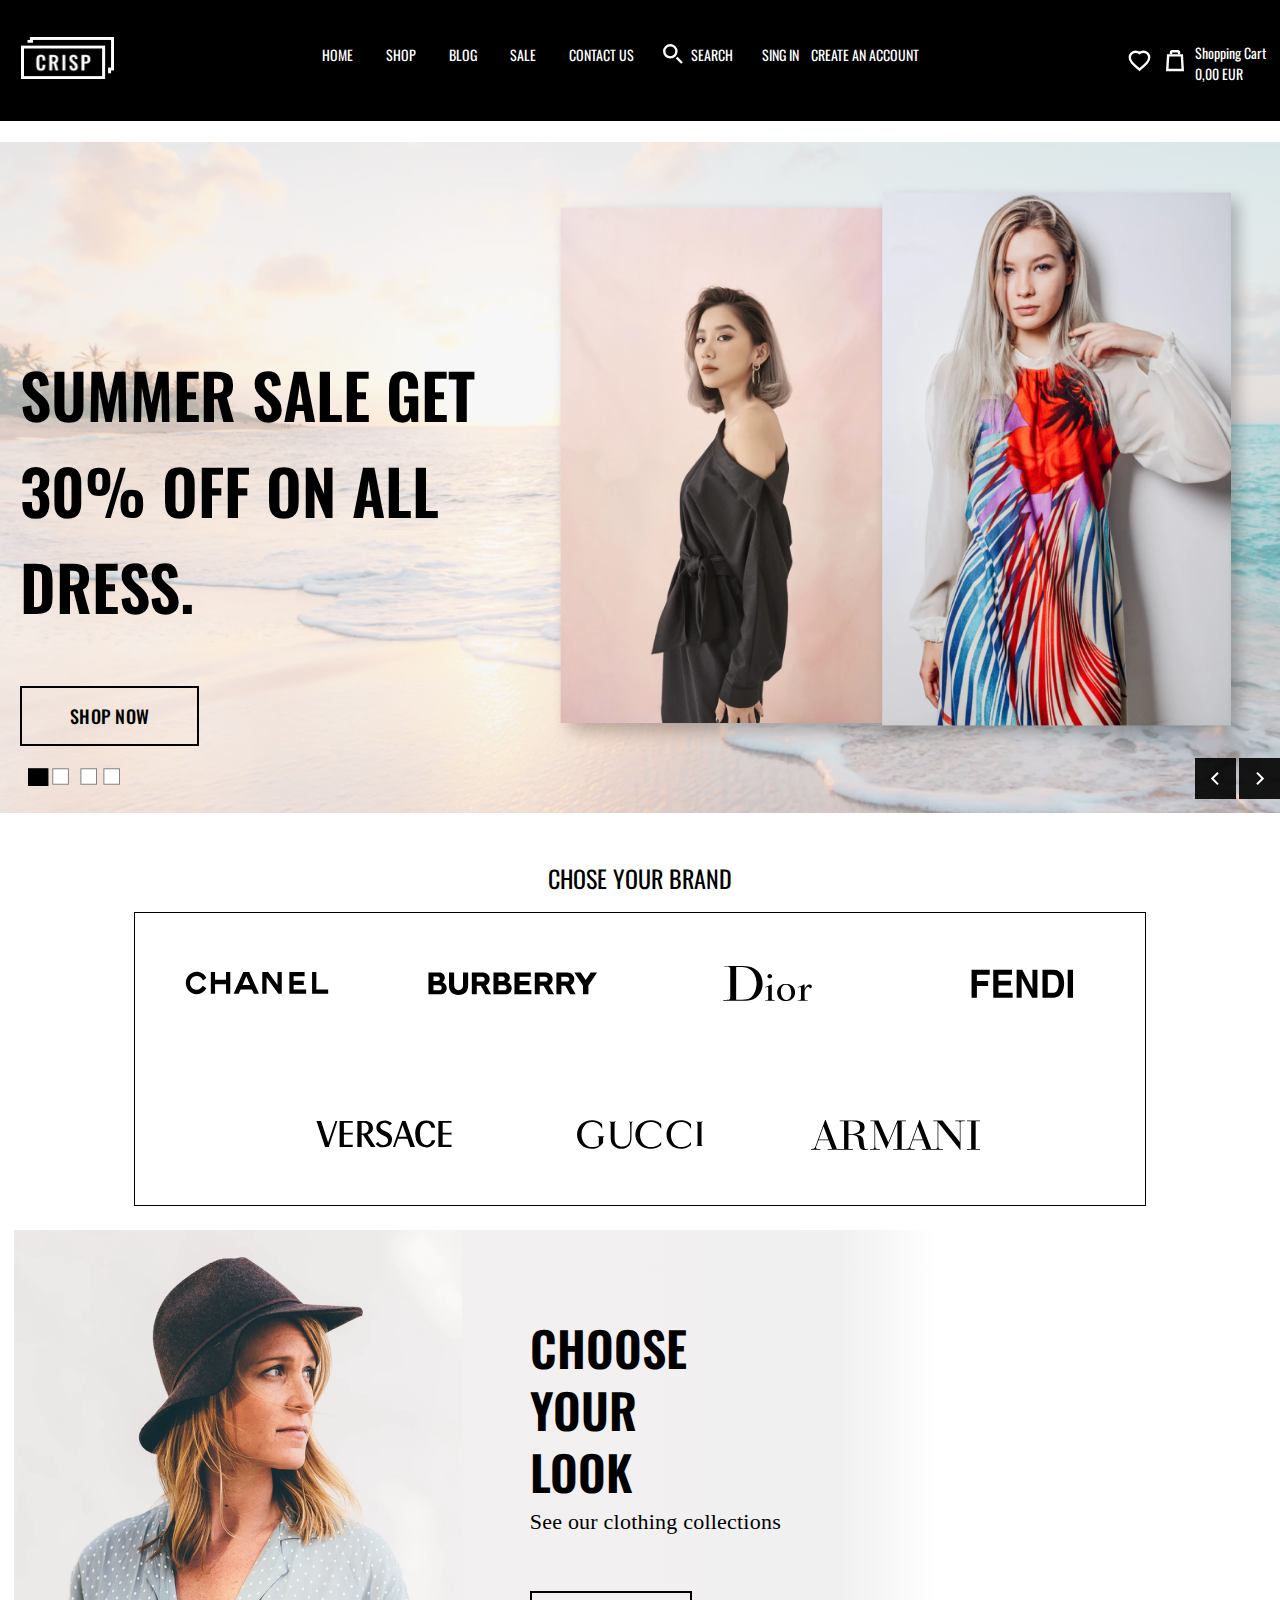
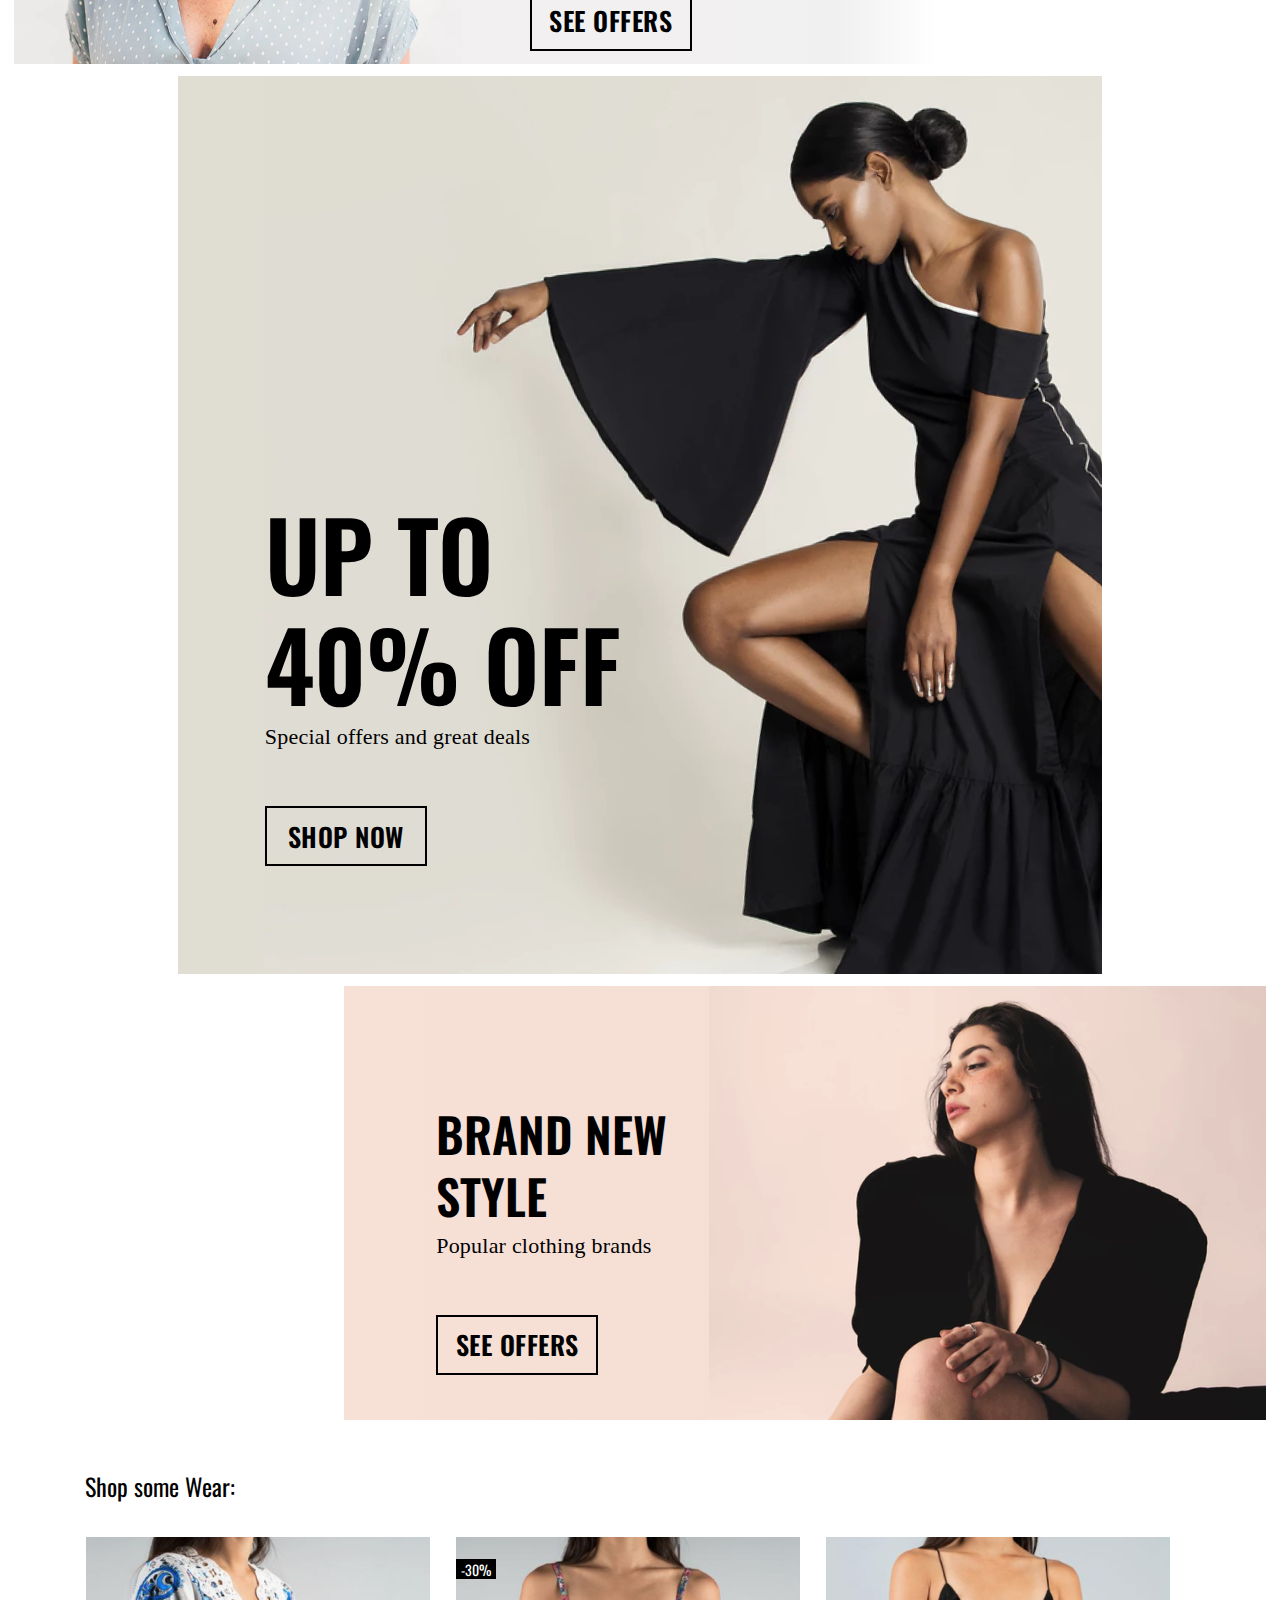
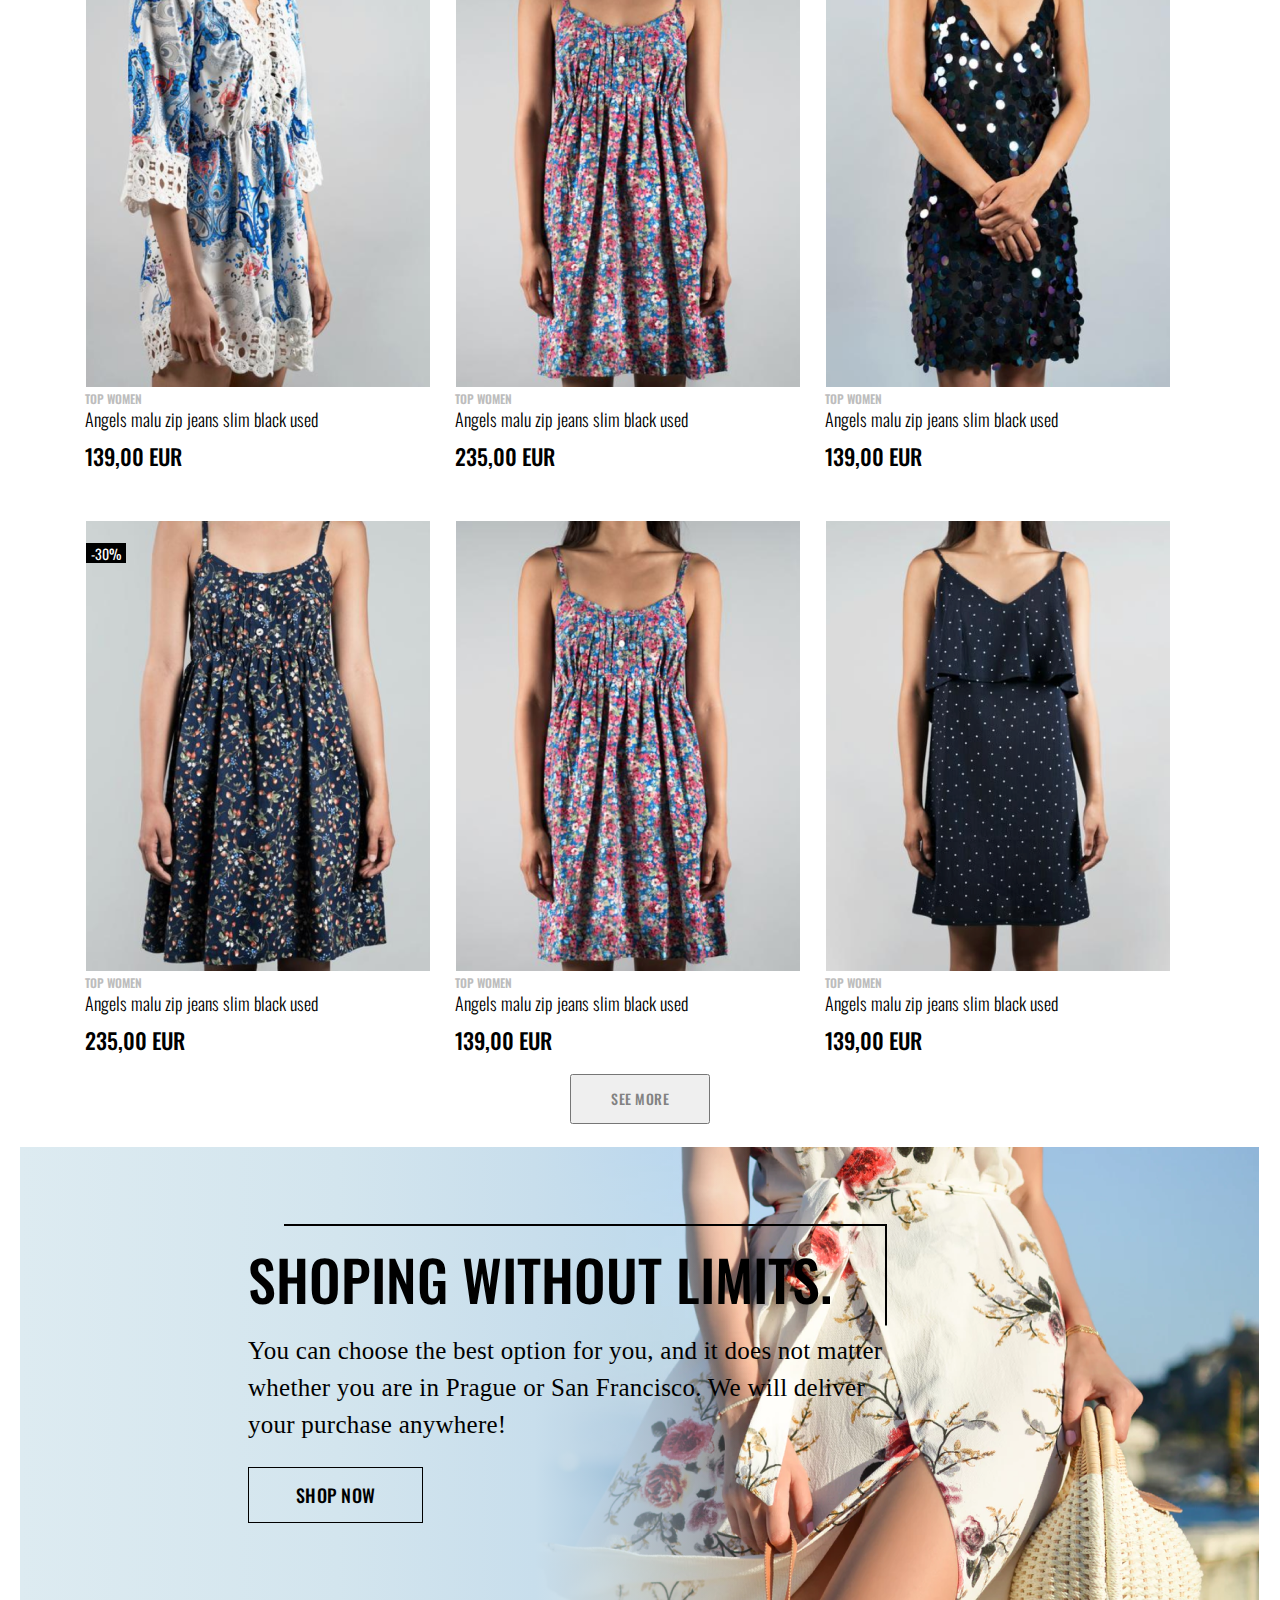
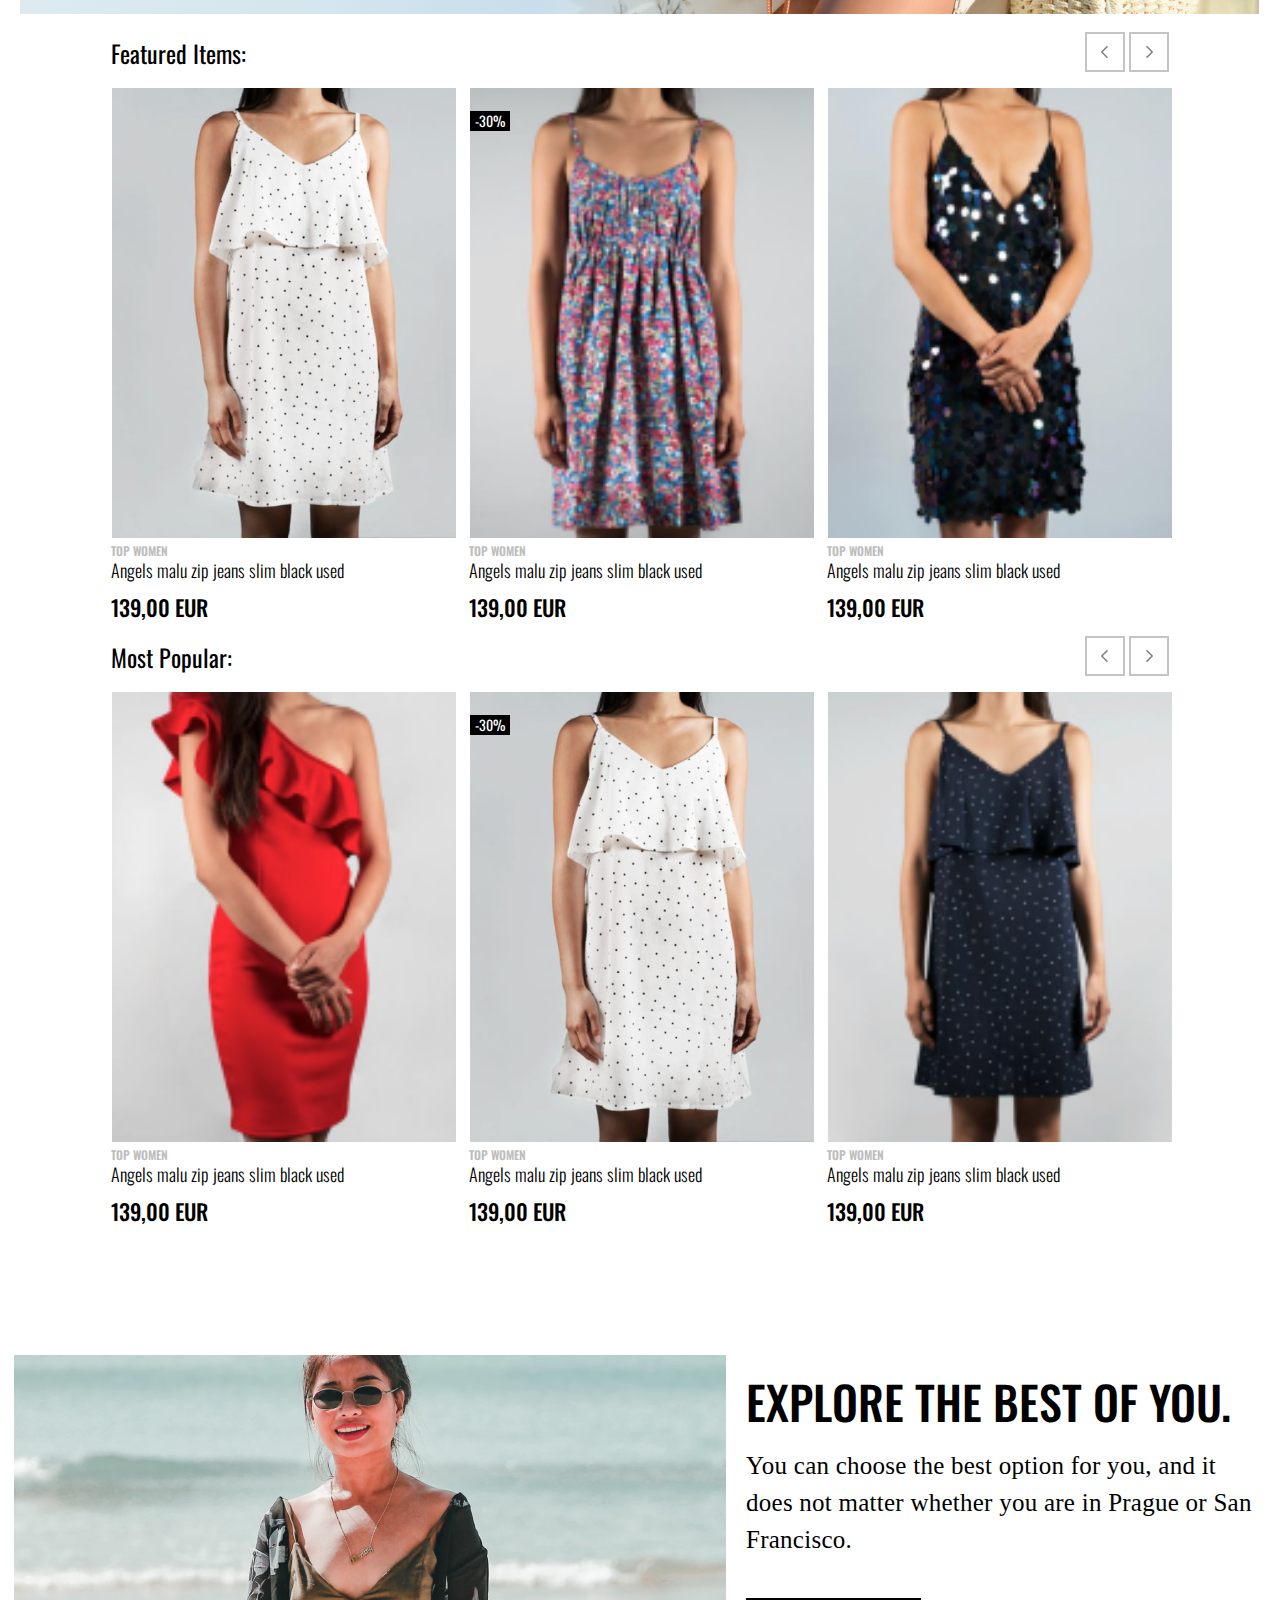
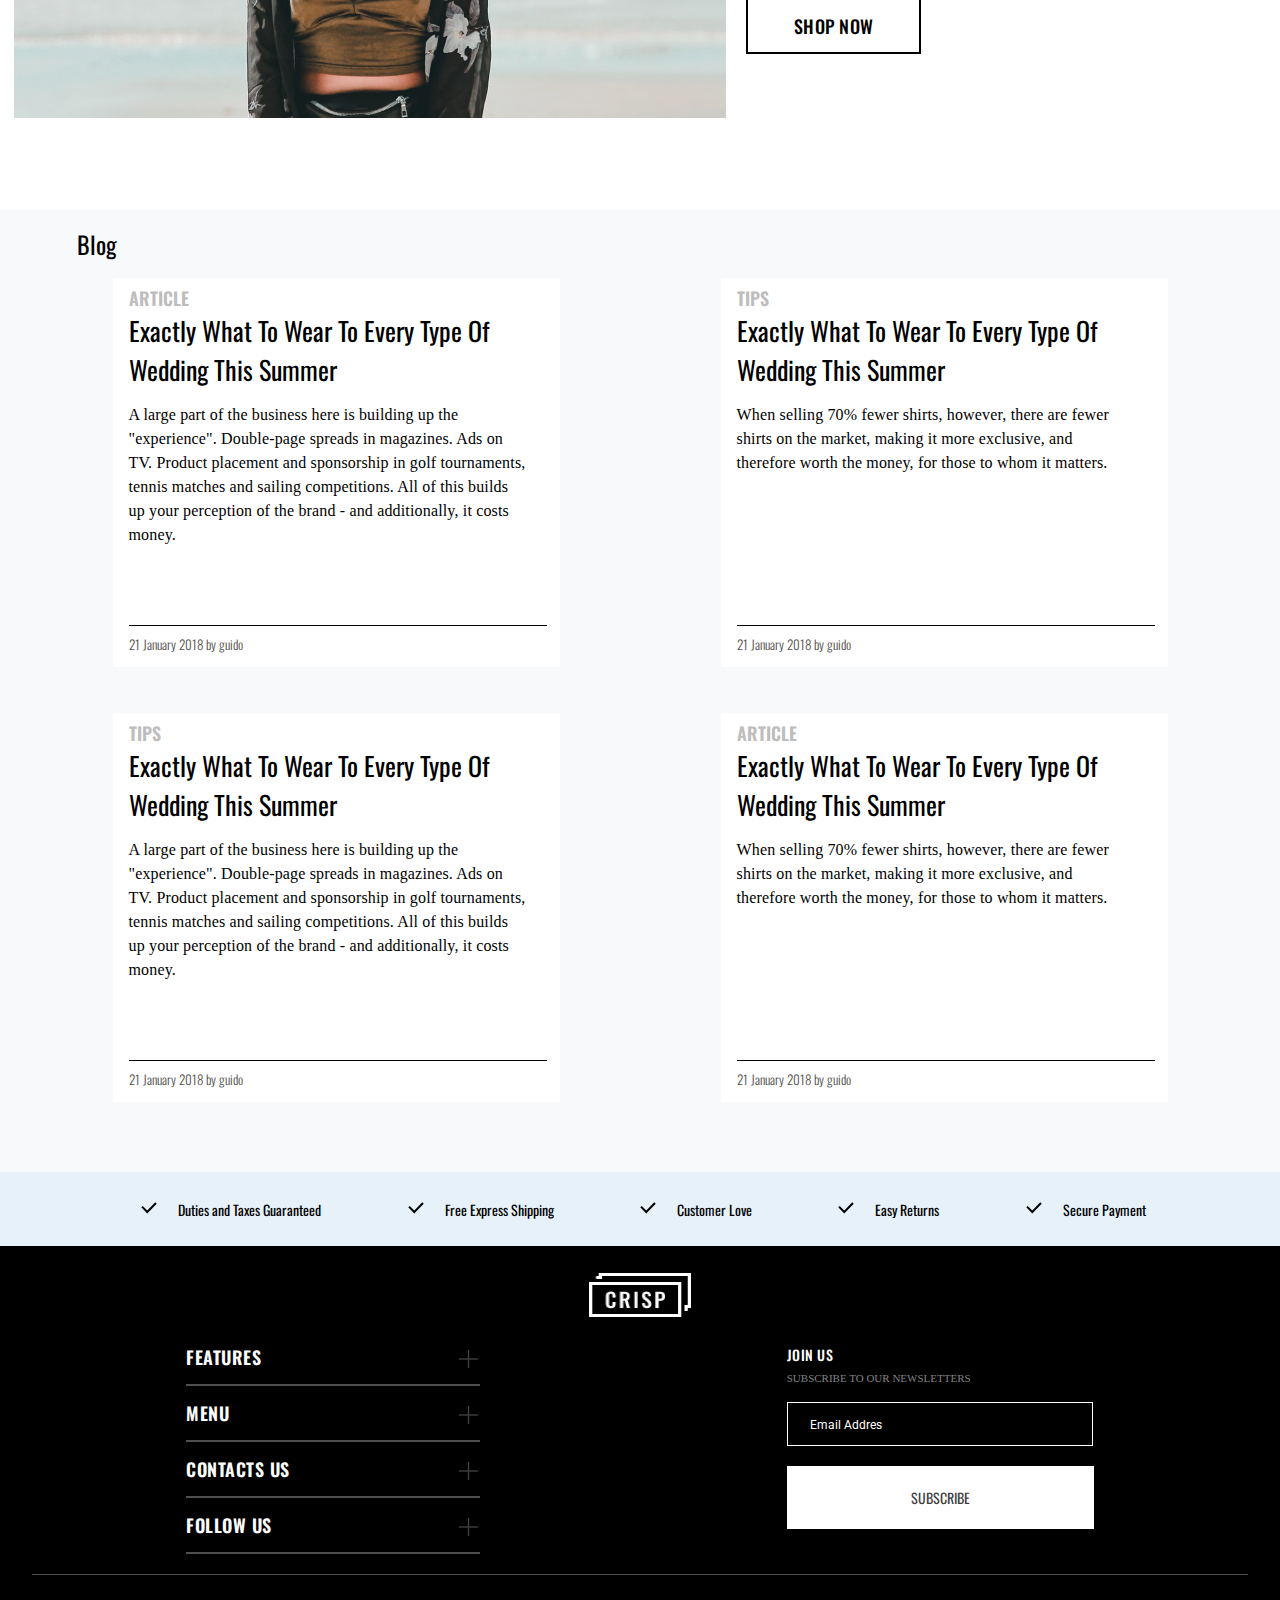
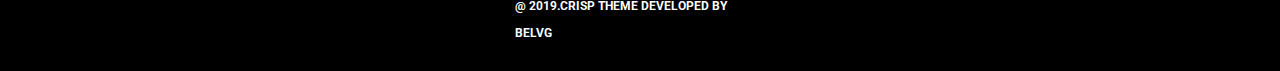
<file: index.html>
<!DOCTYPE html>
<html lang="en">
<head>
    <meta charset="UTF-8">
    <meta name="viewport" content="width=device-width, initial-scale=1.0">
    <title>CRISP</title>
    <link rel="stylesheet" href="style.css">
    <link rel="preconnect" href="https://fonts.googleapis.com">
    <link rel="preconnect" href="https://fonts.gstatic.com" crossorigin>
    <link href="https://fonts.googleapis.com/css2?family=Inter:wght@400;500;700&family=Oswald:wght@300;400;500;600&family=Roboto:wght@700&display=swap" rel="stylesheet">
    <script defer src="./js/scripts.js"></script>
    <script defer src="./js/sliderScript.js"></script>
</head>
<body>
    <header class="header" id="burger">
        <div class="header__burger">
            <div class="header__burger-menu" >
                <div class="header__burger-bar" id="burgerIcon"></div>
            </div>
            <div class="header__burger-wrapper">
                <ul class="header__burger-list">
                    <li class="header__burger-item"><a href="index.html" class="header__link">HOME</a></li>
                    <li class="header__burger-item"><a href="page2.html" class="header__link">SHOP</a></li>
                    <li class="header__burger-item"><a href="#" class="header__link">BLOG</a></li>
                    <li class="header__burger-item"><a href="#" class="header__link">SALE</a></li>
                    <li class="header__burger-item"><a href="#" class="header__link">CONTACT US</a></li>
                </ul>
                <div class="header__search-button">
                    <svg xmlns="http://www.w3.org/2000/svg" width="20" height="20" viewBox="0 0 20 20" fill="none">
                        <circle cx="7.30769" cy="7.30769" r="6.10769" stroke="white" stroke-width="2.4"/>
                        <path d="M13.6406 13.6409L18.9996 18.9998" stroke="white" stroke-width="2.4"/>
                    </svg>
                    <p class="header__search-hold"><a href="#" class="header__link">SEARCH</a></p>
                </div>
                <div class="header__action-wrapper">
                    <div class="singInContainer header__action-singin-inner">
                        <p class="header__action-singin"><a href="singInAccount.html" class="header__link">SING IN</a></p>
                    </div>
                    <div class="header__action-create-account-inner">
                        <p class="header__action-create-account"><a href="createNewAccount.html" class="header__link">CREATE AN  ACCOUNT</a></p>
                    </div>
                </div>
            </div>
        </div>
        <div class="header__logo-inner">
            <img class="header__logo-img" src="./img/logo_shop.png" alt="Logo">
        </div>
        <div class="header__added-icon-inner">
            <div class="header__icon-like">
                <a href="#" class="header__icon-link">
                    <svg xmlns="http://www.w3.org/2000/svg" width="23" height="22" viewBox="0 0 23 22" fill="none">
                        <path d="M10.7096 18.9029L11.5 19.5949L12.2904 18.9029L13.5212 17.8254L13.5229 17.8239L13.561 17.7907C15.7089 15.9176 17.5897 14.2775 18.9222 12.7097C20.2744 11.1187 21.2 9.44687 21.2 7.49591C21.2 4.26214 18.5597 1.8 15.325 1.8C13.9256 1.8 12.5737 2.2769 11.5 3.08132C10.4263 2.2769 9.07441 1.8 7.675 1.8C4.44032 1.8 1.8 4.26214 1.8 7.49591C1.8 9.44687 2.7256 11.1187 4.07783 12.7097C5.41031 14.2774 7.29114 15.9176 9.43903 17.7907L9.47705 17.8239L9.4788 17.8254L10.7096 18.9029Z" stroke="white" stroke-width="2.4"/>
                    </svg>
                </a>
            </div>
            <div class="header__icon-search">
                <a href="#" class="header__icon-link">
                    <svg xmlns="http://www.w3.org/2000/svg" width="20" height="20" viewBox="0 0 20 20" fill="none">
                        <circle cx="7.30769" cy="7.30769" r="6.10769" stroke="white" stroke-width="2.4"/>
                        <path d="M13.6406 13.6409L18.9996 18.9998" stroke="white" stroke-width="2.4"/>
                    </svg>
                </a>
            </div>
            <div class="header__icon-bascet">
                <a href="./dashboard.html" class="header__icon-link">
                    <svg xmlns="http://www.w3.org/2000/svg" width="18" height="22" viewBox="0 0 18 22" fill="none">
                        <path fill-rule="evenodd" clip-rule="evenodd" d="M3.26297 6.59995L2.54533 18.8H15.4547L14.737 6.59995H3.26297ZM17 4.19995H1L0 21.2H18L17 4.19995Z" fill="white"/>
                        <path fill-rule="evenodd" clip-rule="evenodd" d="M6.20078 2.4V4.2H3.80078V2.2C3.80078 0.984973 4.78576 0 6.00078 0H12.0008C13.2158 0 14.2008 0.984974 14.2008 2.2V4.2H11.8008V2.4H6.20078Z" fill="white"/>
                    </svg>
                </a>
            </div>
            <div class="header__wallet">
                <div class="header__wallet-subtitle">Shopping Cart</div>
                <div class="header__wallet-values">0,00 EUR</div>
            </div>
        </div>
    </header>
    <main class="main">
        <div class="slide__container">
            <div class="section1__inner fade">
                <div class="section1">
                    <div class="section1__info-block">
                        <div class="section1__info-title-inner">
                            <div class="section1__info-border">
                                <svg xmlns="http://www.w3.org/2000/svg" width="498" height="102" viewBox="0 0 498 102" fill="none">
                                    <path d="M0.5 1L497 1V101.5" stroke="black" stroke-width="2"/>
                                </svg>
                            </div>
                            <p class="section1__info-title">SUMMER SALE GEt 30% OFF On all dress.</p>
                            <div class="section1__info-button">
                                <p class="section1__info-text">shop now</p>
                            </div>
                        </div>
                        <div class="section1__info-img-block">
                            <div class="section1__info-img1-inner">
                                <img src="./img/main_img-1.png" alt="Img1" class="section1__info-img1"></img>
                            </div>
                            <div class="section1__info-img2-inner">
                                <img src="./img/main_img-2.png" alt="Img2" class="section1__info-img2">
                            </div>
                        </div>
                    </div>
                    <div class="section1__scroll-block">
                        <div class="section1__scroll-list">
                            <svg class="section1__scroll-svg" xmlns="http://www.w3.org/2000/svg" width="92" height="19" viewBox="0 0 92 19" fill="none">
                                <rect onclick="currentSlides(1)" class="active dot-item" x="0.5" y="1.7666" width="15.6111" height="15.4667" stroke="#828282"/>
                                <rect onclick="currentSlides(2)" class="dot-item" x="24.7773" y="1.7666" width="15.6111" height="15.4667"  stroke="#828282"/>
                                <rect onclick="currentSlides(3)" class="dot-item" x="52.8887" y="1.7666" width="15.6111" height="15.4667" stroke="#828282"/>
                                <rect onclick="currentSlides(4)" class="dot-item" x="75.8887" y="1.7666" width="15.6111" height="15.4667" stroke="#828282"/>
                            </svg>
                        </div>
                        <div class="section1__scroll-buttons-inner">
                            <div class="section1__scroll-button-inner">
                                <svg onclick="plusSlides(-1)" class="section1__scroll-button" xmlns="http://www.w3.org/2000/svg" width="41" height="41" viewBox="0 0 41 41" fill="none">
                                    <rect width="41" height="41" fill="black" fill-opacity="0.9"/>
                                    <path d="M23.0176 14.76L17.2195 20.5581L23.0176 26.3562" stroke="white" stroke-width="2"/>
                                </svg>
                            </div>
                            <div class="section1__scroll-button-inner">
                                <svg onclick="plusSlides(1)" class="section1__scroll-button" xmlns="http://www.w3.org/2000/svg" width="41" height="41" viewBox="0 0 41 41" fill="none">
                                    <rect x="41" y="41" width="41" height="41" transform="rotate(-180 41 41)" fill="black" fill-opacity="0.9"/>
                                    <path d="M17.9824 26.24L23.7805 20.4419L17.9824 14.6438" stroke="white" stroke-width="2"/>
                                </svg>
                            </div>
                        </div>
                    </div>
                </div>
            </div>
            <div class="section1__inner fade">
                <div class="section1">
                    <div class="section1__info-block">
                        <div class="section1__info-title-inner">
                            <div class="section1__info-border">
                                <svg xmlns="http://www.w3.org/2000/svg" width="498" height="102" viewBox="0 0 498 102" fill="none">
                                    <path d="M0.5 1L497 1V101.5" stroke="black" stroke-width="2"/>
                                </svg>
                            </div>
                            <p class="section1__info-title">shoping without limits.</p>
                            <div class="section1__info-button">
                                <p class="section1__info-text">shop now</p>
                            </div>
                        </div>
                        <div class="section1__info-img-block">
                            <div class="section1__info-img1-inner">
                                <img src="./img/main_img-1.png" alt="Img1" class="section1__info-img1"></img>
                            </div>
                            <div class="section1__info-img2-inner">
                                <img src="./img/main_img-2.png" alt="Img2" class="section1__info-img2">
                            </div>
                        </div>
                    </div>
                    <div class="section1__scroll-block">
                        <div class="section1__scroll-list">
                            <svg class="section1__scroll-svg" xmlns="http://www.w3.org/2000/svg" width="92" height="19" viewBox="0 0 92 19" fill="none">
                                <rect onclick="currentSlides(1)" class="dot-item" x="0.5" y="1.7666" width="15.6111" height="15.4667" stroke="#828282"/>
                                <rect onclick="currentSlides(2)" class="dot-item" x="24.7773" y="1.7666" width="15.6111" height="15.4667"  stroke="#828282"/>
                                <rect onclick="currentSlides(3)" class="dot-item" x="52.8887" y="1.7666" width="15.6111" height="15.4667" stroke="#828282"/>
                                <rect onclick="currentSlides(4)" class="dot-item" x="75.8887" y="1.7666" width="15.6111" height="15.4667" stroke="#828282"/>
                            </svg>
                        </div>
                        <div class="section1__scroll-buttons-inner">
                            <div class="section1__scroll-button-inner">
                                <svg onclick="plusSlides(-1)" class="prev section1__scroll-button" xmlns="http://www.w3.org/2000/svg" width="41" height="41" viewBox="0 0 41 41" fill="none">
                                    <rect width="41" height="41" fill="black" fill-opacity="0.9"/>
                                    <path d="M23.0176 14.76L17.2195 20.5581L23.0176 26.3562" stroke="white" stroke-width="2"/>
                                </svg>
                            </div>
                            <div class="section1__scroll-button-inner">
                                <svg onclick="plusSlides(1)" class="next section1__scroll-button" xmlns="http://www.w3.org/2000/svg" width="41" height="41" viewBox="0 0 41 41" fill="none">
                                    <rect x="41" y="41" width="41" height="41" transform="rotate(-180 41 41)" fill="black" fill-opacity="0.9"/>
                                    <path d="M17.9824 26.24L23.7805 20.4419L17.9824 14.6438" stroke="white" stroke-width="2"/>
                                </svg>
                            </div>
                        </div>
                    </div>
                </div>
            </div>
            <div class="section1__inner fade">
                <div class="section1">
                    <div class="section1__info-block">
                        <div class="section1__info-title-inner">
                            <div class="section1__info-border">
                                <svg xmlns="http://www.w3.org/2000/svg" width="498" height="102" viewBox="0 0 498 102" fill="none">
                                    <path d="M0.5 1L497 1V101.5" stroke="black" stroke-width="2"/>
                                </svg>
                            </div>
                            <p class="section1__info-title">choosе your look.</p>
                            <div class="section1__info-button">
                                <p class="section1__info-text">shop now</p>
                            </div>
                        </div>
                        <div class="section1__info-img-block">
                            <div class="section1__info-img1-inner">
                                <img src="./img/main_img-1.png" alt="Img1" class="section1__info-img1"></img>
                            </div>
                            <div class="section1__info-img2-inner">
                                <img src="./img/main_img-2.png" alt="Img2" class="section1__info-img2">
                            </div>
                        </div>
                    </div>
                    <div class="section1__scroll-block">
                        <div class="section1__scroll-list">
                            <svg class="section1__scroll-svg" xmlns="http://www.w3.org/2000/svg" width="92" height="19" viewBox="0 0 92 19" fill="none">
                                <rect onclick="currentSlides(1)" class="dot-item" x="0.5" y="1.7666" width="15.6111" height="15.4667" stroke="#828282"/>
                                <rect onclick="currentSlides(2)" class="dot-item" x="24.7773" y="1.7666" width="15.6111" height="15.4667"  stroke="#828282"/>
                                <rect onclick="currentSlides(3)" class="dot-item" x="52.8887" y="1.7666" width="15.6111" height="15.4667" stroke="#828282"/>
                                <rect onclick="currentSlides(4)" class="dot-item" x="75.8887" y="1.7666" width="15.6111" height="15.4667" stroke="#828282"/>
                            </svg>
                        </div>
                        <div class="section1__scroll-buttons-inner">
                            <div class="section1__scroll-button-inner">
                                <svg onclick="plusSlides(-1)" class="section1__scroll-button" xmlns="http://www.w3.org/2000/svg" width="41" height="41" viewBox="0 0 41 41" fill="none">
                                    <rect width="41" height="41" fill="black" fill-opacity="0.9"/>
                                    <path d="M23.0176 14.76L17.2195 20.5581L23.0176 26.3562" stroke="white" stroke-width="2"/>
                                </svg>
                            </div>
                            <div class="section1__scroll-button-inner">
                                <svg onclick="plusSlides(1)" class="section1__scroll-button" xmlns="http://www.w3.org/2000/svg" width="41" height="41" viewBox="0 0 41 41" fill="none">
                                    <rect x="41" y="41" width="41" height="41" transform="rotate(-180 41 41)" fill="black" fill-opacity="0.9"/>
                                    <path d="M17.9824 26.24L23.7805 20.4419L17.9824 14.6438" stroke="white" stroke-width="2"/>
                                </svg>
                            </div>
                        </div>
                    </div>
                </div>
            </div>
            <div class="section1__inner fade">
                <div class="section1">
                    <div class="section1__info-block">
                        <div class="section1__info-title-inner">
                            <div class="section1__info-border">
                                <svg xmlns="http://www.w3.org/2000/svg" width="498" height="102" viewBox="0 0 498 102" fill="none">
                                    <path d="M0.5 1L497 1V101.5" stroke="black" stroke-width="2"/>
                                </svg>
                            </div>
                            <p class="section1__info-title">chose your brand.</p>
                            <div class="section1__info-button">
                                <p class="section1__info-text">shop now</p>
                            </div>
                        </div>
                        <div class="section1__info-img-block">
                            <div class="section1__info-img1-inner">
                                <img src="./img/main_img-1.png" alt="Img1" class="section1__info-img1"></img>
                            </div>
                            <div class="section1__info-img2-inner">
                                <img src="./img/main_img-2.png" alt="Img2" class="section1__info-img2">
                            </div>
                        </div>
                    </div>
                    <div class="section1__scroll-block">
                        <div class="section1__scroll-list">
                            <svg class="section1__scroll-svg" xmlns="http://www.w3.org/2000/svg" width="92" height="19" viewBox="0 0 92 19" fill="none">
                                <rect onclick="currentSlides(1)" class="dot-item" x="0.5" y="1.7666" width="15.6111" height="15.4667" stroke="#828282"/>
                                <rect onclick="currentSlides(2)" class="dot-item" x="24.7773" y="1.7666" width="15.6111" height="15.4667"  stroke="#828282"/>
                                <rect onclick="currentSlides(3)" class="dot-item" x="52.8887" y="1.7666" width="15.6111" height="15.4667" stroke="#828282"/>
                                <rect onclick="currentSlides(4)" class="dot-item" x="75.8887" y="1.7666" width="15.6111" height="15.4667" stroke="#828282"/>
                            </svg>
                        </div>
                        <div class="section1__scroll-buttons-inner">
                            <div class="section1__scroll-button-inner">
                                <svg onclick="plusSlides(-1)" class="section1__scroll-button" xmlns="http://www.w3.org/2000/svg" width="41" height="41" viewBox="0 0 41 41" fill="none">
                                    <rect width="41" height="41" fill="black" fill-opacity="0.9"/>
                                    <path d="M23.0176 14.76L17.2195 20.5581L23.0176 26.3562" stroke="white" stroke-width="2"/>
                                </svg>
                            </div>
                            <div class="section1__scroll-button-inner">
                                <svg onclick="plusSlides(1)" class="section1__scroll-button" xmlns="http://www.w3.org/2000/svg" width="41" height="41" viewBox="0 0 41 41" fill="none">
                                    <rect x="41" y="41" width="41" height="41" transform="rotate(-180 41 41)" fill="black" fill-opacity="0.9"/>
                                    <path d="M17.9824 26.24L23.7805 20.4419L17.9824 14.6438" stroke="white" stroke-width="2"/>
                                </svg>
                            </div>
                        </div>
                    </div>
                </div>
            </div>
        </div>
        <div class="section2">
            <div class="section2__inner">
                <div class="section2__sup__title">
                    <p class="section2__sup__title-p">chose your brand</p>
                </div>
                <div class="section2__brands__container">
                    <div class="imgChanel section2__brands__container__item__inner">
                        <svg class="mobileSvg mobile-svg" xmlns="http://www.w3.org/2000/svg" width="139" height="55" viewBox="0 0 139 55" fill="none">
                            <rect x="1" y="1" width="137" height="53" fill="white" stroke="#C4C4C4" stroke-width="2"/>
                            <path fill-rule="evenodd" clip-rule="evenodd" d="M42.6566 29.8324C42.6472 29.8506 42.629 29.8871 42.6201 29.9147C41.6337 31.778 39.697 33.0473 37.4867 33.0473C34.2807 33.0473 31.6504 30.3619 31.6504 27.0464C31.6504 23.7492 34.2807 21.0454 37.4867 21.0454C39.7064 21.0454 41.6519 22.3424 42.629 24.2332C42.6566 24.2697 42.6655 24.2879 42.6931 24.3427C42.7024 24.352 40.8298 25.7036 40.8115 25.6765C40.8022 25.64 40.7933 25.6124 40.7751 25.5942C40.2358 24.2514 38.9576 23.3563 37.4867 23.3839C35.5229 23.4021 33.9061 25.0278 33.9061 27.0464C33.9061 29.0832 35.5229 30.7276 37.4867 30.7276C38.9118 30.7276 40.154 29.8506 40.7199 28.6084C40.7475 28.5627 40.7568 28.5262 40.7751 28.4897L42.6566 29.8324Z" fill="#3F3F3F"/>
                            <path fill-rule="evenodd" clip-rule="evenodd" d="M45.0762 21.1553H47.323V25.3477H53.2238V21.1553H55.4889V32.819H53.2238V27.695H47.323V32.819H45.0762V21.1553Z" fill="#3F3F3F"/>
                            <path fill-rule="evenodd" clip-rule="evenodd" d="M87.2031 32.819V21.1553H95.3595V23.5115H89.4774V25.8406H94.912V28.1698H89.4774V30.4989H96.1906V32.819H87.2031Z" fill="#3F3F3F"/>
                            <path fill-rule="evenodd" clip-rule="evenodd" d="M99.377 32.819V21.1553H101.66V30.4989H107.999V32.819H99.377Z" fill="#3F3F3F"/>
                            <path fill-rule="evenodd" clip-rule="evenodd" d="M74.9455 32.819H74.8725H72.6621V21.1553H72.8263H75.8313L80.8276 28.1698V21.1553H83.0927V32.819H81.2842L74.9455 24.0231V32.819Z" fill="#3F3F3F"/>
                            <path fill-rule="evenodd" clip-rule="evenodd" d="M64.0657 23.5115L62.0747 28.1698H66.1483L64.0657 23.5115ZM61.0514 30.4989L60.0103 32.819H57.3066L62.4765 21.1553H65.6367L70.843 32.819H68.1393L67.0893 30.4989H61.0514Z" fill="#3F3F3F"/>
                        </svg>
                        <svg class="desc-svg" xmlns="http://www.w3.org/2000/svg" width="235" height="141" viewBox="0 0 235 141" fill="none">
                            <rect width="235" height="141" fill="white"/>
                            <path fill-rule="evenodd" clip-rule="evenodd" d="M66.3454 75.1328C66.328 75.1669 66.294 75.2349 66.2773 75.2863C64.4383 78.7603 60.8275 81.1269 56.7065 81.1269C50.7291 81.1269 45.825 76.12 45.825 69.9384C45.825 63.791 50.7291 58.75 56.7065 58.75C60.8449 58.75 64.4723 61.1681 66.294 64.6934C66.3454 64.7615 66.362 64.7955 66.4134 64.8976C66.4308 64.915 62.9395 67.435 62.9055 67.3844C62.888 67.3163 62.8714 67.2649 62.8374 67.2309C61.8321 64.7275 59.4488 63.0585 56.7065 63.11C53.0451 63.144 50.0307 66.1749 50.0307 69.9384C50.0307 73.736 53.0451 76.8018 56.7065 76.8018C59.3634 76.8018 61.6794 75.1669 62.7345 72.8508C62.786 72.7655 62.8034 72.6974 62.8374 72.6294L66.3454 75.1328Z" fill="#3F3F3F"/>
                            <path fill-rule="evenodd" clip-rule="evenodd" d="M70.8582 58.9551H75.0473V66.7716H86.049V58.9551H90.2721V80.7015H86.049V71.148H75.0473V80.7015H70.8582V58.9551Z" fill="#3F3F3F"/>
                            <path fill-rule="evenodd" clip-rule="evenodd" d="M149.399 80.7015V58.9551H164.606V63.3482H153.639V67.6906H163.772V72.0332H153.639V76.3756H166.155V80.7015H149.399Z" fill="#3F3F3F"/>
                            <path fill-rule="evenodd" clip-rule="evenodd" d="M172.099 80.7015V58.9551H176.356V76.3756H188.175V80.7015H172.099Z" fill="#3F3F3F"/>
                            <path fill-rule="evenodd" clip-rule="evenodd" d="M126.545 80.7015H126.409H122.287V58.9551H122.594H128.196L137.511 72.0332V58.9551H141.735V80.7015H138.363L126.545 64.3021V80.7015Z" fill="#3F3F3F"/>
                            <path fill-rule="evenodd" clip-rule="evenodd" d="M106.262 63.3482L102.55 72.0332H110.145L106.262 63.3482ZM100.642 76.3756L98.7014 80.7015H93.6605L103.299 58.9551H109.191L118.898 80.7015H113.857L111.9 76.3756H100.642Z" fill="#3F3F3F"/>
                          </svg>
                    </div>
                    <div class="section2__brands__container__item__inner">
                        <svg class="mobile-svg" xmlns="http://www.w3.org/2000/svg" width="139" height="55" viewBox="0 0 139 55" fill="none">
                            <rect x="1" y="1" width="137" height="53" fill="white" stroke="#C4C4C4" stroke-width="2"/>
                            <path d="M92.5395 33.6094L89.6865 28.6041C90.9502 27.999 91.755 26.7231 91.7563 25.322C91.7563 23.308 90.1172 21.6694 88.103 21.6694H82.0012V33.6089H84.7148V28.9747H86.8744L89.5158 33.6094H92.5395ZM84.6702 26.6698V23.98H87.5946L87.5834 23.9846C88.4735 24.0323 89.0407 24.5483 89.0407 25.3275C89.0407 26.0983 88.4331 26.6384 87.5273 26.6705H84.6702V26.6698ZM70.9197 33.6094V21.6694H79.8407V23.9476H73.7065V26.3363H79.0849V28.6652H73.7065V31.2122H80.1441V33.6094H70.9197ZM58.1961 33.6094L55.3431 28.6041C56.6066 27.999 57.4114 26.7229 57.4125 25.322C57.4125 23.308 55.7739 21.6694 53.7599 21.6694H47.6577V33.6089H50.3714V28.9747H52.5317L55.1727 33.6094H58.1961ZM50.3262 26.6698V23.98H53.251L53.2395 23.9846C54.1297 24.0323 54.6974 24.5483 54.6974 25.3275C54.6974 26.0983 54.0895 26.6384 53.1835 26.6705H50.3262V26.6698ZM40.4263 33.9037C43.691 33.9037 45.6407 32.0266 45.6407 28.883V21.6781H42.8541V28.6967C42.8541 30.3964 41.9692 31.3714 40.4266 31.3714H40.425C38.8823 31.3714 37.9979 30.3967 37.9979 28.6967V21.6781H35.2102V28.8835C35.2102 32.0268 37.1599 33.9039 40.425 33.9039H40.4263V33.9037ZM31.5656 26.9965C33.1737 27.5449 33.9575 28.9129 33.9575 30.232C33.9575 32.0904 32.4484 33.6034 30.5915 33.6094H24V21.6685H30.071C31.6513 21.6832 32.9253 22.9676 32.9272 24.5481C32.9292 25.5451 32.4137 26.4718 31.5656 26.996V26.9965ZM26.7356 31.3815H29.7822C30.7399 31.3815 31.241 30.6673 31.241 29.9611C31.241 29.3923 30.7886 28.5915 29.7822 28.5915H26.7356V31.3815ZM28.9664 26.3643C29.668 26.3643 30.2185 25.8224 30.2185 25.1304C30.2185 24.4615 29.6441 23.8966 28.966 23.8966H26.7356V26.3643H28.9664Z" fill="#3F3F3F"/>
                            <path d="M67.0302 26.9933C68.6383 27.5412 69.4221 28.9097 69.4221 30.2288C69.4221 32.0875 67.913 33.5998 66.0561 33.6062L59.4648 33.6057V21.6653L65.5349 21.665C67.1156 21.68 68.3897 22.9646 68.3915 24.5453C68.3934 25.5424 67.8781 26.4688 67.03 26.9928L67.0302 26.9933ZM62.2002 31.3783H65.2466C66.2043 31.3783 66.7053 30.6641 66.7053 29.9579C66.7053 29.3893 66.2526 28.5883 65.2466 28.5883H62.2002V31.3783ZM64.4304 26.3611C65.1329 26.3611 65.6833 25.8192 65.6833 25.1272C65.6833 24.4583 65.109 23.8934 64.4304 23.8934H62.2002V26.3611H64.4304Z" fill="#3F3F3F"/>
                            <path d="M104.347 33.6085L101.494 28.6032C102.757 27.9981 103.562 26.722 103.563 25.3211C103.563 23.3071 101.925 21.6685 99.9106 21.6685H93.8086V33.608H96.5223V28.9737H98.6825L101.323 33.6085H104.347H104.347ZM96.4769 26.6689V23.979H99.4017L99.3902 23.9836C100.28 24.0314 100.848 24.5474 100.848 25.3266C100.848 26.0973 100.24 26.6374 99.3342 26.6696H96.4769V26.6689ZM108.312 33.6085V28.7431L103.575 21.6685H107.055L109.781 25.7734L112.52 21.6685H115.999L111.251 28.7431V33.6085H108.312Z" fill="#3F3F3F"/>
                        </svg>
                        <svg class="desc-svg" xmlns="http://www.w3.org/2000/svg" width="235" height="141" viewBox="0 0 235 141" fill="none">
                            <rect width="235" height="141" fill="white"/>
                            <path d="M159.096 81.3367L153.867 72.1622C156.183 71.0531 157.658 68.7144 157.66 66.1462C157.66 62.4546 154.656 59.451 150.964 59.451H139.78V81.3358H144.753V72.8414H148.712L153.554 81.3367H159.096ZM144.672 68.6167V63.6863H150.032L150.012 63.6947C151.643 63.7823 152.683 64.728 152.683 66.1563C152.683 67.569 151.569 68.559 149.909 68.6179H144.672V68.6167ZM119.468 81.3367V59.451H135.819V63.6269H124.576V68.0053H134.434V72.2742H124.576V76.9427H136.376V81.3367H119.468ZM96.1456 81.3367L90.9162 72.1622C93.2322 71.0531 94.7072 68.714 94.7093 66.1462C94.7093 62.4546 91.7058 59.451 88.0141 59.451H76.829V81.3358H81.8032V72.8414H85.763L90.6038 81.3367H96.1456ZM81.7203 68.6167V63.6863H87.0815L87.0604 63.6947C88.6921 63.7823 89.7326 64.728 89.7326 66.1563C89.7326 67.569 88.6184 68.559 86.9577 68.6179H81.7203V68.6167ZM63.5742 81.8761C69.5582 81.8761 73.1319 78.4354 73.1319 72.6734V59.467H68.0242V72.3319C68.0242 75.4475 66.4022 77.2345 63.5746 77.2345H63.5717C60.7441 77.2345 59.123 75.4479 59.123 72.3319V59.467H54.0132V72.6742C54.0132 78.4359 57.5869 81.8765 63.5717 81.8765H63.5742V81.8761ZM47.3327 69.2155C50.2803 70.2206 51.717 72.7281 51.717 75.146C51.717 78.5525 48.9509 81.3257 45.5473 81.3367H33.4653V59.4493H44.5932C47.4898 59.4763 49.8251 61.8306 49.8285 64.7276C49.8322 66.5551 48.8873 68.2537 47.3327 69.2146V69.2155ZM38.4795 77.253H44.0639C45.8194 77.253 46.7377 75.9439 46.7377 74.6495C46.7377 73.6069 45.9086 72.139 44.0639 72.139H38.4795V77.253ZM42.5686 68.0567C43.8546 68.0567 44.8635 67.0633 44.8635 65.795C44.8635 64.5688 43.8108 63.5334 42.5678 63.5334H38.4795V68.0567H42.5686Z" fill="black"/>
                            <path d="M112.341 69.2111C115.288 70.2154 116.725 72.7238 116.725 75.1416C116.725 78.5486 113.959 81.3205 110.555 81.3323L98.4735 81.3315V59.445L109.6 59.4446C112.497 59.472 114.832 61.8266 114.836 64.7241C114.839 66.5516 113.895 68.2498 112.34 69.2103L112.341 69.2111ZM103.487 77.2487H109.071C110.827 77.2487 111.745 75.9396 111.745 74.6452C111.745 73.603 110.915 72.1347 109.071 72.1347H103.487V77.2487ZM107.575 68.0523C108.863 68.0523 109.872 67.059 109.872 65.7907C109.872 64.5645 108.819 63.5291 107.575 63.5291H103.487V68.0523H107.575Z" fill="black"/>
                            <path d="M180.741 81.3366L175.512 72.1621C177.828 71.053 179.303 68.7139 179.305 66.1461C179.305 62.4545 176.302 59.4509 172.61 59.4509H161.425V81.3357H166.399V72.8413H170.359L175.2 81.3366H180.742H180.741ZM166.316 68.6166V63.6862H171.677L171.656 63.6946C173.288 63.7822 174.329 64.7279 174.329 66.1562C174.329 67.5689 173.215 68.5589 171.553 68.6178H166.316V68.6166ZM188.009 81.3366V72.4185L179.327 59.4509H185.705L190.703 66.9752L195.722 59.4509H202.1L193.397 72.4185V81.3366H188.009Z" fill="black"/>
                        </svg>
                    </div>
                    <div class="section2__brands__container__item__inner">
                        <svg class="mobile-svg" xmlns="http://www.w3.org/2000/svg" width="139" height="55" viewBox="0 0 139 55" fill="none">
                            <rect x="1" y="1" width="137" height="53" fill="white" stroke="#C4C4C4" stroke-width="2"/>
                            <path d="M84.1893 29.0098C84.1758 28.929 84.1758 28.8586 84.5786 28.7328C84.9799 28.6085 85.9562 28.2776 86.5492 27.9497C87.1422 27.6187 87.241 27.5723 87.3803 27.6652C87.5195 27.7565 87.4791 27.9811 87.4791 28.1398V29.748C87.6962 29.3917 88.409 28.2057 88.975 27.8568C89.4197 27.5813 89.5769 27.5589 89.8524 27.5529C90.1834 27.5469 90.965 27.7505 90.9994 28.5756C91.0264 29.2209 90.5502 29.48 90.2478 29.4396C90.0052 29.4051 89.8315 29.182 89.6877 28.9574C89.5425 28.7298 89.3119 28.595 89.0813 28.6729C88.8507 28.7523 87.5584 29.5908 87.4851 30.7827C87.4327 31.6602 87.4851 34.3959 87.4851 34.3959C87.4851 34.8107 87.6438 34.9709 87.8295 35.0817C88.0137 35.194 88.692 35.2 88.8821 35.227C89.0753 35.2539 89.0678 35.2988 89.0678 35.3587C89.0678 35.4171 89.0678 35.4456 88.8971 35.4456H84.354C84.2088 35.4456 84.1504 35.4171 84.1504 35.3318C84.1504 35.2135 84.3406 35.2345 84.4858 35.2135C84.6311 35.194 85.3992 35.2569 85.6193 34.8706C85.781 34.6175 85.7616 34.2102 85.7616 34.2102L85.7391 29.4051C85.7391 29.0173 85.6238 28.9604 85.5175 28.899C85.4097 28.8376 85.2315 28.8047 84.8557 28.932C84.5008 29.0487 84.2567 29.1581 84.1893 29.0098Z" fill="#3F3F3F"/>
                            <path d="M68.301 29.0114C68.2396 28.8931 68.3535 28.8168 68.6904 28.7284C69.0662 28.6281 69.8898 28.378 70.5426 28.0082C71.1955 27.6398 71.3078 27.6009 71.4455 27.6458C71.5848 27.6922 71.5713 27.9363 71.5713 28.1339V34.3511C71.5713 34.7 71.6177 34.8452 71.775 34.9905C71.9337 35.1357 72.329 35.2211 72.8426 35.2211C73.0747 35.2211 73.1466 35.248 73.1466 35.3469C73.1466 35.4457 73.0747 35.4457 72.9819 35.4457H68.4732C68.334 35.4457 68.301 35.3858 68.301 35.3274C68.301 35.254 68.3624 35.2076 68.5721 35.2076C68.7488 35.2076 69.5648 35.269 69.7505 34.8452C69.8224 34.6835 69.8568 34.4574 69.8568 34.2463V29.3139C69.8568 28.9395 69.5663 28.7733 69.2309 28.8542C68.8386 28.944 68.3819 29.1656 68.301 29.0114Z" fill="#3F3F3F"/>
                            <path d="M70.6007 24.711C71.2131 24.711 71.7103 24.2139 71.7103 23.6029C71.7103 22.9905 71.2131 22.4949 70.6007 22.4949C69.9898 22.4949 69.4941 22.9905 69.4941 23.6029C69.4941 24.2139 69.9898 24.711 70.6007 24.711Z" fill="#3F3F3F"/>
                            <path d="M76.0175 31.762C76.2406 33.779 77.4415 35.3483 78.9299 35.0847C80.4213 34.8212 81.1685 33.3972 80.9888 31.1167C80.8046 28.7972 79.6576 27.6397 78.1138 27.779C76.5176 27.9242 75.7929 29.7435 76.0175 31.762ZM77.4939 27.4241C79.415 27.0647 82.1478 27.4885 82.7692 30.4952C83.3891 33.502 81.3197 35.1027 79.5244 35.4935C77.7694 35.8738 74.7896 35.6028 74.2506 32.3685C73.7654 29.465 75.8722 27.7266 77.4939 27.4241Z" fill="#3F3F3F"/>
                            <path d="M54.7487 34.9591H55.8628C60.0075 34.9591 61.1201 34.5743 62.5786 32.6367C64.037 30.6991 64.2107 27.9169 64.2107 26.9766C64.2107 26.0362 63.9606 23.6763 62.5022 21.6803C61.0422 19.6843 58.606 19.1662 56.4752 19.1662H54.7397C54.328 19.1662 54.307 19.3489 54.307 19.6364V34.5938C54.307 34.9202 54.4223 34.9591 54.7487 34.9591ZM48 35.3095C48 35.1583 48.1962 35.1328 48.3788 35.1268C50.4887 35.0669 50.8825 34.9936 51.1235 34.7435C51.2553 34.6057 51.4485 34.4934 51.4485 33.5156V20.0631C51.4485 18.8547 49.981 19.0464 48.9449 18.9401C48.581 18.9041 48.551 18.8547 48.551 18.7484C48.551 18.6436 48.6199 18.5927 48.8101 18.5852H57.3107C66.6574 18.5852 67.1351 25.4178 67.1351 27.2401C67.1351 31.1558 64.5461 35.4622 59.1346 35.4622H48.2725C48.1393 35.4622 48 35.4443 48 35.3095Z" fill="#3F3F3F"/>
                        </svg>
                        <svg class="desc-svg" xmlns="http://www.w3.org/2000/svg" width="235" height="141" viewBox="0 0 235 141" fill="none">
                            <rect width="235" height="141" fill="white"/>
                            <path d="M147.816 74.3909C147.788 74.224 147.788 74.0787 148.62 73.8191C149.448 73.5626 151.463 72.8796 152.687 72.2028C153.911 71.5198 154.115 71.424 154.402 71.6156C154.69 71.8041 154.606 72.2677 154.606 72.5953V75.9145C155.054 75.179 156.525 72.7313 157.693 72.0112C158.611 71.4425 158.936 71.3962 159.505 71.3838C160.188 71.3714 161.801 71.7918 161.872 73.4946C161.927 74.8266 160.945 75.3613 160.32 75.2778C159.82 75.2068 159.461 74.7463 159.165 74.2827C158.865 73.8129 158.389 73.5348 157.913 73.6955C157.437 73.8593 154.77 75.59 154.618 78.05C154.51 79.8611 154.618 85.5074 154.618 85.5074C154.618 86.3635 154.946 86.6942 155.329 86.9229C155.709 87.1547 157.109 87.167 157.502 87.2227C157.901 87.2783 157.885 87.371 157.885 87.4946C157.885 87.6152 157.885 87.6739 157.533 87.6739H148.156C147.856 87.6739 147.736 87.6152 147.736 87.439C147.736 87.1948 148.128 87.2381 148.428 87.1948C148.728 87.1547 150.313 87.2845 150.768 86.4871C151.101 85.9648 151.061 85.1242 151.061 85.1242L151.015 75.2068C151.015 74.4063 150.777 74.2889 150.557 74.1622C150.335 74.0355 149.967 73.9675 149.191 74.2302C148.459 74.4712 147.955 74.6968 147.816 74.3909Z" fill="#3F3F3F"/>
                            <path d="M115.024 74.3943C114.897 74.1501 115.132 73.9925 115.827 73.8102C116.603 73.6031 118.303 73.087 119.65 72.3237C120.997 71.5634 121.229 71.483 121.514 71.5758C121.801 71.6716 121.773 72.1753 121.773 72.5833V85.415C121.773 86.1351 121.869 86.4349 122.193 86.7347C122.521 87.0345 123.337 87.2106 124.397 87.2106C124.876 87.2106 125.024 87.2663 125.024 87.4702C125.024 87.6742 124.876 87.6742 124.684 87.6742H115.379C115.092 87.6742 115.024 87.5506 115.024 87.4301C115.024 87.2786 115.15 87.1828 115.583 87.1828C115.948 87.1828 117.632 87.3095 118.015 86.4349C118.163 86.1011 118.235 85.6345 118.235 85.1987V75.0186C118.235 74.246 117.635 73.9029 116.943 74.0698C116.133 74.2552 115.19 74.7126 115.024 74.3943Z" fill="#3F3F3F"/>
                            <path d="M119.767 65.5184C121.031 65.5184 122.058 64.4924 122.058 63.2314C122.058 61.9674 121.031 60.9445 119.767 60.9445C118.507 60.9445 117.484 61.9674 117.484 63.2314C117.484 64.4924 118.507 65.5184 119.767 65.5184Z" fill="#3F3F3F"/>
                            <path d="M130.952 80.0715C131.412 84.2344 133.891 87.4732 136.963 86.9293C140.041 86.3854 141.583 83.4463 141.212 78.7395C140.832 73.9523 138.465 71.5633 135.279 71.8507C131.984 72.1505 130.488 75.9055 130.952 80.0715ZM133.999 71.1183C137.964 70.3765 143.604 71.2512 144.887 77.4569C146.166 83.6626 141.895 86.9664 138.19 87.773C134.568 88.558 128.418 87.9986 127.305 81.3231C126.304 75.3306 130.652 71.7425 133.999 71.1183Z" fill="#3F3F3F"/>
                            <path d="M87.0539 86.6697H89.3532C97.9078 86.6697 100.204 85.8754 103.214 81.8763C106.224 77.8772 106.583 72.135 106.583 70.1942C106.583 68.2534 106.067 63.3827 103.057 59.2631C100.043 55.1434 95.015 54.0741 90.6172 54.0741H87.0353C86.1855 54.0741 86.1422 54.4512 86.1422 55.0445V85.9156C86.1422 86.5893 86.3802 86.6697 87.0539 86.6697ZM73.125 87.3929C73.125 87.0807 73.5298 87.0282 73.9069 87.0158C78.2614 86.8922 79.0742 86.7408 79.5718 86.2247C79.8437 85.9403 80.2424 85.7086 80.2424 83.6904V55.9253C80.2424 53.4313 77.2137 53.8269 75.0751 53.6074C74.3241 53.5333 74.2623 53.4313 74.2623 53.2119C74.2623 52.9955 74.4044 52.8905 74.7969 52.875H92.3418C111.633 52.875 112.619 66.977 112.619 70.7381C112.619 78.8198 107.275 87.7081 96.106 87.7081H73.6874C73.4124 87.7081 73.125 87.671 73.125 87.3929Z" fill="#3F3F3F"/>
                        </svg>
                    </div>
                    <div class="section2__brands__container__item__inner">
                        <svg class="mobile-svg" xmlns="http://www.w3.org/2000/svg" width="139" height="55" viewBox="0 0 139 55" fill="none">
                            <rect x="1" y="1" width="137" height="53" fill="white" stroke="#C4C4C4" stroke-width="2"/>
                            <path d="M45.0009 20.8301C47.8635 20.8301 50.7255 20.8326 53.5881 20.8289C53.5912 21.6112 53.5943 22.3936 53.5869 23.1766C51.5654 23.176 49.5433 23.1748 47.5211 23.1773C47.5224 24.1593 47.5199 25.142 47.5224 26.124C49.2926 26.1203 51.0629 26.1234 52.8326 26.1228C52.8424 26.9027 52.8307 27.6825 52.8387 28.4624C51.0666 28.4605 49.2951 28.4643 47.5236 28.4605C47.5193 30.3107 47.5211 32.1609 47.5224 34.0111C46.6831 34.0017 45.8438 34.0017 45.0046 34.0104C44.9953 29.6172 45.0034 25.2233 45.0009 20.8301Z" fill="#3F3F3F"/>
                            <path d="M55.2583 34.0105C55.2552 29.6154 55.2546 25.2203 55.2589 20.8252C58.217 20.8346 61.1757 20.8296 64.1343 20.8277C64.1349 21.6107 64.1312 22.3937 64.1362 23.1761C62.0001 23.1761 59.8635 23.1723 57.7275 23.1786C57.7342 24.0974 57.7281 25.0169 57.7305 25.9363C59.6923 25.9313 61.6535 25.9345 63.6152 25.9345C63.6079 26.7137 63.6165 27.4936 63.6097 28.2729C61.6504 28.2747 59.6905 28.276 57.7312 28.2716C57.7262 29.3995 57.7361 30.5274 57.7262 31.6546C59.9589 31.6621 62.1916 31.6559 64.4249 31.6578C64.4305 32.4401 64.4305 33.2225 64.4249 34.0055C61.3696 34.008 58.3137 33.9974 55.2583 34.0105Z" fill="#3F3F3F"/>
                            <path d="M66.3196 20.8252C67.2087 20.8321 68.0979 20.834 68.987 20.8252C70.591 23.8878 72.1944 26.9503 73.8015 30.011C73.8071 26.9509 73.8065 23.8909 73.8015 20.8315C74.5854 20.8271 75.3692 20.8327 76.1531 20.8283C76.1568 25.2216 76.1561 29.6148 76.1537 34.008C75.315 34.0018 74.4764 34.0055 73.6384 34.0055C71.9931 30.8691 70.3441 27.7346 68.6902 24.6025C68.6908 27.7383 68.6914 30.8735 68.6896 34.0093C67.8996 34.0024 67.109 33.9993 66.3184 34.0112C66.3239 29.616 66.3214 25.2203 66.3196 20.8252Z" fill="#3F3F3F"/>
                            <path d="M78.561 20.8274C80.3922 20.833 82.2234 20.8274 84.0546 20.8305C85.0589 20.8468 86.0872 21.1347 86.8612 21.8088C87.6722 22.4547 88.1457 23.4287 88.4418 24.4107C88.6918 25.3051 88.783 26.2377 88.7984 27.1653C88.762 28.598 88.5631 30.0651 87.9123 31.3545C87.5047 32.2477 86.8255 33.0182 85.9745 33.4932C85.3508 33.8381 84.6384 33.9833 83.934 34.0021C82.1446 34.0108 80.3546 33.9952 78.5653 34.0102C78.553 29.6157 78.5616 25.2213 78.561 20.8274ZM81.0566 23.1245C81.0498 25.9855 81.0529 28.8465 81.0547 31.7075C81.8509 31.7038 82.6464 31.7075 83.4426 31.7056C83.7683 31.6969 84.1008 31.6556 84.4013 31.5216C84.9832 31.2775 85.3964 30.7486 85.6704 30.1897C86.1328 29.1707 86.2338 28.0228 86.2036 26.9143C86.1759 25.8522 86.017 24.7149 85.328 23.8712C84.9136 23.3492 84.2277 23.1758 83.5984 23.1339C82.7511 23.1182 81.9038 23.137 81.0566 23.1245Z" fill="#3F3F3F"/>
                            <path d="M90.4812 34.0136C90.4719 29.6172 90.4731 25.2208 90.4805 20.8245C91.3186 20.837 92.1572 20.8276 92.9952 20.8282C92.9989 25.2202 93.0008 29.6128 92.9946 34.0054C92.1566 34.0092 91.3186 33.9929 90.4812 34.0136Z" fill="#3F3F3F"/>
                        </svg>
                        <svg class="desc-svg" xmlns="http://www.w3.org/2000/svg" width="235" height="141" viewBox="0 0 235 141" fill="none">
                            <rect width="235" height="141" fill="white"/>
                            <path d="M66.5798 56.8575C72.6299 56.8575 78.6788 56.8628 84.729 56.8549C84.7355 58.5084 84.742 60.162 84.7264 61.8169C80.4539 61.8156 76.1801 61.8129 71.9064 61.8182C71.909 63.8938 71.9038 65.9707 71.909 68.0463C75.6505 68.0383 79.392 68.045 83.1322 68.0436C83.153 69.6919 83.1283 71.3402 83.1452 72.9885C79.3998 72.9845 75.6557 72.9925 71.9116 72.9845C71.9025 76.8949 71.9064 80.8053 71.909 84.7157C70.1352 84.6958 68.3614 84.6958 66.5876 84.7144C66.5681 75.4292 66.585 66.1427 66.5798 56.8575Z" fill="#3F3F3F"/>
                            <path d="M88.2582 84.7156C88.2517 75.4264 88.2504 66.1373 88.2595 56.8481C94.5114 56.868 100.765 56.8574 107.018 56.8534C107.019 58.5083 107.011 60.1632 107.022 61.8168C102.507 61.8168 97.9913 61.8089 93.4768 61.8221C93.4911 63.7641 93.4781 65.7074 93.4833 67.6506C97.6296 67.6401 101.774 67.6467 105.921 67.6467C105.905 69.2936 105.923 70.9419 105.909 72.5889C101.768 72.5929 97.6257 72.5955 93.4846 72.5862C93.4742 74.97 93.495 77.3538 93.4742 79.7363C98.1931 79.7522 102.912 79.739 107.632 79.7429C107.644 81.3965 107.644 83.0501 107.632 84.705C101.175 84.7103 94.7157 84.6878 88.2582 84.7156Z" fill="#3F3F3F"/>
                            <path d="M111.637 56.8481C113.516 56.8627 115.395 56.8667 117.274 56.8481C120.665 63.3209 124.053 69.7937 127.45 76.2625C127.462 69.795 127.46 63.3275 127.45 56.8614C129.107 56.8521 130.763 56.864 132.42 56.8548C132.428 66.1399 132.427 75.4251 132.421 84.7103C130.649 84.697 128.876 84.705 127.105 84.705C123.628 78.0761 120.143 71.4512 116.647 64.8316C116.649 71.4592 116.65 78.0854 116.646 84.7129C114.976 84.6984 113.305 84.6918 111.634 84.7169C111.646 75.4277 111.641 66.1373 111.637 56.8481Z" fill="#3F3F3F"/>
                            <path d="M137.508 56.8534C141.378 56.8653 145.249 56.8534 149.119 56.86C151.242 56.8944 153.415 57.5029 155.051 58.9276C156.765 60.2928 157.765 62.3512 158.391 64.4268C158.92 66.3171 159.112 68.2882 159.145 70.2487C159.068 73.2767 158.648 76.3775 157.272 79.1026C156.411 80.9903 154.975 82.6188 153.177 83.6228C151.858 84.3517 150.353 84.6586 148.864 84.6983C145.082 84.7168 141.299 84.6838 137.517 84.7155C137.491 75.4277 137.509 66.1399 137.508 56.8534ZM142.783 61.7083C142.768 67.7551 142.775 73.8019 142.779 79.8487C144.461 79.8408 146.143 79.8487 147.825 79.8447C148.514 79.8262 149.217 79.7389 149.852 79.4558C151.082 78.9399 151.955 77.8221 152.534 76.6408C153.511 74.4871 153.725 72.061 153.661 69.7182C153.602 67.4733 153.267 65.0697 151.81 63.2865C150.935 62.1832 149.485 61.8168 148.155 61.7281C146.364 61.6951 144.573 61.7348 142.783 61.7083Z" fill="#3F3F3F"/>
                            <path d="M162.704 84.722C162.685 75.4302 162.687 66.1385 162.703 56.8467C164.474 56.8731 166.247 56.8533 168.018 56.8546C168.026 66.1371 168.03 75.421 168.017 84.7048C166.245 84.7128 164.474 84.6784 162.704 84.722Z" fill="#3F3F3F"/>
                        </svg>
                    </div>
                    <div class="section2__brands__container__item__inner">
                        <svg class="mobile-svg" xmlns="http://www.w3.org/2000/svg" width="139" height="55" viewBox="0 0 139 55" fill="none">
                            <rect x="1" y="1" width="137" height="53" fill="white" stroke="#C4C4C4" stroke-width="2"/>
                            <path d="M95.4265 25.1207L95.3157 25.1606C94.8843 24.1473 94.2679 23.3405 93.4665 22.7404C92.6776 22.1406 91.6855 21.8408 90.4899 21.8408C89.8242 21.8408 89.1894 21.9941 88.5853 22.3008C87.9812 22.5939 87.4511 23.0138 86.9952 23.5606C86.5512 24.0938 86.1937 24.7405 85.9228 25.5008C85.6515 26.2604 85.5159 27.1003 85.5159 28.0205C85.5159 28.9403 85.6515 29.7801 85.9228 30.5401C86.194 31.3 86.5515 31.9534 86.9952 32.5003C87.4511 33.0334 87.981 33.4467 88.5848 33.7401C89.1892 34.0335 89.8242 34.1802 90.4899 34.1802C91.6731 34.1802 92.6345 33.9802 93.3741 33.5803C94.126 33.1666 94.7608 32.5399 95.2787 31.7L95.3896 31.74L95.3526 33.0198C95.069 33.3398 94.7424 33.6265 94.3726 33.88C94.0031 34.1201 93.6026 34.3269 93.1709 34.5004C92.7518 34.6599 92.3143 34.7798 91.8584 34.8601C91.402 34.9533 90.9459 34.9999 90.4899 34.9999C89.5407 34.9999 88.6347 34.8334 87.772 34.5004C86.9089 34.1667 86.1508 33.7 85.4974 33.1002C84.844 32.4868 84.3263 31.7535 83.9442 30.9003C83.5621 30.0337 83.3711 29.0738 83.3711 28.0205C83.3711 26.9671 83.5623 26.0137 83.9447 25.1601C84.3265 24.2936 84.844 23.5538 85.4974 22.9407C86.1508 22.3273 86.9089 21.8606 87.772 21.5405C88.6347 21.2075 89.5405 21.041 90.4894 21.041C90.9457 21.041 91.402 21.0808 91.8584 21.1604C92.3143 21.2406 92.7518 21.3674 93.1709 21.5405C93.6022 21.7007 94.0028 21.9075 94.3726 22.161C94.7424 22.4007 95.069 22.6806 95.3526 23.0007L95.4265 25.1207Z" fill="#3F3F3F"/>
                            <path d="M52.9143 28.9403C52.7758 29.0069 52.6436 29.0935 52.5177 29.2001C52.3918 29.3066 52.3289 29.4533 52.3289 29.6401V32.1002C51.7237 33.02 50.9485 33.7333 50.0034 34.2402C49.0586 34.7467 48.013 34.9999 46.8665 34.9999C45.8962 34.9999 44.97 34.8332 44.0878 34.4999C43.206 34.1666 42.4311 33.6998 41.7633 33.0998C41.0955 32.4863 40.5663 31.7532 40.1757 30.9004C39.7851 30.0336 39.5898 29.0735 39.5898 28.0202C39.5898 26.9672 39.7853 26.014 40.1762 25.1605C40.5664 24.294 41.0955 23.5541 41.7633 22.9407C42.4311 22.3272 43.206 21.8607 44.0878 21.541C44.97 21.2077 45.8962 21.041 46.8665 21.041C47.3326 21.041 47.7987 21.081 48.2647 21.1609C48.7312 21.2408 49.1784 21.3675 49.6064 21.541C50.0476 21.7009 50.4572 21.9075 50.8352 22.1609C51.2132 22.401 51.5471 22.6809 51.837 23.0006L51.913 25.1205L51.7992 25.1605C51.3586 24.1475 50.7287 23.3409 49.9095 22.7409C49.1029 22.1408 48.0885 21.8407 46.8665 21.8407C46.186 21.8407 45.5371 21.9941 44.9196 22.3008C44.3025 22.5942 43.7608 23.0141 43.2947 23.5605C42.8409 24.094 42.4753 24.7407 42.1981 25.5007C41.9208 26.2606 41.7822 27.1004 41.7822 28.0202C41.7822 28.9266 41.9147 29.7598 42.1797 30.5198C42.4566 31.28 42.8219 31.9334 43.2754 32.4799C43.7418 33.013 44.2836 33.4329 44.9007 33.7396C45.5182 34.033 46.1735 34.1797 46.8665 34.1797C48.177 34.1797 49.2983 33.9131 50.2305 33.38V29.6401C50.2305 29.4537 50.1613 29.307 50.0228 29.2001C49.8969 29.0935 49.771 29.0067 49.6451 28.9398L49.662 28.8399C49.725 28.8522 49.8384 28.8655 50.0024 28.8799C50.1664 28.8921 50.3365 28.9054 50.5127 28.9198H52.1381C52.2895 28.9075 52.4344 28.8942 52.5729 28.8799C52.7114 28.8676 52.8183 28.8543 52.8939 28.8399L52.9143 28.9403Z" fill="#3F3F3F"/>
                            <path d="M66.874 21.7731C66.7511 21.8382 66.6281 21.9229 66.5052 22.0274C66.3819 22.1315 66.3141 22.3268 66.3018 22.6134C66.2905 22.9261 66.2782 23.3233 66.2649 23.8051C66.2649 24.2742 66.2594 24.8084 66.2484 25.4077C66.2484 26.0066 66.2427 26.6577 66.2314 27.361V29.5492C66.2201 30.3956 66.1215 31.1185 65.9358 31.7178C65.7514 32.317 65.5053 32.8183 65.1975 33.2217C64.9021 33.6258 64.5698 33.9449 64.2006 34.1791C63.8437 34.4137 63.4868 34.5895 63.1298 34.7066C62.7852 34.8368 62.4591 34.915 62.1513 34.9414C61.8436 34.9804 61.6035 34.9999 61.431 34.9999C60.7295 34.9999 60.0526 34.9023 59.4002 34.7072C58.7479 34.5247 58.1756 34.225 57.6834 33.8083C57.1913 33.3912 56.7975 32.8507 56.502 32.1867C56.2066 31.5224 56.0589 30.7148 56.0589 29.7639V27.5562V25.5243C56.0589 24.8993 56.0532 24.3395 56.0419 23.8446C56.0419 23.3365 56.0362 22.9261 56.0249 22.6134C56.0139 22.3268 55.9463 22.1316 55.822 22.0279C55.699 21.9234 55.5761 21.8385 55.4531 21.7731L55.4696 21.6755C55.5311 21.6875 55.6298 21.7005 55.7657 21.7146C55.9133 21.7266 56.0608 21.7396 56.2084 21.7536C56.3685 21.7536 56.5222 21.7596 56.6695 21.7716H57.3344C57.4823 21.7596 57.6362 21.7536 57.796 21.7536C57.9562 21.7416 58.1039 21.7286 58.2392 21.7146C58.3867 21.7026 58.4913 21.6896 58.5527 21.6755L58.5697 21.7731C58.4345 21.8382 58.3052 21.9229 58.1819 22.0274C58.0712 22.1315 58.0098 22.3268 57.9975 22.6134C57.9861 22.9261 57.9738 23.3363 57.9606 23.8441V29.7639C57.9606 31.1836 58.2745 32.2321 58.9022 32.9094C59.53 33.5867 60.4591 33.9254 61.6897 33.9254C62.0466 33.9254 62.4527 33.8797 62.908 33.7883C63.3636 33.6842 63.7883 33.4758 64.1821 33.1631C64.5882 32.8505 64.9267 32.4078 65.1975 31.8349C65.4807 31.2616 65.6223 30.4997 65.6223 29.5492C65.6223 28.5202 65.6166 27.641 65.6053 26.9116C65.6053 26.1692 65.5996 25.5374 65.5883 25.0163C65.5883 24.4821 65.5826 24.0263 65.5713 23.6489C65.5603 23.2713 65.548 22.9261 65.5344 22.6134C65.5234 22.3268 65.4558 22.1315 65.3315 22.0274C65.2086 21.9233 65.0856 21.8385 64.9626 21.7731L64.9791 21.6755C65.1147 21.7016 65.2686 21.7278 65.4407 21.7541C65.6132 21.7658 65.7734 21.7716 65.9212 21.7716C66.0562 21.7716 66.2099 21.7658 66.3824 21.7541C66.5668 21.7281 66.7268 21.7019 66.8624 21.6755L66.874 21.7731Z" fill="#3F3F3F"/>
                            <path d="M80.8325 25.1207L80.7158 25.1606C80.2614 24.1473 79.6126 23.3405 78.7694 22.7404C77.9391 22.1406 76.8945 21.8408 75.6358 21.8408C74.9354 21.8408 74.2673 21.9941 73.6315 22.3008C72.9956 22.5939 72.4377 23.0138 71.9577 23.5606C71.4904 24.0938 71.1141 24.7405 70.829 25.5008C70.5434 26.2604 70.4007 27.1003 70.4007 28.0205C70.4007 28.9403 70.5434 29.7801 70.829 30.5401C71.1141 31.3 71.4904 31.9534 71.9577 32.5003C72.4377 33.0334 72.9954 33.4467 73.631 33.7401C74.2672 34.0335 74.9354 34.1802 75.6358 34.1802C76.8816 34.1802 77.8937 33.9802 78.6721 33.5803C79.4635 33.1666 80.1318 32.5399 80.6769 31.7L80.7936 31.74L80.7547 33.0198C80.4562 33.3398 80.1124 33.6265 79.7231 33.88C79.3343 34.1201 78.9126 34.3269 78.4582 34.5004C78.0172 34.6599 77.5567 34.7798 77.0767 34.8601C76.5964 34.9533 76.1162 34.9999 75.6363 34.9999C74.6368 34.9999 73.683 34.8334 72.7749 34.5004C71.8668 34.1667 71.0689 33.7 70.3812 33.1002C69.6935 32.4868 69.1486 31.7535 68.7464 30.9003C68.3438 30.0337 68.1426 29.0738 68.1426 28.0205C68.1426 26.9671 68.3438 26.0137 68.7464 25.1601C69.1489 24.2936 69.6939 23.5538 70.3812 22.9407C71.0689 22.3273 71.8668 21.8606 72.7749 21.5405C73.6833 21.2075 74.6371 21.041 75.6363 21.041C76.1162 21.041 76.5962 21.0808 77.0762 21.1604C77.5565 21.2406 78.017 21.3674 78.4577 21.5405C78.9121 21.7007 79.3339 21.9075 79.7231 22.161C80.1124 22.4007 80.4562 22.6806 80.7547 23.0007L80.8325 25.1207Z" fill="#3F3F3F"/>
                            <path d="M101.118 33.7276C101.055 33.7168 100.949 33.7049 100.799 33.6919C100.661 33.6919 100.511 33.6863 100.348 33.6752C100.185 33.6752 100.028 33.6698 99.8779 33.659H98.7509C98.6004 33.6698 98.4499 33.6817 98.2994 33.6947C98.1617 33.7058 98.0553 33.7179 97.9802 33.7309L97.9629 33.6585C98.0881 33.5981 98.2132 33.5195 98.3384 33.4226C98.4639 33.326 98.5329 33.1448 98.5454 32.8789C98.5569 32.5888 98.5627 32.2867 98.5627 31.9725C98.5742 31.6583 98.58 31.3018 98.58 30.9031V29.5435V27.713V25.8821V24.5048C98.58 24.1058 98.5742 23.7552 98.5627 23.4531C98.5627 23.1389 98.5569 22.8369 98.5454 22.5472C98.5339 22.2812 98.465 22.1 98.3389 22.0034C98.2137 21.8944 98.0886 21.8098 97.9634 21.7494L97.9802 21.677C98.0553 21.7011 98.1617 21.7192 98.2994 21.7313C98.4499 21.7313 98.6002 21.7369 98.7504 21.748C98.9135 21.7591 99.0701 21.7647 99.2203 21.7647H99.8779C100.028 21.7535 100.185 21.748 100.347 21.748C100.511 21.7369 100.661 21.7248 100.799 21.7118C100.949 21.7006 101.055 21.6886 101.118 21.6755L101.135 21.7484C100.998 21.8088 100.866 21.8933 100.741 22.002C100.628 22.0986 100.565 22.2797 100.553 22.5453C100.541 22.8356 100.529 23.1379 100.515 23.4521V31.9715C100.527 32.2854 100.539 32.5874 100.553 32.8774C100.564 33.1434 100.627 33.3246 100.741 33.4212C100.866 33.5178 100.997 33.5964 101.135 33.6571L101.118 33.7276Z" fill="#3F3F3F"/>
                        </svg>
                        <svg class="desc-svg" xmlns="http://www.w3.org/2000/svg" width="235" height="141" viewBox="0 0 235 141" fill="none">
                            <rect width="235" height="141" fill="white"/>
                            <path fill-rule="evenodd" clip-rule="evenodd" d="M171.243 56.9345H184.475V59.0511C184.091 58.9219 183.689 58.8553 183.283 58.8539H175.677V68.7456H183.075C183.607 68.7456 184.08 68.6861 184.475 68.5875V70.694C184.139 70.6164 183.677 70.5765 183.106 70.5765H175.677V80.804H183.056C183.46 80.804 183.943 80.7445 184.475 80.6169V82.8916H171.263C171.362 82.5146 171.421 82.1099 171.421 81.6654V58.1904C171.421 57.6763 171.362 57.2506 171.243 56.9345ZM168.179 63.671L164.356 63.6413C164.168 61.4854 162.937 59.3978 160.228 59.012C154.425 58.4877 152.788 64.8878 152.936 69.5664C153.084 74.0768 153.804 81.0113 159.793 81.0113C162.306 81.0113 164.719 78.4197 164.642 76.2327L168.178 76.2044C167.922 80.714 162.768 83.3253 160.315 83.4145C151.932 83.7016 148.423 78.0919 148.247 70.09C148.089 62.8393 151.044 56.4 159.33 56.4C166.426 56.4994 167.794 60.7132 168.179 63.671ZM108.553 79.9418L111.085 77.8156C112.406 80.0027 113.49 81.0012 116.11 81.0012C118.77 81.0012 121.008 79.3783 121.008 76.5104C121.008 75.0956 120.435 73.9383 119.302 73.0689C118.79 72.6621 117.49 71.9601 115.441 70.9812C112.376 69.507 109.391 67.5882 109.391 63.7305C109.391 58.8641 113.509 56.7176 117.854 56.5588C120.426 56.4602 123.617 57.8851 124.909 59.487L122.337 61.4753C121.878 60.6161 121.196 59.8976 120.364 59.3961C119.531 58.8946 118.579 58.6288 117.608 58.6269C114.327 58.6269 111.726 62.4448 114.445 65.0763C115.135 65.7493 116.544 66.5796 118.691 67.5694C122.121 69.1821 125.047 71.111 125.047 75.3741C125.047 76.8469 124.663 78.2224 123.904 79.4784C122.376 82.0106 119.825 83.2767 116.259 83.2767C112.159 83.276 111.351 82.3369 108.553 79.9418ZM72.4737 56.9345H85.696V59.0511C85.3116 58.9217 84.909 58.8551 84.5036 58.8539H76.8975V68.7456H84.2963C84.8286 68.7456 85.3017 68.6861 85.696 68.5875V70.694C85.3609 70.6164 84.8979 70.5765 84.336 70.5765H76.8975V80.804H84.2768C84.6805 80.804 85.1637 80.7445 85.6953 80.6169V82.8916H72.4932C72.582 82.5146 72.6413 82.1099 72.6413 81.6654V58.1904C72.6413 57.6763 72.582 57.2506 72.4737 56.9345ZM49.35 56.9345H54.1581V57.1716C54.1581 57.3898 54.2274 57.6763 54.3451 58.0425L61.1235 78.5285L68.0788 57.9533C68.1871 57.6067 68.2464 57.2709 68.2464 56.9345H70.5807C70.3445 57.35 70.1668 57.7162 70.0585 58.0425L62.1173 81.8329C62.0386 82.0592 61.9693 82.4167 61.91 82.8909H57.9687C57.9094 82.5315 57.8205 82.1776 57.7029 81.8329L49.9221 58.2303C49.8332 58.0127 49.6462 57.5675 49.3601 56.9345H49.35ZM100.415 70.4671C103.567 69.8442 105.981 67.42 105.981 63.9582C105.981 59.4173 102.199 56.9345 97.9613 56.9345H90.2173C90.3257 57.3304 90.3849 57.7459 90.3849 58.181V81.6444C90.3849 82.1484 90.3257 82.5733 90.2173 82.8909H94.8282C94.716 82.485 94.6598 82.0656 94.6613 81.6444V70.8623L96.1391 71.0211L103.864 82.8909H108.504L100.415 70.4671ZM99.6167 68.4881C98.7796 69.082 97.7743 69.3786 96.6223 69.3786H94.6512V58.8234H96.4143C97.9223 58.8234 99.0938 59.1998 99.9316 59.951C101.075 60.9902 101.656 62.3948 101.656 64.1554C101.656 66.0546 100.976 67.499 99.6167 68.4881ZM147.479 81.8126L138.868 57.7952C138.772 57.5176 138.716 57.2279 138.701 56.9345H134.977C134.977 57.2412 134.928 57.5675 134.809 57.8938L126.465 81.8126C126.357 82.1585 126.179 82.5138 125.943 82.8902H128.347C128.332 82.525 128.382 82.1602 128.495 81.8126L130.966 74.7592H140.474L142.917 81.8126C143.046 82.1977 143.105 82.553 143.105 82.8902H148.09C147.805 82.4856 147.597 82.1186 147.479 81.8126ZM131.616 72.8506L135.636 61.1287L139.764 72.8506H131.616Z" fill="#3F3F3F"/>
                        </svg>
                    </div>
                    <div class="section2__brands__container__item__inner">
                        <svg class="mobile-svg" xmlns="http://www.w3.org/2000/svg" width="139" height="55" viewBox="0 0 139 55" fill="none">
                            <rect x="1" y="1" width="137" height="53" fill="white" stroke="#C4C4C4" stroke-width="2"/>
                            <path fill-rule="evenodd" clip-rule="evenodd" d="M95.6351 21.2571H102V22.2753C101.815 22.2131 101.622 22.1811 101.427 22.1804H97.7676V26.9387H101.327C101.582 26.9387 101.81 26.9101 102 26.8626V27.8759C101.838 27.8386 101.616 27.8194 101.341 27.8194H97.7676V32.7392H101.317C101.512 32.7392 101.744 32.7106 102 32.6492V33.7434H95.6445C95.6921 33.562 95.7206 33.3674 95.7206 33.1536V21.8612C95.7206 21.6139 95.6921 21.4092 95.6351 21.2571ZM94.1609 24.4976L92.322 24.4833C92.2317 23.4463 91.6393 22.442 90.3364 22.2564C87.5448 22.0043 86.7575 25.0829 86.8288 27.3335C86.9 29.5032 87.246 32.8389 90.1273 32.8389C91.336 32.8389 92.4967 31.5923 92.4596 30.5402L94.1606 30.5266C94.0373 32.6959 91.5583 33.952 90.3781 33.9949C86.3455 34.1331 84.6577 31.4346 84.5729 27.5854C84.4968 24.0975 85.9185 21 89.9046 21C93.3177 21.0478 93.9757 23.0748 94.1609 24.4976ZM65.4788 32.3244L66.6969 31.3017C67.332 32.3537 67.8535 32.8341 69.114 32.8341C70.3936 32.8341 71.4699 32.0534 71.4699 30.6738C71.4699 29.9933 71.1944 29.4366 70.6496 29.0183C70.4033 28.8226 69.7776 28.485 68.7919 28.0141C67.3178 27.3049 65.8819 26.3819 65.8819 24.5262C65.8819 22.1853 67.8629 21.1528 69.9527 21.0764C71.1899 21.0289 72.7252 21.7144 73.3464 22.4849L72.1092 23.4414C71.8886 23.0281 71.5607 22.6825 71.1602 22.4412C70.7597 22.2 70.3016 22.0721 69.8346 22.0712C68.2562 22.0712 67.0051 23.9078 68.3132 25.1736C68.645 25.4973 69.3228 25.8967 70.3557 26.3729C72.0053 27.1486 73.4128 28.0765 73.4128 30.1272C73.4128 30.8357 73.2283 31.4974 72.8631 32.1015C72.1283 33.3196 70.9008 33.9287 69.1856 33.9287C67.2132 33.9283 66.8248 33.4766 65.4788 32.3244ZM48.1233 21.2571H54.4837V22.2753C54.2988 22.213 54.1051 22.181 53.9101 22.1804H50.2513V26.9387H53.8104C54.0665 26.9387 54.294 26.9101 54.4837 26.8626V27.8759C54.3225 27.8386 54.0998 27.8194 53.8295 27.8194H50.2513V32.7392H53.801C53.9952 32.7392 54.2277 32.7106 54.4834 32.6492V33.7434H48.1327C48.1754 33.562 48.2039 33.3674 48.2039 33.1536V21.8612C48.2039 21.6139 48.1754 21.4092 48.1233 21.2571ZM37 21.2571H39.3128V21.3711C39.3128 21.4761 39.3462 21.6139 39.4028 21.7901L42.6635 31.6446L46.0092 21.7472C46.0613 21.5804 46.0898 21.4189 46.0898 21.2571H47.2127C47.0991 21.457 47.0136 21.6331 46.9615 21.7901L43.1415 33.2342C43.1037 33.343 43.0703 33.515 43.0418 33.7431H41.1459C41.1174 33.5702 41.0746 33.4 41.018 33.2342L37.2752 21.8804C37.2324 21.7758 37.1424 21.5616 37.0049 21.2571H37ZM61.564 27.7668C63.0805 27.4671 64.2416 26.301 64.2416 24.6357C64.2416 22.4514 62.4222 21.2571 60.3838 21.2571H56.6586C56.7108 21.4475 56.7392 21.6474 56.7392 21.8567V33.1435C56.7392 33.3859 56.7108 33.5903 56.6586 33.7431H58.8766C58.8227 33.5478 58.7957 33.3461 58.7964 33.1435V27.9569L59.5072 28.0333L63.223 33.7431H65.4552L61.564 27.7668ZM61.1801 26.8148C60.7774 27.1005 60.2938 27.2432 59.7396 27.2432H58.7915V22.1658H59.6396C60.365 22.1658 60.9286 22.3468 61.3316 22.7082C61.8816 23.208 62.1612 23.8837 62.1612 24.7306C62.1612 25.6442 61.834 26.339 61.1801 26.8148ZM84.2036 33.2244L80.0615 21.6711C80.0154 21.5376 79.9883 21.3982 79.9809 21.2571H78.1896C78.1896 21.4046 78.1659 21.5616 78.109 21.7186L74.0951 33.2244C74.043 33.3908 73.9575 33.5617 73.8439 33.7427H75.0002C74.9931 33.5671 75.0172 33.3916 75.0714 33.2244L76.2603 29.8314H80.8339L82.0092 33.2244C82.0711 33.4096 82.0996 33.5805 82.0996 33.7427H84.4975C84.3603 33.5481 84.2606 33.3716 84.2036 33.2244ZM76.573 28.9133L78.5068 23.2747L80.4923 28.9133H76.573Z" fill="#3F3F3F"/>
                        </svg>
                        <svg class="desc-svg" xmlns="http://www.w3.org/2000/svg" width="235" height="141" viewBox="0 0 235 141" fill="none">
                            <rect width="235" height="141" fill="white"/>
                            <path d="M168.11 64.5763L167.883 64.658C167.002 62.5878 165.743 60.9398 164.106 59.7139C162.495 58.4887 160.468 57.8761 158.025 57.8761C156.666 57.8761 155.369 58.1894 154.135 58.816C152.901 59.4146 151.818 60.2724 150.886 61.3895C149.979 62.4786 149.249 63.7998 148.696 65.3529C148.142 66.9046 147.865 68.6203 147.865 70.5C147.865 72.3789 148.142 74.0946 148.696 75.647C149.25 77.1995 149.98 78.5342 150.886 79.6513C151.818 80.7404 152.9 81.5846 154.134 82.184C155.368 82.7833 156.666 83.083 158.025 83.083C160.443 83.083 162.406 82.6745 163.917 81.8575C165.453 81.0125 166.75 79.7322 167.808 78.0165L168.034 78.0981L167.959 80.7125C167.38 81.3662 166.712 81.952 165.957 82.4697C165.202 82.9602 164.384 83.3827 163.502 83.7371C162.646 84.0629 161.752 84.3078 160.821 84.4718C159.889 84.6623 158.957 84.7575 158.025 84.7575C156.086 84.7575 154.236 84.4174 152.473 83.7371C150.71 83.0554 149.161 82.102 147.827 80.8768C146.492 79.6237 145.435 78.1257 144.654 76.3828C143.873 74.6127 143.483 72.6517 143.483 70.5C143.483 68.3482 143.874 66.4005 144.655 64.6569C145.435 62.8868 146.492 61.3755 147.827 60.1231C149.161 58.87 150.71 57.9166 152.473 57.2628C154.236 56.5826 156.086 56.2424 158.024 56.2424C158.957 56.2424 159.889 56.3237 160.821 56.4863C161.752 56.6502 162.646 56.9091 163.502 57.2628C164.383 57.5901 165.202 58.0125 165.957 58.5303C166.712 59.02 167.38 59.5918 167.959 60.2456L168.11 64.5763Z" fill="#3F3F3F"/>
                            <path d="M81.2684 72.379C80.9855 72.5151 80.7155 72.692 80.4584 72.9096C80.2012 73.1273 80.0726 73.427 80.0726 73.8086V78.8341C78.8363 80.713 77.2528 82.1701 75.3221 83.2055C73.3922 84.2402 71.2561 84.7575 68.914 84.7575C66.932 84.7575 65.0399 84.417 63.2378 83.7361C61.4364 83.0551 59.8536 82.1017 58.4893 80.8759C57.1251 79.6228 56.044 78.1252 55.2462 76.3831C54.4484 74.6124 54.0494 72.6511 54.0494 70.4994C54.0494 68.3485 54.4487 66.4012 55.2472 64.6576C56.0444 62.8876 57.1251 61.376 58.4893 60.123C59.8536 58.8699 61.4364 57.9169 63.2378 57.2639C65.0399 56.5829 66.932 56.2424 68.914 56.2424C69.8662 56.2424 70.8183 56.3241 71.7704 56.4873C72.7232 56.6506 73.6368 56.9094 74.5111 57.2639C75.4125 57.5904 76.2492 58.0125 77.0214 58.5302C77.7935 59.0207 78.4756 59.5924 79.0677 60.2454L79.223 64.576L78.9906 64.6576C78.0906 62.5883 76.8038 60.9407 75.1303 59.7149C73.4825 58.489 71.4104 57.8761 68.914 57.8761C67.5241 57.8761 66.1984 58.1893 64.937 58.8159C63.6763 59.4152 62.5699 60.273 61.6178 61.3893C60.6907 62.4791 59.9439 63.8002 59.3775 65.3526C58.8111 66.9049 58.5279 68.6206 58.5279 70.4994C58.5279 72.3511 58.7986 74.0531 59.34 75.6055C59.9057 77.1586 60.6518 78.4933 61.5782 79.6096C62.531 80.6987 63.6377 81.5565 64.8984 82.183C66.1598 82.7823 67.4984 83.082 68.914 83.082C71.5911 83.082 73.8818 82.5375 75.786 81.4484V73.8086C75.786 73.4277 75.6446 73.128 75.3617 72.9096C75.1046 72.692 74.8474 72.5147 74.5903 72.378L74.6248 72.1739C74.7534 72.1989 74.9851 72.2262 75.3201 72.2555C75.6551 72.2806 76.0026 72.3078 76.3626 72.3372H79.6829C79.9921 72.3121 80.2882 72.2849 80.571 72.2555C80.8539 72.2305 81.0725 72.2032 81.2268 72.1739L81.2684 72.379Z" fill="#3F3F3F"/>
                            <path d="M109.784 57.7382C109.532 57.8711 109.281 58.0442 109.03 58.2576C108.778 58.4702 108.64 58.8693 108.615 59.4548C108.592 60.0934 108.566 60.9049 108.539 61.8891C108.539 62.8474 108.528 63.9386 108.506 65.1628C108.506 66.3862 108.494 67.7163 108.471 69.1531V73.623C108.448 75.3522 108.246 76.8288 107.867 78.053C107.49 79.2771 106.988 80.3012 106.359 81.1252C105.755 81.9506 105.077 82.6026 104.322 83.081C103.593 83.5602 102.864 83.9194 102.135 84.1586C101.431 84.4244 100.765 84.5843 100.136 84.6381C99.5075 84.7179 99.017 84.7578 98.6647 84.7578C97.2316 84.7578 95.8488 84.5584 94.5162 84.1597C93.1836 83.7868 92.0146 83.1748 91.0092 82.3235C90.0038 81.4715 89.1993 80.3673 88.5958 79.0109C87.9923 77.6539 87.6905 76.0041 87.6905 74.0616V69.5518V65.4009C87.6905 64.1243 87.679 62.9806 87.6558 61.9698C87.6558 60.9318 87.6443 60.0934 87.6211 59.4548C87.5987 58.8693 87.4605 58.4706 87.2067 58.2586C86.9555 58.0453 86.7043 57.8718 86.4531 57.7382L86.4868 57.5388C86.6124 57.5633 86.814 57.5899 87.0917 57.6186C87.3931 57.643 87.6945 57.6696 87.9959 57.6983C88.3231 57.6983 88.6371 57.7105 88.9379 57.735H90.2963C90.5984 57.7105 90.9127 57.6983 91.2392 57.6983C91.5664 57.6738 91.8682 57.6472 92.1445 57.6186C92.4459 57.5941 92.6594 57.5675 92.785 57.5388L92.8197 57.7382C92.5434 57.8711 92.2793 58.0442 92.0275 58.2576C91.8014 58.4702 91.6758 58.8693 91.6507 59.4548C91.6275 60.0934 91.6024 60.9314 91.5753 61.9688V74.0616C91.5753 76.9617 92.2165 79.1036 93.4989 80.4873C94.7813 81.8709 96.6794 82.5627 99.1932 82.5627C99.9223 82.5627 100.752 82.4693 101.682 82.2826C102.613 82.0699 103.48 81.6442 104.285 81.0056C105.114 80.3669 105.806 79.4625 106.359 78.2922C106.937 77.1212 107.227 75.5648 107.227 73.623C107.227 71.5209 107.215 69.725 107.192 68.235C107.192 66.7185 107.18 65.4279 107.157 64.3632C107.157 63.272 107.146 62.3409 107.122 61.5701C107.1 60.7985 107.075 60.0934 107.047 59.4548C107.025 58.8693 106.886 58.4702 106.633 58.2576C106.381 58.0449 106.13 57.8718 105.879 57.7382L105.913 57.5388C106.19 57.592 106.504 57.6455 106.856 57.6994C107.208 57.7231 107.535 57.735 107.837 57.735C108.113 57.735 108.427 57.7231 108.779 57.6994C109.156 57.6462 109.483 57.5927 109.76 57.5388L109.784 57.7382Z" fill="#3F3F3F"/>
                            <path d="M138.298 64.5763L138.06 64.658C137.132 62.5878 135.806 60.9398 134.084 59.7139C132.388 58.4887 130.254 57.8761 127.682 57.8761C126.252 57.8761 124.887 58.1894 123.588 58.816C122.289 59.4146 121.15 60.2724 120.169 61.3895C119.214 62.4786 118.446 63.7998 117.863 65.3529C117.28 66.9046 116.988 68.6203 116.988 70.5C116.988 72.3789 117.28 74.0946 117.863 75.647C118.446 77.1995 119.214 78.5342 120.169 79.6513C121.15 80.7404 122.289 81.5846 123.587 82.184C124.887 82.7833 126.252 83.083 127.682 83.083C130.227 83.083 132.295 82.6745 133.885 81.8575C135.502 81.0125 136.867 79.7322 137.981 78.0165L138.219 78.0981L138.139 80.7125C137.53 81.3662 136.827 81.952 136.032 82.4697C135.238 82.9602 134.376 83.3827 133.448 83.7371C132.547 84.0629 131.606 84.3078 130.626 84.4718C129.645 84.6623 128.664 84.7575 127.684 84.7575C125.642 84.7575 123.693 84.4174 121.838 83.7371C119.983 83.0554 118.353 82.102 116.949 80.8768C115.544 79.6237 114.43 78.1257 113.609 76.3828C112.787 74.6127 112.375 72.6517 112.375 70.5C112.375 68.3482 112.787 66.4005 113.609 64.6569C114.431 62.8868 115.544 61.3755 116.949 60.1231C118.353 58.87 119.983 57.9166 121.838 57.2628C123.694 56.5826 125.642 56.2424 127.684 56.2424C128.664 56.2424 129.644 56.3237 130.625 56.4863C131.606 56.6502 132.547 56.9091 133.447 57.2628C134.375 57.5901 135.237 58.0125 136.032 58.5303C136.827 59.02 137.53 59.5918 138.139 60.2456L138.298 64.5763Z" fill="#3F3F3F"/>
                            <path d="M179.74 82.1587C179.612 82.1366 179.394 82.1123 179.088 82.0857C178.806 82.0857 178.499 82.0743 178.166 82.0516C177.833 82.0516 177.513 82.0405 177.206 82.0185H174.904C174.597 82.0405 174.289 82.0649 173.982 82.0915C173.7 82.1142 173.483 82.1389 173.33 82.1655L173.294 82.0175C173.55 81.8942 173.806 81.7336 174.061 81.5356C174.318 81.3383 174.459 80.9681 174.484 80.4249C174.508 79.8323 174.52 79.2151 174.52 78.5733C174.543 77.9314 174.555 77.2032 174.555 76.3887V73.6113V69.8721V66.1319V63.3185C174.555 62.5034 174.543 61.7872 174.52 61.17C174.52 60.5281 174.508 59.9112 174.484 59.3194C174.461 58.7761 174.32 58.4059 174.062 58.2086C173.807 57.986 173.551 57.813 173.295 57.6897L173.33 57.5417C173.483 57.5911 173.7 57.6281 173.982 57.6527C174.289 57.6527 174.596 57.6641 174.903 57.6868C175.236 57.7095 175.556 57.7209 175.863 57.7209H177.206C177.513 57.6982 177.833 57.6868 178.165 57.6868C178.499 57.6641 178.806 57.6394 179.088 57.6128C179.394 57.5901 179.612 57.5654 179.74 57.5388L179.775 57.6878C179.494 57.8111 179.225 57.9837 178.969 58.2057C178.738 58.403 178.611 58.7729 178.585 59.3155C178.561 59.9087 178.536 60.5262 178.508 61.168V78.5713C178.532 79.2125 178.557 79.8294 178.585 80.4219C178.608 80.9652 178.736 81.3354 178.969 81.5327C179.224 81.73 179.493 81.8906 179.775 82.0146L179.74 82.1587Z" fill="#3F3F3F"/>
                        </svg>
                    </div>
                    <div class="descUnusing section2__brands__container__item__inner">
                        <svg class="mobile-svg" xmlns="http://www.w3.org/2000/svg" width="139" height="55" viewBox="0 0 139 55" fill="none">
                            <rect x="1" y="1" width="137" height="53" fill="white" stroke="#C4C4C4" stroke-width="2"/>
                            <path d="M45.0009 20.8301C47.8635 20.8301 50.7255 20.8326 53.5881 20.8289C53.5912 21.6112 53.5943 22.3936 53.5869 23.1766C51.5654 23.176 49.5433 23.1748 47.5211 23.1773C47.5224 24.1593 47.5199 25.142 47.5224 26.124C49.2926 26.1203 51.0629 26.1234 52.8326 26.1228C52.8424 26.9027 52.8307 27.6825 52.8387 28.4624C51.0666 28.4605 49.2951 28.4643 47.5236 28.4605C47.5193 30.3107 47.5211 32.1609 47.5224 34.0111C46.6831 34.0017 45.8438 34.0017 45.0046 34.0104C44.9953 29.6172 45.0034 25.2233 45.0009 20.8301Z" fill="#3F3F3F"/>
                            <path d="M55.2583 34.0105C55.2552 29.6154 55.2546 25.2203 55.2589 20.8252C58.217 20.8346 61.1757 20.8296 64.1343 20.8277C64.1349 21.6107 64.1312 22.3937 64.1362 23.1761C62.0001 23.1761 59.8635 23.1723 57.7275 23.1786C57.7342 24.0974 57.7281 25.0169 57.7305 25.9363C59.6923 25.9313 61.6535 25.9345 63.6152 25.9345C63.6079 26.7137 63.6165 27.4936 63.6097 28.2729C61.6504 28.2747 59.6905 28.276 57.7312 28.2716C57.7262 29.3995 57.7361 30.5274 57.7262 31.6546C59.9589 31.6621 62.1916 31.6559 64.4249 31.6578C64.4305 32.4401 64.4305 33.2225 64.4249 34.0055C61.3696 34.008 58.3137 33.9974 55.2583 34.0105Z" fill="#3F3F3F"/>
                            <path d="M66.3196 20.8252C67.2087 20.8321 68.0979 20.834 68.987 20.8252C70.591 23.8878 72.1944 26.9503 73.8015 30.011C73.8071 26.9509 73.8065 23.8909 73.8015 20.8315C74.5854 20.8271 75.3692 20.8327 76.1531 20.8283C76.1568 25.2216 76.1561 29.6148 76.1537 34.008C75.315 34.0018 74.4764 34.0055 73.6384 34.0055C71.9931 30.8691 70.3441 27.7346 68.6902 24.6025C68.6908 27.7383 68.6914 30.8735 68.6896 34.0093C67.8996 34.0024 67.109 33.9993 66.3184 34.0112C66.3239 29.616 66.3214 25.2203 66.3196 20.8252Z" fill="#3F3F3F"/>
                            <path d="M78.561 20.8274C80.3922 20.833 82.2234 20.8274 84.0546 20.8305C85.0589 20.8468 86.0872 21.1347 86.8612 21.8088C87.6722 22.4547 88.1457 23.4287 88.4418 24.4107C88.6918 25.3051 88.783 26.2377 88.7984 27.1653C88.762 28.598 88.5631 30.0651 87.9123 31.3545C87.5047 32.2477 86.8255 33.0182 85.9745 33.4932C85.3508 33.8381 84.6384 33.9833 83.934 34.0021C82.1446 34.0108 80.3546 33.9952 78.5653 34.0102C78.553 29.6157 78.5616 25.2213 78.561 20.8274ZM81.0566 23.1245C81.0498 25.9855 81.0529 28.8465 81.0547 31.7075C81.8509 31.7038 82.6464 31.7075 83.4426 31.7056C83.7683 31.6969 84.1008 31.6556 84.4013 31.5216C84.9832 31.2775 85.3964 30.7486 85.6704 30.1897C86.1328 29.1707 86.2338 28.0228 86.2036 26.9143C86.1759 25.8522 86.017 24.7149 85.328 23.8712C84.9136 23.3492 84.2277 23.1758 83.5984 23.1339C82.7511 23.1182 81.9038 23.137 81.0566 23.1245Z" fill="#3F3F3F"/>
                            <path d="M90.4812 34.0136C90.4719 29.6172 90.4731 25.2208 90.4805 20.8245C91.3186 20.837 92.1572 20.8276 92.9952 20.8282C92.9989 25.2202 93.0008 29.6128 92.9946 34.0054C92.1566 34.0092 91.3186 33.9929 90.4812 34.0136Z" fill="#3F3F3F"/>
                        </svg>
                        <svg class="desc-svg" xmlns="http://www.w3.org/2000/svg" width="235" height="141" viewBox="0 0 235 141" fill="none">
                            <rect width="235" height="141" fill="white"/>
                            <path fill-rule="evenodd" clip-rule="evenodd" d="M177.285 57.1807L178.575 57.2252C179.458 57.2252 180.103 57.259 180.465 57.3141C180.837 57.3702 181.109 57.4814 181.29 57.6264C181.529 57.7937 181.686 58.0838 181.742 58.4735C181.788 58.8747 181.822 59.6541 181.822 60.8241V78.0129L164.505 56.4351H155.288V57.1816H158.807L159.608 57.7047V82.1804C159.608 82.2355 159.597 82.3023 159.587 82.3574C159.577 82.4126 159.565 82.458 159.565 82.4909C159.474 83.45 159.281 84.1049 158.998 84.4634C158.716 84.8078 157.969 84.9759 156.759 84.943H153.151L141.965 56H141.343L139.919 59.9104L131.991 81.6554C131.855 82.0567 131.707 82.4251 131.594 82.7258C131.481 83.0372 131.357 83.3166 131.243 83.539C130.881 84.241 130.452 84.6636 129.943 84.7971C129.547 84.8976 128.914 84.9537 128.032 84.9537V84.943H123.713V57.1807H128.033V56.4342H119.392L110.31 78.4141L100.602 56.4342H92.3113V57.1807H96.0556L96.4512 57.9717V82.2685C96.4512 83.3495 96.2588 84.0844 95.8749 84.4403C95.4901 84.8069 94.7439 84.9759 93.6473 84.9421H92.1433V85.6877H101.892V84.9421L100.603 84.9857C98.9634 84.9857 97.9896 84.7179 97.6734 84.1725C97.3681 83.6369 97.2091 82.8254 97.2091 81.7435V81.3894V81.0433C97.177 80.9195 97.1618 80.792 97.1639 80.6643V59.5981L108.35 85.1201L119.388 58.6737V84.943H115.113V85.6886H136.626V84.943L135.246 84.9866C134.172 84.9866 133.413 84.8861 132.951 84.709C132.497 84.5195 132.261 84.1734 132.261 83.7169C132.261 83.5728 132.305 83.3379 132.394 83.0167C132.487 82.6938 132.622 82.2471 132.791 81.7008L134.838 76.1311H144.995L148.421 84.943H143.977V85.6886H164.945V84.9866C162.696 84.9866 161.35 84.7971 160.93 84.3958C160.524 84.0061 160.308 82.6368 160.308 80.2968V58.4948L182.228 85.9101H182.487V60.8686C182.487 59.7547 182.51 59.0304 182.533 58.6737C182.556 58.3284 182.659 58.0384 182.805 57.8382C182.828 57.8382 182.861 57.8159 182.872 57.7937C182.891 57.7611 182.914 57.731 182.941 57.7038C183.087 57.5036 183.336 57.3702 183.698 57.3141C184.049 57.259 184.672 57.2029 185.564 57.1807H186.808V56.4342H177.284V57.1807H177.285ZM139.917 75.3837H135.11L139.782 62.4061L139.917 62.7513L144.723 75.3846H139.917V75.3837ZM202 57.1807V56.4342H188.914V57.1807H193.222V84.943H188.914V85.6886H202V84.943H197.679V57.1807H202ZM89.3484 85.0311C89.156 85.0862 88.9871 85.1201 88.8389 85.1201C88.7486 85.1423 88.6583 85.1654 88.5679 85.1654H88.2617C87.2897 85.1654 86.6447 84.5853 86.362 83.45C86.0793 82.3138 85.8869 80.9979 85.7622 79.5049C85.7396 79.3608 85.7062 79.2149 85.6945 79.0708C85.6827 78.9266 85.6719 78.77 85.6719 78.6259C85.5945 77.6116 85.4548 76.6029 85.2536 75.6053C85.0612 74.6372 84.7225 73.8445 84.2473 73.2332C83.6602 72.4423 82.8671 71.8417 81.8951 71.4297C80.9231 71.016 79.5085 70.6824 77.6648 70.4261C77.756 70.4261 77.8346 70.4146 77.9132 70.4039C77.9917 70.3901 78.0711 70.3827 78.1508 70.3816C80.2664 70.0925 82.1887 69.4572 83.942 68.499C85.6945 67.5292 86.5653 65.8137 86.5653 63.3634C86.5653 60.8793 85.6945 59.1408 83.9646 58.1727C82.2338 57.1922 80.3224 56.6353 78.2411 56.5232C78.0547 56.4916 77.8657 56.4767 77.6766 56.4787C77.495 56.4787 77.3035 56.4564 77.1337 56.4342H61.7736V57.1807H66.0932V84.943H58.8667L47.6916 56H47.0702L45.6447 59.9104L37.7162 81.6554C37.569 82.0567 37.4335 82.4251 37.3206 82.7258C37.2077 83.0372 37.083 83.3166 36.9593 83.539C36.6088 84.241 36.1788 84.6636 35.6702 84.7971C35.1725 84.9208 34.2782 84.9759 33 84.943V85.6886H42.3422V84.943L40.9619 84.9866C39.8987 84.9866 39.1408 84.8861 38.6783 84.709C38.214 84.5195 37.9882 84.1734 37.9882 83.7169C37.9882 83.5728 38.0333 83.3379 38.1236 83.0167C38.2022 82.6938 38.3386 82.2471 38.5193 81.7008L40.5662 76.1311H50.7241L54.1513 84.943H49.6952V85.6886H75.0416V84.943H70.45V70.7713L72.1916 70.8167C73.7977 70.8167 75.1436 70.9155 76.2186 71.1281C77.598 71.3853 78.5483 71.8194 79.046 72.4209C79.9285 73.4895 80.5392 75.3837 80.8671 78.1018C80.924 78.448 80.98 78.8038 81.0026 79.1597C81.0369 79.5058 81.0812 79.8742 81.1381 80.2514C81.3757 82.3806 81.9186 83.8851 82.7668 84.7312C83.6033 85.5658 84.9718 86 86.8381 86C87.3132 86 87.754 85.9795 88.1497 85.9342C88.5453 85.8888 88.941 85.8007 89.3258 85.6895C89.5074 85.6895 89.6772 85.6566 89.8461 85.6005C90.0198 85.5401 90.1897 85.4694 90.3547 85.3888L90.0837 84.8087C89.7892 84.8976 89.5399 84.9759 89.3484 85.0311ZM45.6447 75.3837H40.8381L45.5092 62.4061L45.6447 62.7513L50.4513 75.3846H45.6447V75.3837ZM74.1021 69.9919C73.4797 70.0471 72.8465 70.0809 72.2241 70.0925C71.6134 70.104 71.0145 70.104 70.4491 70.0702V57.1807L72.01 57.2252C73.7182 57.2252 75.1202 57.2803 76.2177 57.4031C76.8735 57.4814 77.4164 57.5704 77.8464 57.6816C78.9999 57.9939 79.9502 58.6283 80.6855 59.5981C80.9574 59.9433 81.1941 60.3668 81.3865 60.8686C81.5789 61.3589 81.7379 61.8598 81.8508 62.3616C81.8734 62.584 81.9068 62.8287 81.9411 63.0636C81.9637 63.286 81.9863 63.5085 81.9863 63.7211C81.9863 66.0486 81.1607 67.6537 79.5094 68.5007C78.4682 69.032 77.3619 69.4288 76.2177 69.6814C75.5275 69.8362 74.8257 69.9359 74.1021 69.9919Z" fill="#3F3F3F"/>
                        </svg>
                    </div>
                    <div class="section2__brands__container__item__inner">
                        <svg class="mobile-svg" xmlns="http://www.w3.org/2000/svg" width="139" height="55" viewBox="0 0 139 55" fill="none">
                            <rect x="1" y="1" width="137" height="53" fill="white" stroke="#C4C4C4" stroke-width="2"/>
                            <path fill-rule="evenodd" clip-rule="evenodd" d="M94.6168 21.4723L95.1587 21.4901C95.5295 21.4901 95.8005 21.5036 95.9527 21.5257C96.109 21.5481 96.2232 21.5926 96.2995 21.6506C96.3997 21.7175 96.4657 21.8335 96.4893 21.9894C96.5086 22.1499 96.5227 22.4617 96.5227 22.9297V29.8051L89.2476 21.174H85.3755V21.4726H86.8537L87.1903 21.6819V31.4722C87.1903 31.4942 87.1858 31.5209 87.1816 31.543C87.1774 31.565 87.1721 31.5832 87.1721 31.5964C87.1342 31.98 87.0529 32.2419 86.9342 32.3854C86.8158 32.5231 86.5019 32.5904 85.9934 32.5772H84.4776L79.7783 21H79.5168L78.9187 22.5642L75.5878 31.2622C75.5309 31.4227 75.4686 31.57 75.4212 31.6903C75.3738 31.8149 75.3218 31.9266 75.2736 32.0156C75.1218 32.2964 74.9415 32.4654 74.7275 32.5188C74.5612 32.559 74.2952 32.5815 73.9248 32.5815V32.5772H72.11V21.4723H73.9252V21.1737H70.2949L66.4794 29.9657L62.4008 21.1737H58.9178V21.4723H60.4908L60.657 21.7887V31.5074C60.657 31.9398 60.5762 32.2338 60.4149 32.3761C60.2532 32.5227 59.9398 32.5904 59.479 32.5768H58.8472V32.8751H62.9428V32.5768L62.4012 32.5943C61.7124 32.5943 61.3033 32.4872 61.1705 32.269C61.0422 32.0547 60.9754 31.7302 60.9754 31.2974V31.1558V31.0173C60.9619 30.9678 60.9556 30.9168 60.9564 30.8657V22.4392L65.6558 32.648L70.2934 22.0695V32.5772H68.4972V32.8754H77.535V32.5772L76.9555 32.5946C76.5043 32.5946 76.1855 32.5544 75.9912 32.4836C75.8007 32.4078 75.7013 32.2694 75.7013 32.0868C75.7013 32.0291 75.7199 31.9352 75.7574 31.8067C75.7961 31.6775 75.8531 31.4988 75.924 31.2803L76.784 29.0524H81.0511L82.4906 32.5772H80.6234V32.8754H89.4324V32.5946C88.4875 32.5946 87.922 32.5188 87.7455 32.3583C87.5751 32.2024 87.4844 31.6547 87.4844 30.7187V21.9979L96.6934 32.9641H96.8024V22.9474C96.8024 22.5019 96.8118 22.2122 96.8217 22.0695C96.8312 21.9314 96.8745 21.8154 96.936 21.7353C96.9454 21.7353 96.9595 21.7264 96.964 21.7175C96.9721 21.7045 96.9818 21.6924 96.9929 21.6815C97.0544 21.6015 97.1591 21.5481 97.3109 21.5257C97.4585 21.5036 97.72 21.4812 98.0949 21.4723H98.6175V21.1737H94.6164V21.4723H94.6168ZM78.9179 28.7535H76.8982L78.861 23.5624L78.9179 23.7005L80.9369 28.7538H78.9179V28.7535ZM105 21.4723V21.1737H99.5025V21.4723H101.312V32.5772H99.5025V32.8754H105V32.5772H103.185V21.4723H105ZM57.673 32.6124C57.5922 32.6345 57.5212 32.648 57.459 32.648C57.421 32.6569 57.3831 32.6662 57.3451 32.6662H57.2165C56.8081 32.6662 56.5371 32.4341 56.4184 31.98C56.2996 31.5255 56.2187 30.9992 56.1664 30.402C56.1569 30.3443 56.1428 30.286 56.1379 30.2283C56.133 30.1706 56.1284 30.108 56.1284 30.0504C56.0959 29.6447 56.0372 29.2412 55.9527 28.8421C55.8719 28.4549 55.7296 28.1378 55.5299 27.8933C55.2833 27.5769 54.9501 27.3367 54.5417 27.1719C54.1334 27.0064 53.5391 26.8729 52.7645 26.7705C52.8028 26.7705 52.8359 26.7658 52.8689 26.7616C52.9018 26.756 52.9352 26.7531 52.9687 26.7527C53.8575 26.637 54.6651 26.3829 55.4017 25.9996C56.1379 25.6117 56.5037 24.9255 56.5037 23.9454C56.5037 22.9517 56.1379 22.2563 55.4112 21.8691C54.684 21.4769 53.881 21.2541 53.0066 21.2093C52.9283 21.1966 52.8489 21.1907 52.7694 21.1915C52.6932 21.1915 52.6127 21.1826 52.5414 21.1737H46.0883V21.4723H47.9031V32.5772H44.8671L40.1722 21H39.9111L39.3123 22.5642L35.9814 31.2622C35.9195 31.4227 35.8626 31.57 35.8152 31.6903C35.7677 31.8149 35.7154 31.9266 35.6634 32.0156C35.5161 32.2964 35.3355 32.4654 35.1218 32.5188C34.9127 32.5683 34.537 32.5904 34 32.5772V32.8754H37.9248V32.5772L37.3449 32.5946C36.8983 32.5946 36.5799 32.5544 36.3856 32.4836C36.1905 32.4078 36.0956 32.2694 36.0956 32.0868C36.0956 32.0291 36.1146 31.9352 36.1525 31.8067C36.1856 31.6775 36.2429 31.4988 36.3188 31.2803L37.1787 29.0524H41.4462L42.8861 32.5772H41.014V32.8754H51.6624V32.5772H49.7334V26.9085L50.4651 26.9267C51.1399 26.9267 51.7053 26.9662 52.1569 27.0512C52.7364 27.1541 53.1357 27.3278 53.3448 27.5684C53.7155 27.9958 53.9721 28.7535 54.1098 29.8407C54.1338 29.9792 54.1573 30.1215 54.1668 30.2639C54.1812 30.4023 54.1998 30.5497 54.2237 30.7006C54.3235 31.5522 54.5516 32.154 54.9079 32.4925C55.2594 32.8263 55.8343 33 56.6184 33C56.818 33 57.0032 32.9918 57.1694 32.9737C57.3356 32.9555 57.5018 32.9203 57.6635 32.8758C57.7398 32.8758 57.8111 32.8626 57.8821 32.8402C57.9551 32.8161 58.0264 32.7878 58.0958 32.7555L57.9819 32.5235C57.8582 32.559 57.7534 32.5904 57.673 32.6124ZM39.3123 28.7535H37.2929L39.2554 23.5624L39.3123 23.7005L41.3316 28.7538H39.3123V28.7535ZM51.2677 26.5968C51.0063 26.6188 50.7402 26.6324 50.4788 26.637C50.2222 26.6416 49.9706 26.6416 49.733 26.6281V21.4723L50.3888 21.4901C51.1065 21.4901 51.6954 21.5121 52.1565 21.5612C52.4321 21.5926 52.6601 21.6282 52.8408 21.6726C53.3254 21.7976 53.7246 22.0513 54.0336 22.4392C54.1478 22.5773 54.2472 22.7467 54.3281 22.9474C54.4089 23.1435 54.4757 23.3439 54.5231 23.5446C54.5326 23.6336 54.5466 23.7315 54.5611 23.8254C54.5706 23.9144 54.58 24.0034 54.58 24.0884C54.58 25.0195 54.2332 25.6615 53.5394 26.0003C53.102 26.2128 52.6372 26.3715 52.1565 26.4726C51.8666 26.5345 51.5717 26.5744 51.2677 26.5968Z" fill="#3F3F3F"/>
                          </svg>
                    </div>
                </div>
            </div>
        </div>
        <div class="section3">
            <div class="section3__inner">
                <div class="section3__grid-list">
                    <div class="section3__grid-item section3__look-self-style">
                        <div class="section3__grid-item-img-inner">
                            <div class="section3__grid-item-img">
                                <!-- <img class="cardImg" src="./img/cardImage3.png" alt="Img"> -->
                            </div>
                        </div>
                        <div class="section3__info-inner">
                            <div class="section3__info">
                                <h5 class="section3__info-title">choosе your look</h5>
                                <p class="section3__info-subtitle">See our clothing collections</p>
                                <button class="section3__info-button">
                                    <p class="section3__info-button-text"> see offers</p>
                                </button>
                            </div>
                        </div>
                    </div>
                    <div class="section3__grid-item section3__new-self-style">
                        <div class="section3__grid-item-img-inner">
                            <div class="section3__grid-item-img">
                                <!-- <img class="cardImg" src="./img/cardImage3.png" alt="Img"> -->
                            </div>
                        </div>
                        <div class="section3__info-inner">
                            <div class="section3__info">
                                <h5 class="section3__info-title">brand new style</h5>
                                <p class="section3__info-subtitle">Popular clothing brands</p>
                                <button class="section3__info-button">
                                    <p class="section3__info-button-text"> see offers</p>
                                </button>
                            </div>
                        </div>
                    </div>
                    <div class="section3__grid-item section3__special-offers-self-style">
                        <div class="section3__grid-item-img-inner">
                            <div class="section3__grid-item-img">
                                <!-- <img class="cardImg" src="./img/cardImage3.png" alt="Img"> -->
                            </div>
                        </div>
                        <div class="section3__info-inner">
                            <div class="section3__info">
                                <h5 class="section3__info-title">Up to 40% off</h5>
                                <p class="section3__info-subtitle">Special offers and great deals</p>
                                <button class="section3__info-button">
                                    <p class="section3__info-button-text">shop now</p>
                                </button>
                            </div>
                        </div>
                    </div>
                </div>
            </div>
        </div>
        <div class="section4">
            <div class="section4__inner">
                <div class="section4__title-inner">
                    <p class="section4__title">Shop some Wear:</p>
                    <div class="section4__filter-inner">
                        <div class="section4__filter-list">
                            <div class="sectionr4__filter-item">
                                <input class="section4__filter-checkbox" type="checkbox" name="" id="bestSellers">
                                <label class="section4__filter-label" for="bestSellers">Best sellers</label>
                            </div>
                            <div class="sectionr4__filter-item">
                                <input class="section4__filter-checkbox" type="checkbox" name="" id="newArivals">
                                <label class="section4__filter-label" for="newArivals">NEW Arivals</label>
                            </div>
                            <div class="sectionr4__filter-item">
                                <p class="section4TitleInnerFilterListStyleItemText"></p>
                                <input class="section4__filter-checkbox" type="checkbox" name="" id="topWomen">
                                <label class="section4__filter-label" for="topWomen">TOP women</label>
                            </div>
                            <div class="sectionr4__filter-item">
                                <input class="section4__filter-checkbox" type="checkbox" name="" id="collectSummer">
                                <label class="section4__filter-label" for="collectSummer">Collection: Summer</label>
                            </div>
                            <div class="sectionr4__filter-item">
                                <input class="section4__filter-checkbox" type="checkbox" name="" id="collectSpring">
                                <label class="section4__filter-label" for="collectSpring">Collection: spring</label>
                            </div>
                            <div class="sectionr4__filter-item">
                                <input class="section4__filter-checkbox" type="checkbox" name="" id="trending">
                                <label class="section4__filter-label" for="trending">TREnding</label>
                            </div>
                        </div>
                    </div>
                </div>
                <div class="section4__side-catalog">
                    <div class="section__catalog-list">
                        <div class="section__catalog-item">
                            <a href="openCard.html" class="section__catalog-item-href">
                                <div class="section__catalog-img"></div>
                                <div class="section__catalog-info">
                                    <div class="section__catalog-gander-inner">
                                        <p class="section__catalog-gander">TOP women</p>
                                    </div>
                                    <div class="section__catalog-sup-title-inner">
                                        <p class="section__catalog-sup-title">Angels malu zip jeans slim black used</p>
                                    </div>
                                    <div class="section__catalog-price-inner">
                                        <p class="section__catalog-price">139,00 EUR</p>
                                    </div>
                                </div>
                            </a>
                        </div>
                        <div class="section__catalog-item" id="activeSale">
                            <a href="openCard.html" class="section__catalog-item-href">
                                <div class="section__catalog-img">
                                    <div class="section__item-sale-inner">
                                        <p class="section__item-sale">-30%</p>
                                    </div>
                                </div>
                                <div class="section__catalog-info">
                                    <div class="section__catalog-gander-inner">
                                        <p class="section__catalog-gander">TOP women</p>
                                    </div>
                                    <div class="section__catalog-sup-title-inner">
                                        <p class="section__catalog-sup-title">Angels malu zip jeans slim black used</p>
                                    </div>
                                    <div class="section__catalog-price-inner">
                                        <p class="section__catalog-price">235,00 EUR</p>
                                    </div>
                                </div>
                            </a>
                        </div>
                        <div class="section__catalog-item">
                            <a href="openCard.html" class="section__catalog-item-href">
                                <div class="section__catalog-img"></div>
                                <div class="section__catalog-info">
                                    <div class="section__catalog-gander-inner">
                                        <p class="section__catalog-gander">TOP women</p>
                                    </div>
                                    <div class="section__catalog-sup-title-inner">
                                        <p class="section__catalog-sup-title">Angels malu zip jeans slim black used</p>
                                    </div>
                                    <div class="section__catalog-price-inner">
                                        <p class="section__catalog-price">139,00 EUR</p>
                                    </div>
                                </div>
                            </a>
                        </div>
                        <div class="section__catalog-item">
                            <a href="openCard.html" class="section__catalog-item-href">
                                <div class="section__catalog-img"></div>
                                <div class="section__catalog-info">
                                    <div class="section__catalog-gander-inner">
                                        <p class="section__catalog-gander">TOP women</p>
                                    </div>
                                    <div class="section__catalog-sup-title-inner">
                                        <p class="section__catalog-sup-title">Angels malu zip jeans slim black used</p>
                                    </div>
                                    <div class="section__catalog-price-inner">
                                        <p class="section__catalog-price">139,00 EUR</p>
                                    </div>
                                </div>
                            </a>
                        </div>
                        <div class="section__catalog-item">
                            <a href="openCard.html" class="section__catalog-item-href">
                                <div class="section__catalog-img"></div>
                                <div class=" section__catalog-info">
                                    <div class="section__catalog-gander-inner">
                                        <p class="section__catalog-gander">TOP women</p>
                                    </div>
                                    <div class="section__catalog-sup-title-inner">
                                        <p class="section__catalog-sup-title">Angels malu zip jeans slim black used</p>
                                    </div>
                                    <div class="section__catalog-price-inner">
                                        <p class="section__catalog-price">139,00 EUR</p>
                                    </div>
                                </div>
                            </a>
                        </div>
                        <div class="section__catalog-item" id="activeSale">
                            <a href="openCard.html" class="section__catalog-item-href">
                                <div class="section__catalog-img">
                                    <div class="section__item-sale-inner">
                                        <p class="section__item-sale">-30%</p>
                                    </div>
                                </div>
                                <div class="section__catalog-info">
                                    <div class="section__catalog-gander-inner">
                                        <p class="section__catalog-gander">TOP women</p>
                                    </div>
                                    <div class="section__catalog-sup-title-inner">
                                        <p class="section__catalog-sup-title">Angels malu zip jeans slim black used</p>
                                    </div>
                                    <div class="section__catalog-price-inner">
                                        <p class="section__catalog-price">235,00 EUR</p>
                                    </div>
                                </div>
                            </a>
                        </div>
                        <div class="section__catalog-item">
                            <a href="openCard.html" class="section__catalog-item-href">
                                <div class="section__catalog-img"></div>
                                <div class="section__catalog-info">
                                    <div class="section__catalog-gander-inner">
                                        <p class="section__catalog-gander">TOP women</p>
                                    </div>
                                    <div class="section__catalog-sup-title-inner">
                                        <p class="section__catalog-sup-title">Angels malu zip jeans slim black used</p>
                                    </div>
                                    <div class="section__catalog-price-inner">
                                        <p class="section__catalog-price">139,00 EUR</p>
                                    </div>
                                </div>
                            </a>
                        </div>
                        <div class="section__catalog-item">
                            <a href="openCard.html" class="section__catalog-item-href">
                                <div class="section__catalog-img"></div>
                                <div class="section__catalog-info">
                                    <div class="section__catalog-gander-inner">
                                        <p class="section__catalog-gander">TOP women</p>
                                    </div>
                                    <div class="section__catalog-sup-title-inner">
                                        <p class="section__catalog-sup-title">Angels malu zip jeans slim black used</p>
                                    </div>
                                    <div class="section__catalog-price-inner">
                                        <p class="section__catalog-price">139,00 EUR</p>
                                    </div>
                                </div>
                            </a>
                        </div>
                    </div>
                    <div class="section__catalog-button-inner">
                        <button class="section__catalog-button">
                            <p class="section__catalog-button-text">see more</p>
                        </button>
                    </div>
                </div>
            </div>
        </div>
        <div class="section5">
            <div class="section5__inner">
                <div class="card__shoping-inner">
                    <div class="card__shoping">
                        <div class="card__shoping-info-holder">
                            <div class="card__shoping-info">
                                <div class="card__shoping-border">
                                    <svg xmlns="http://www.w3.org/2000/svg" width="603" height="102" viewBox="0 0 603 102" fill="none">
                                        <path d="M0 1H602V101.5" stroke="black" stroke-width="2"/>
                                    </svg>
                                </div>
                                <h5 class="card__shoping-title">shoping without limits.</h5>
                                <p class="card__shoping-subtitle">Choose the best option for you, and it does not matter whether you are.</p>
                                <p class="card__shoping-subtitle">You can choose the best option for you, and it does not matter whether you are in Prague or San Francisco. We will deliver your purchase anywhere!</p>
                                <button class="card__shoping-button">
                                    <p class="card__shoping-button-p">Shop now</p>
                                </button>
                            </div>
                        </div>
                        <div class="card__shoping-img-holder"></div>
                    </div>
                </div>
            </div>
        </div>
        <div class="section6">
            <div class="section">
                <div class="section__catalog">
                    <div class="section__title-inner">
                        <p class="section__title">Featured Items:</p>
                        <div class="section__slider-inner">
                            <div class="section__slider-left">
                                <svg xmlns="http://www.w3.org/2000/svg" width="40" height="40" viewBox="0 0 40 40" fill="none">
                                    <rect x="1" y="1" width="38" height="38" fill="white" fill-opacity="0.9" stroke="#C4C4C4" stroke-width="2"/>
                                    <path d="M22.4562 14.4L16.7996 20.0567L22.4562 25.7134" stroke="#828282" stroke-width="1.5"/>
                                </svg>
                            </div>
                            <div class="section__slider-right">
                                <svg xmlns="http://www.w3.org/2000/svg" width="40" height="40" viewBox="0 0 40 40" fill="none">
                                    <rect x="39" y="39" width="38" height="38" transform="rotate(-180 39 39)" fill="white" fill-opacity="0.9" stroke="#C4C4C4" stroke-width="2"/>
                                    <path d="M17.5437 25.6L23.2004 19.9433L17.5437 14.2866" stroke="#828282" stroke-width="1.5"/>
                                </svg>
                            </div>
                        </div>
                    </div>
                    <div class="section__catalog-list">
                        <div class="section__catalog-item">
                            <a href="openCard.html" class="section__catalog-item-href">
                                <div class="section__catalog-img"></div>
                                <div class="section__catalog-info">
                                    <div class="section__catalog-gander-inner">
                                        <p class="section__catalog-gander">TOP women</p>
                                    </div>
                                    <div class="section__catalog-sup-title-inner">
                                        <p class="section__catalog-sup-title">Angels malu zip jeans slim black used</p>
                                    </div>
                                    <div class="section__catalog-price-inner">
                                        <p class="section__catalog-price">139,00 EUR</p>
                                    </div>
                                </div>
                            </a>
                        </div>
                        <div class="section__catalog-item" id="activeSale">
                            <a href="openCard.html" class="section__catalog-item-href">
                                <div class="section__catalog-img">
                                    <div class="section__item-sale-inner">
                                        <p class="section__item-sale">-30%</p>
                                    </div>
                                </div>
                                <div class="section__catalog-info">
                                    <div class="section__catalog-gander-inner">
                                        <p class="section__catalog-gander">TOP women</p>
                                    </div>
                                    <div class="section__catalog-sup-title-inner">
                                        <p class="section__catalog-sup-title">Angels malu zip jeans slim black used</p>
                                    </div>
                                    <div class="section__catalog-price-inner">
                                        <p class="section__catalog-price">139,00 EUR</p>
                                    </div>
                                </div>
                            </a>
                        </div>
                        <div class="section__catalog-item">
                            <a href="openCard.html" class="section__catalog-item-href">
                                <div class="section__catalog-img"></div>
                                <div class="section__catalog-info">
                                    <div class="section__catalog-gander-inner">
                                        <p class="section__catalog-gander">TOP women</p>
                                    </div>
                                    <div class="section__catalog-sup-title-inner">
                                        <p class="section__catalog-sup-title">Angels malu zip jeans slim black used</p>
                                    </div>
                                    <div class="section__catalog-price-inner">
                                        <p class="section__catalog-price">139,00 EUR</p>
                                    </div>
                                </div>
                            </a>
                        </div>
                        <div class="section__catalog-item">
                            <a href="openCard.html" class="section__catalog-item-href">
                                <div class="section__catalog-img"></div>
                                <div class="section__catalog-info">
                                    <div class="section__catalog-gander-inner">
                                        <p class="section__catalog-gander">TOP women</p>
                                    </div>
                                    <div class="section__catalog-sup-title-inner">
                                        <p class="section__catalog-sup-title">Angels malu zip jeans slim black used</p>
                                    </div>
                                    <div class="section__catalog-price-inner">
                                        <p class="section__catalog-price">139,00 EUR</p>
                                    </div>
                                </div>
                            </a>
                        </div>
                        <div class="section__catalog-item">
                            <a href="openCard.html" class="section__catalog-item-href">
                                <div class="section__catalog-img"></div>
                                <div class="section__catalog-info">
                                    <div class="section__catalog-gander-inner">
                                        <p class="section__catalog-gander">TOP women</p>
                                    </div>
                                    <div class="section__catalog-sup-title-inner">
                                        <p class="section__catalog-sup-title">Angels malu zip jeans slim black used</p>
                                    </div>
                                    <div class="section__catalog-price-inner">
                                        <p class="section__catalog-price">139,00 EUR</p>
                                    </div>
                                </div>
                            </a>
                        </div>
                    </div>
                    <div class=" section__catalog-button-inner">
                        <button class="section__catalog-button">
                            <p class="section__catalog-button-text">see more</p>
                        </button>
                    </div>
                </div>
            </div>
        </div>
        <div class="section7">
            <div class="section">
                <div class="section__catalog">
                    <div class="section__title-inner">
                        <p class="section__title">Most Popular:</p>
                        <div class="section__slider-inner">
                            <div class="section__slider-left">
                                <svg xmlns="http://www.w3.org/2000/svg" width="40" height="40" viewBox="0 0 40 40" fill="none">
                                    <rect x="1" y="1" width="38" height="38" fill="white" fill-opacity="0.9" stroke="#C4C4C4" stroke-width="2"/>
                                    <path d="M22.4562 14.4L16.7996 20.0567L22.4562 25.7134" stroke="#828282" stroke-width="1.5"/>
                                </svg>
                            </div>
                            <div class="section__slider-right">
                                <svg xmlns="http://www.w3.org/2000/svg" width="40" height="40" viewBox="0 0 40 40" fill="none">
                                    <rect x="39" y="39" width="38" height="38" transform="rotate(-180 39 39)" fill="white" fill-opacity="0.9" stroke="#C4C4C4" stroke-width="2"/>
                                    <path d="M17.5437 25.6L23.2004 19.9433L17.5437 14.2866" stroke="#828282" stroke-width="1.5"/>
                                </svg>
                            </div>
                        </div>
                    </div>
                    <div class="section__catalog-list">
                        <div class="section__catalog-item">
                            <a href="openCard.html" class="section__catalog-item-href">
                                <div class="section__catalog-img"></div>
                                <div class="section__catalog-info">
                                    <div class="section__catalog-gander-inner">
                                        <p class="section__catalog-gander">TOP women</p>
                                    </div>
                                    <div class="section__catalog-sup-title-inner">
                                        <p class="section__catalog-sup-title">Angels malu zip jeans slim black used</p>
                                    </div>
                                    <div class="section__catalog-price-inner">
                                        <p class="section__catalog-price">139,00 EUR</p>
                                    </div>
                                </div>
                            </a>
                        </div>
                        <div class="section__catalog-item" id="activeSale">
                            <a href="openCard.html" class="section__catalog-item-href">
                                <div class="section__catalog-img">
                                    <div class="section__item-sale-inner">
                                        <p class="section__item-sale">-30%</p>
                                    </div>
                                </div>
                                <div class="section__catalog-info">
                                    <div class="section__catalog-gander-inner">
                                        <p class="section__catalog-gander">TOP women</p>
                                    </div>
                                    <div class="section__catalog-sup-title-inner">
                                        <p class="section__catalog-sup-title">Angels malu zip jeans slim black used</p>
                                    </div>
                                    <div class="section__catalog-price-inner">
                                        <p class="section__catalog-price">139,00 EUR</p>
                                    </div>
                                </div>
                            </a>
                        </div>
                        <div class="section__catalog-item">
                            <a href="openCard.html" class="section__catalog-item-href">
                                <div class="section__catalog-img"></div>
                                <div class="section__catalog-info">
                                    <div class="section__catalog-gander-inner">
                                        <p class="section__catalog-gander">TOP women</p>
                                    </div>
                                    <div class="section__catalog-sup-title-inner">
                                        <p class="section__catalog-sup-title">Angels malu zip jeans slim black used</p>
                                    </div>
                                    <div class="section__catalog-price-inner">
                                        <p class="section__catalog-price">139,00 EUR</p>
                                    </div>
                                </div>
                            </a>
                        </div>
                        <div class="section__catalog-item">
                            <a href="openCard.html" class="section__catalog-item-href">
                                <div class="section__catalog-img"></div>
                                <div class="section__catalog-info">
                                    <div class="section__catalog-gander-inner">
                                        <p class="section__catalog-gander">TOP women</p>
                                    </div>
                                    <div class="section__catalog-sup-title-inner">
                                        <p class="section__catalog-sup-title">Angels malu zip jeans slim black used</p>
                                    </div>
                                    <div class="section__catalog-price-inner">
                                        <p class="section__catalog-price">139,00 EUR</p>
                                    </div>
                                </div>
                            </a>
                        </div>
                        <div class="section__catalog-item">
                            <a href="openCard.html" class="section__catalog-item-href">
                                <div class="section__catalog-img"></div>
                                <div class="section__catalog-info">
                                    <div class="section__catalog-gander-inner">
                                        <p class="section__catalog-gander">TOP women</p>
                                    </div>
                                    <div class="section__catalog-sup-title-inner">
                                        <p class="section__catalog-sup-title">Angels malu zip jeans slim black used</p>
                                    </div>
                                    <div class="section__catalog-price-inner">
                                        <p class="section__catalog-price">139,00 EUR</p>
                                    </div>
                                </div>
                            </a>
                        </div>
                    </div>
                    <div class=" section__catalog-button-inner">
                        <button class="section__catalog-button">
                            <p class="section__catalog-button-text">see more</p>
                        </button>
                    </div>
                </div>
            </div>
        </div>
        <div class="section8">
                <div class="section8__inner">
                    <div class="section8__block">
                        <div class="section8__img">

                        </div>
                        <div class="section8__info-inner">
                            <div class="section8__info-block">
                                <svg class="section8-svg" xmlns="http://www.w3.org/2000/svg" width="627" height="116" viewBox="0 0 627 116" fill="none">
                                    <path d="M0 1H626V115.5" stroke="black" stroke-width="2"/>
                                </svg>
                                <h5 class="section8__title">EXPLORE THE BEST OF YOU.</h5>
                                <p class="section8__sub-title">You can choose the best option for you, and it does not matter whether you are in Prague or San Francisco.</p>
                                <button class="section8__button-inner">
                                    <p class="section8__button">shop now</p>
                                </button>
                            </div>
                        </div>
                    </div>
                </div>
        </div>
        <div class="section9">
            <div class="section9__inner">
                <div class="section9__block">
                    <div class="section9__title-inner">
                        <p class="section9__title">Blog</p>
                    </div>
                    <div class="section9__comments-list">
                        <div class="section9__comments-item">
                            <div class="section9__card-inner">
                                <div class="section9__article-inner">
                                    <p class="section9__article">Article</p>
                                </div>
                                <div class="section9__card-title-inner">
                                    <h5 class="section9__card-title">Exactly What To Wear To Every Type Of Wedding This Summer</h5>
                                </div>
                                <div class="section9__card-sub-title-inner">
                                    <p class="section9__card-sub-title">A large part of the business here is building up the "experience". Double-page spreads in magazines. Ads on TV. Product placement and sponsorship in golf tournaments, tennis matches and sailing competitions. All of this builds up your perception of the brand - and additionally, it costs money.</p>
                                </div>
                                <div class="section9__border"></div>
                                <div class="section9__data-inner">
                                    <p class="section9__data">21 January 2018 by guido</p>
                                </div>
                            </div>
                        </div>
                        <div class="section9__comments-item">
                            <div class="section9__card-inner">
                                <div class="section9__article-inner">
                                    <p class="section9__article">Tips</p>
                                </div>
                                <div class="section9__card-title-inner">
                                    <h5 class="section9__card-title">Exactly What To Wear To Every Type Of Wedding This Summer</h5>
                                </div>
                                <div class="section9__card-sub-title-inner">
                                    <p class="section9__card-sub-title">When selling 70% fewer shirts, however, there are fewer shirts on the market, making it more exclusive, and therefore worth the money, for those to whom it matters. </p>
                                </div>
                                <div class="section9__border"></div>
                                <div class="section9__data-inner">
                                    <p class="section9__data">21 January 2018 by guido</p>
                                </div>
                            </div>
                        </div>
                        <div class="section9__comments-item">
                            <div class="section9__card-inner">
                                <div class="section9__article-inner">
                                    <p class="section9__article">Tips</p>
                                </div>
                                <div class="section9__card-title-inner">
                                    <h5 class="section9__card-title">Exactly What To Wear To Every Type Of Wedding This Summer</h5>
                                </div>
                                <div class="section9__card-sub-title-inner">
                                    <p class="section9__card-sub-title">A large part of the business here is building up the "experience". Double-page spreads in magazines. Ads on TV. Product placement and sponsorship in golf tournaments, tennis matches and sailing competitions. All of this builds up your perception of the brand - and additionally, it costs money.</p>
                                </div>
                                <div class="section9__border"></div>
                                <div class="section9__data-inner">
                                    <p class="section9__data">21 January 2018 by guido</p>
                                </div>
                            </div>
                        </div>
                        <div class="section9__comments-item">
                            <div class="section9__card-inner">
                                <div class="section9__article-inner">
                                    <p class="section9__article">Article</p>
                                </div>
                                <div class="section9__card-title-inner">
                                    <h5 class="section9__card-title">Exactly What To Wear To Every Type Of Wedding This Summer</h5>
                                </div>
                                <div class="section9__card-sub-title-inner">
                                    <p class="section9__card-sub-title">When selling 70% fewer shirts, however, there are fewer shirts on the market, making it more exclusive, and therefore worth the money, for those to whom it matters. </p>
                                </div>
                                <div class="section9__border"></div>
                                <div class="section9__data-inner">
                                    <p class="section9__data">21 January 2018 by guido</p>
                                </div>
                            </div>
                        </div>
                    </div>
                </div>
            </div>
        </div>
        <div class="section10">
            <div class="section10__inner">
                <div class="section10__block">
                    <div class="section10__list-style-inner">
                        <ul class="section10__list-style">
                            <li class="section10__list-item">Duties and Taxes Guaranteed</li>
                            <li class="section10__list-item">Free Express Shipping</li>
                            <li class="section10__list-item">Customer Love</li>
                            <li class="section10__list-item">Easy Returns</li>
                            <li class="section10__list-item">Secure Payment</li>
                        </ul>
                    </div>
                </div>
            </div>
        </div>
    </main>
    <footer class="footer">
        <div class="footer__menu">
            <div class="footer__content-holder">
                <div class="footer__logo-inner">
                    <a href="#" class="footer__logo-link">
                        <img src="./img/logo_shop.png" alt="Logo" class="footer__logo-img">
                    </a>
                </div>
                <div class="footer__content-inner">
                    <div class="footer__content" id="footerMenuItem">
                        <div class="footer__content-item" data-num="1">
                            <div class="footer__card-inner">
                                <div class="footer__card">
                                    <h5 class="footer__card-title">FEATURES</h5>
                                </div>
                                <ul class="footer__card-list">
                                    <li class="footer__card-item"><a href="#" class="footerContentCardInnerListItemLink footer__card-item-link">MEN</a></li>
                                    <li class="footer__card-item"><a href="#" class="footerContentCardInnerListItemLink footer__card-item-link">WOMEN</a></li>
                                    <li class="footer__card-item"><a href="#" class="footerContentCardInnerListItemLink footer__card-item-link">BOYS</a></li>
                                    <li class="footer__card-item"><a href="#" class="footerContentCardInnerListItemLink footer__card-item-link">GIRLS</a></li>
                                    <li class="footer__card-item"><a href="#" class="footerContentCardInnerListItemLink footer__card-item-link">NEW ARRIVALS</a></li>
                                    <li class="footer__card-item"><a href="#" class="footerContentCardInnerListItemLink footer__card-item-link">SHOES</a></li>
                                    <li class="footer__card-item"><a href="#" class="footerContentCardInnerListItemLink footer__card-item-link">SHOES</a></li>
                                    <li class="footer__card-item"><a href="#" class="footerContentCardInnerListItemLink footer__card-item-link">COTHES</a></li>
                                    <li class="footer__card-item"><a href="#" class="footerContentCardInnerListItemLink footer__card-item-link">ACCESSORIES</a></li>
                                </ul>
                                <div class="footer__card-border"></div>
                            </div>
                        </div>
                        <div class="footer__content-item" data-num="2">
                            <div class="footer__card-inner">
                                <div class="footer__card">
                                    <h5 class="footer__card-title">MENU</h5>
                                </div>
                                <ul class="footer__card-list">
                                    <li class="footer__card-item"><a href="#" class="footerContentCardInnerListItemLink footer__card-item-link">ABOUT US</a></li>
                                    <li class="footer__card-item"><a href="#" class="footerContentCardInnerListItemLink footer__card-item-link">CONTACTS US</a></li>
                                    <li class="footer__card-item"><a href="#" class="footerContentCardInnerListItemLink footer__card-item-link">MY ACCOUNT</a></li>
                                    <li class="footer__card-item"><a href="#" class="footerContentCardInnerListItemLink footer__card-item-link">ORDER HISTORY</a></li>
                                    <li class="footer__card-item"><a href="#" class="footerContentCardInnerListItemLink footer__card-item-link">MY WISHLIST</a></li>
                                    <li class="footer__card-item"><a href="#" class="footerContentCardInnerListItemLink footer__card-item-link">BLOG</a></li>
                                    <li class="footer__card-item"><a href="#" class="footerContentCardInnerListItemLink footer__card-item-link">LOGIN</a></li>
                                </ul>
                                <div class="footer__card-border"></div>
                            </div>
                        </div>
                        <div class="footer__content-item" data-num="3">
                            <div class="footer__card-inner">
                                <div class="footer__card">
                                    <h5 class="footer__card-title">CONTACTS US</h5>
                                </div>
                                <ul class="footer__card-list">
                                    <li class="footer__card-item footer__suptitle-style">ADDRESS:</li>
                                    <li class="footer__card-item"><a href="https://www.google.com.ua/maps/search/123+STREET+NAME,+CITY,+ENGLAND/@52.7276578,-7.6046226,6z/data=!3m1!4b1?entry=ttu" target="_blank" class="footerContentCardInnerListItemLink footer__card-item-link">123 STREET NAME, CITY, ENGLAND</a></li>
                                    <li class="footer__card-item footer__suptitle-style">Phone:</li>
                                    <li class=" footer__card-item"><a href="#" class="footerContentCardInnerListItemLink">(123) 456-7890</a></li>
                                    <li class="footer__card-item footer__suptitle-style">EMAIL:</li>
                                    <li class="footer__card-item"><a href="https://www.google.com/intl/ru/gmail/about/" target="_blank" class="footerContentCardInnerListItemLink footer__card-item-link">MAIL@EXAMPLE.COM</a></li>
                                    <li class="footer__card-item footer__suptitle-style">WORKING DAYS/HOURS</li>
                                    <li class="footer__card-item">MON - SUN / 9:00AM - 8:00PM</li>
                                </ul>
                                <div class="footer__card-border"></div>
                            </div>
                        </div>
                        <div class="footer__content-item">
                            <div class="footer__card-inner">
                                <div class="footer__card">
                                    <h5 class="footer__card-title">FOLLOW US</h5>
                                </div>
                                <ul class="footer__card-list">
                                    <li class="footer__card-item footer__icon-social"><a href="https://www.facebook.com/?ref=logo" target="_blank" class="footer__card-item-link">FACEBOOK</a></li>
                                    <li class="footer__card-item footer__icon-social"><a href="https://twitter.com/?lang=ru" target="_blank" class="footer__card-item-link">TWITTER</a></li>
                                    <li class="footer__card-item footer__icon-social"><a href="https://www.instagram.com/" target="_blank" class="footer__card-item-link">INSTAGRAM</a></li>
                                </ul>
                                <div class="footer__card-border"></div>
                            </div>
                        </div>
                    </div>
                    <div class="footer__join-us">
                        <h5 class="footer__join-us-title">JOIN US</h5>
                        <p class="footer__join-us-subtitle">SUBSCRIBE TO OUR NEWSLETTERS</p>
                        <div class="footer__join-us-form-inner">
                            <div class="footer__join-us-form">
                                <input type="text" class="footer__join-us-input" placeholder="Email Addres">
                            </div>
                            <div class="footer__join-us-button"><p class="footer__join-us-button-text">SUBSCRIBE</p></div>
                        </div>
                    </div>
                </div>
            </div>
        </div>
        <div class="footer__mark-inner">
            <div class="footer__mark">@ 2019.CRISP THEME DEVELOPED BY BELVG</div>
        </div>
    </footer>
</body>
</html>
</file>
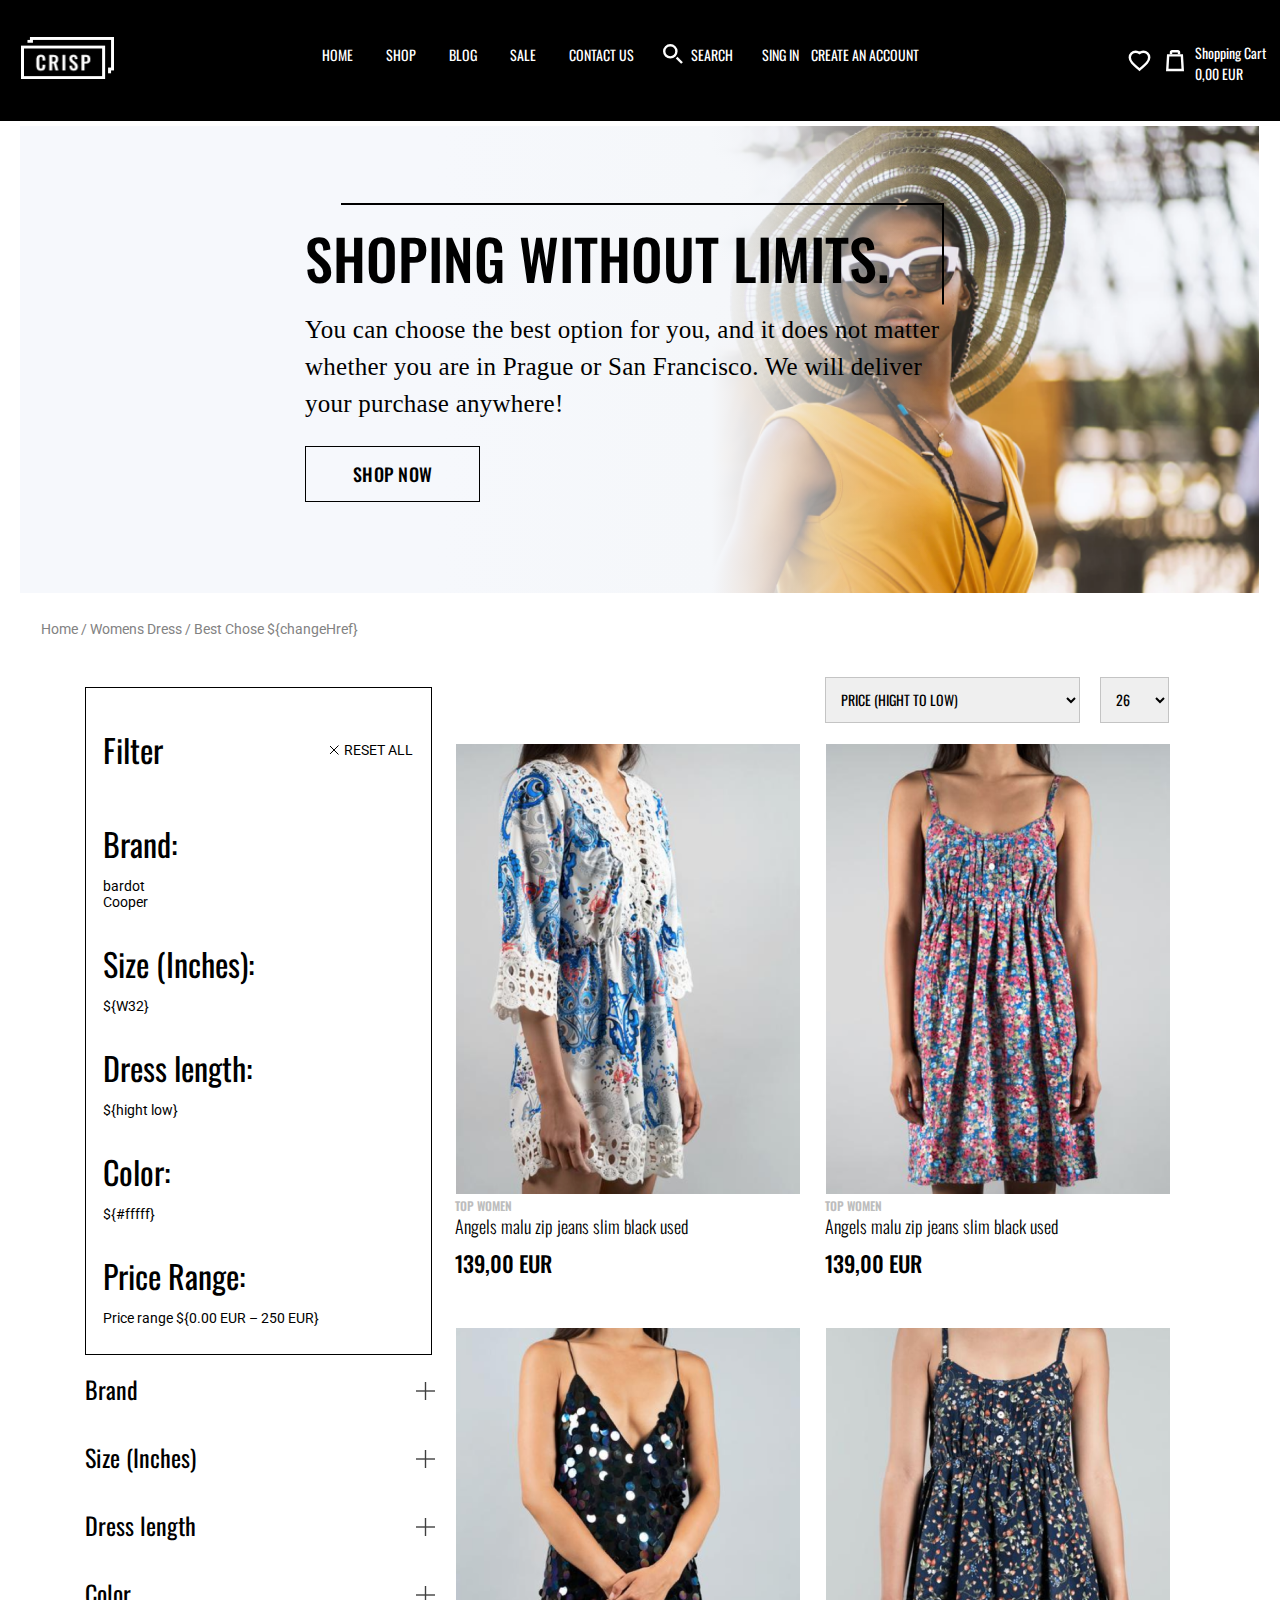
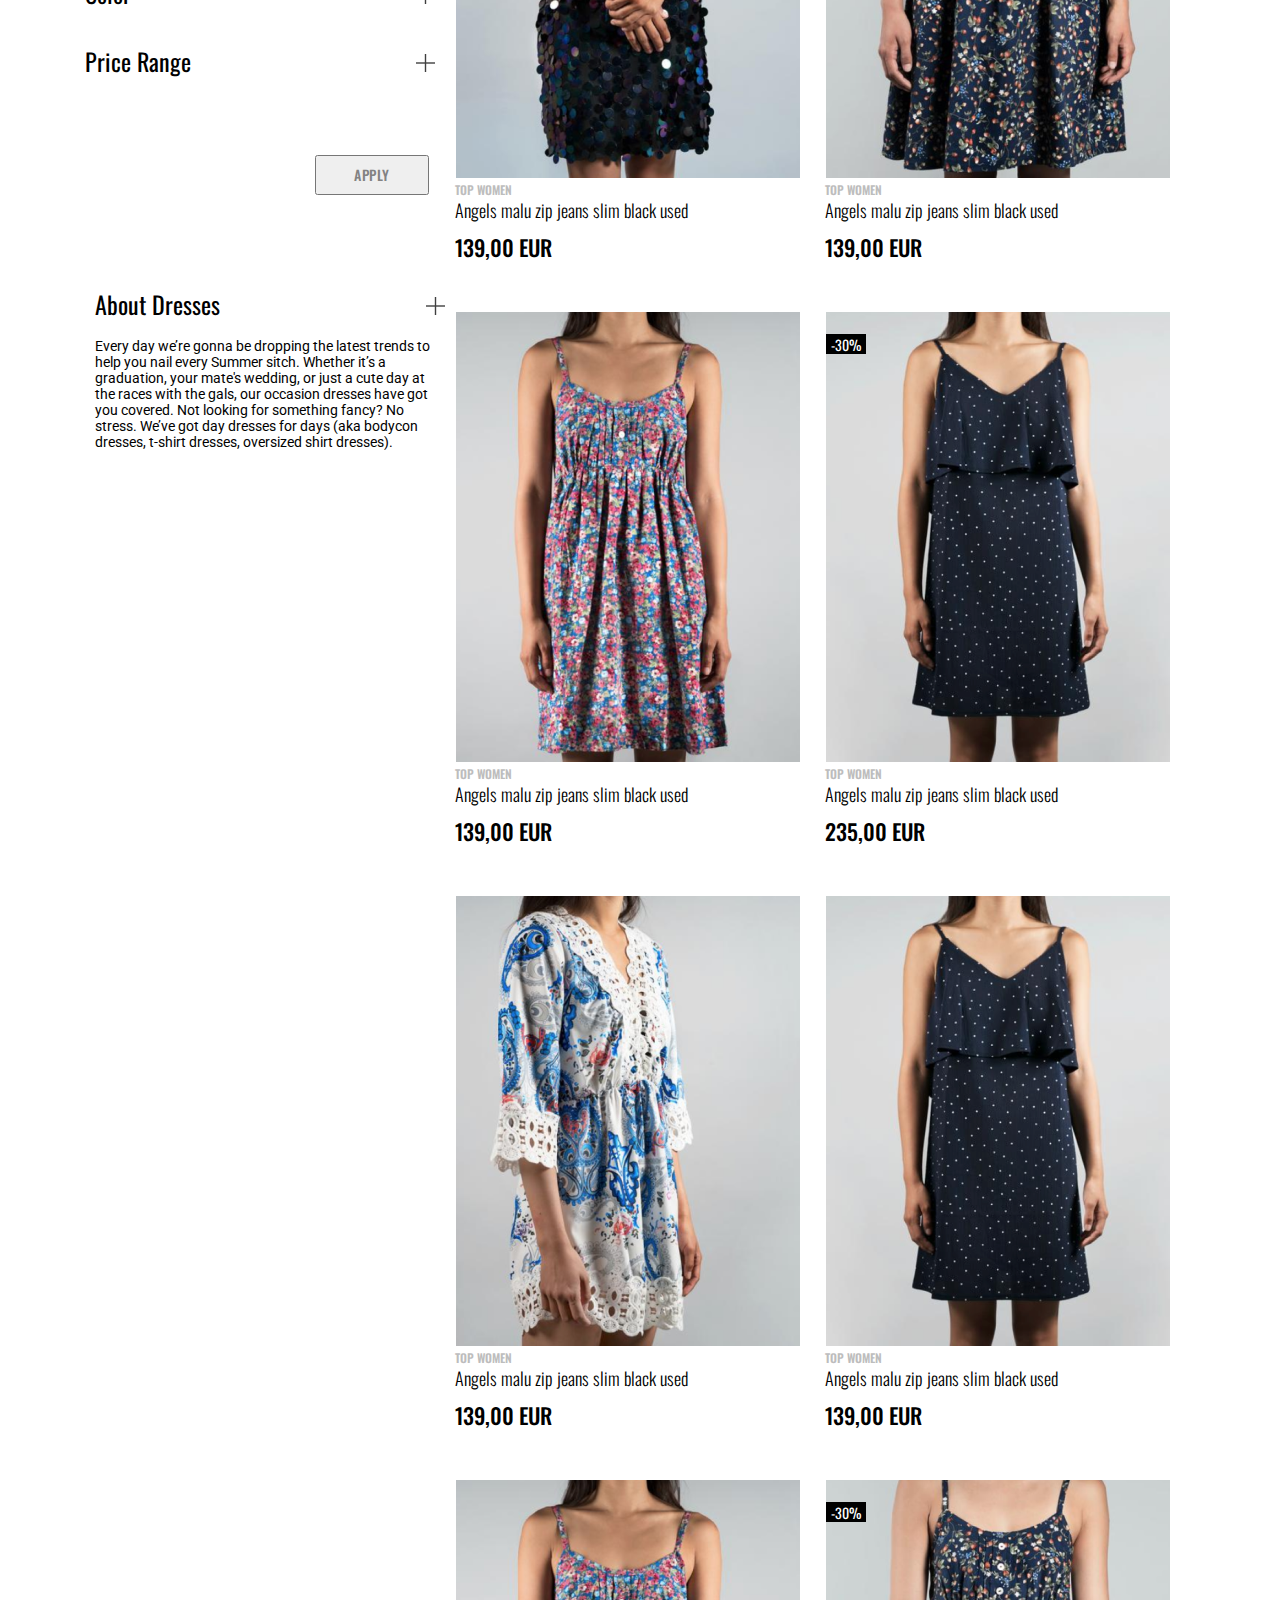
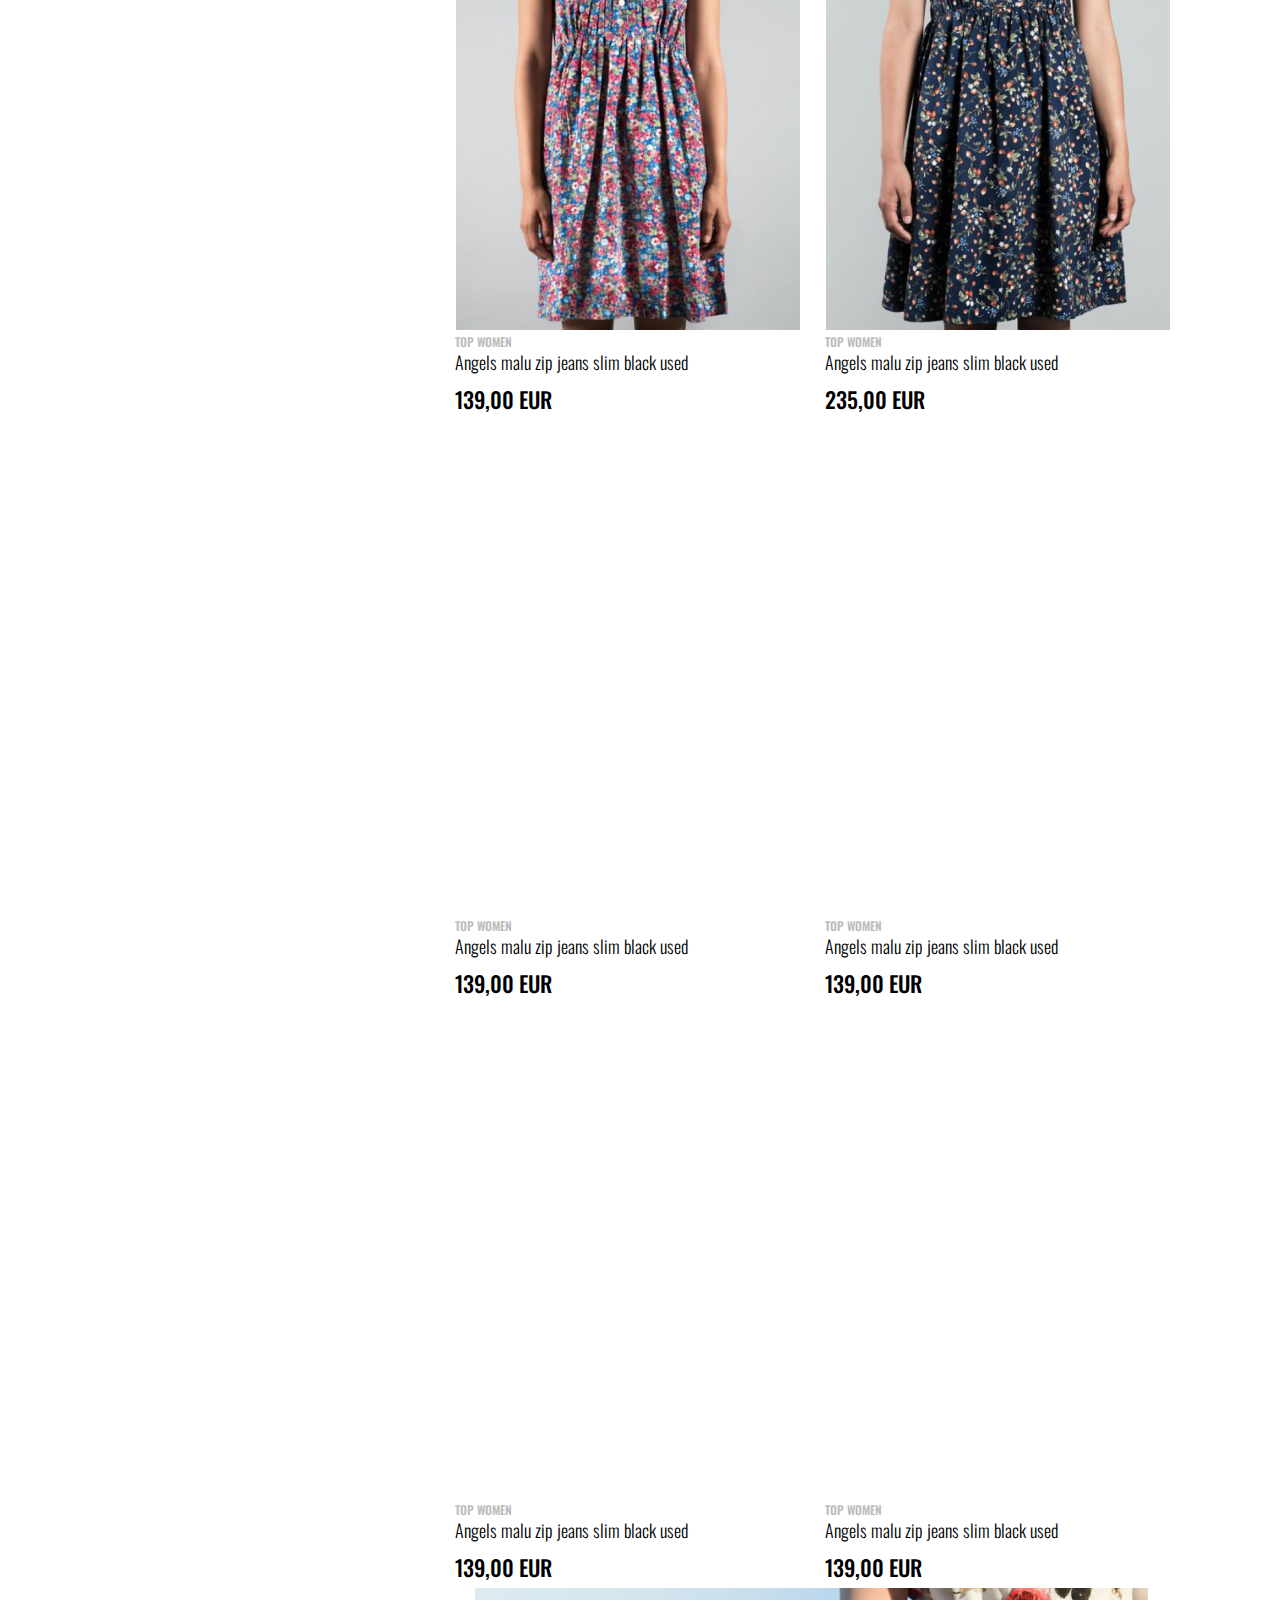
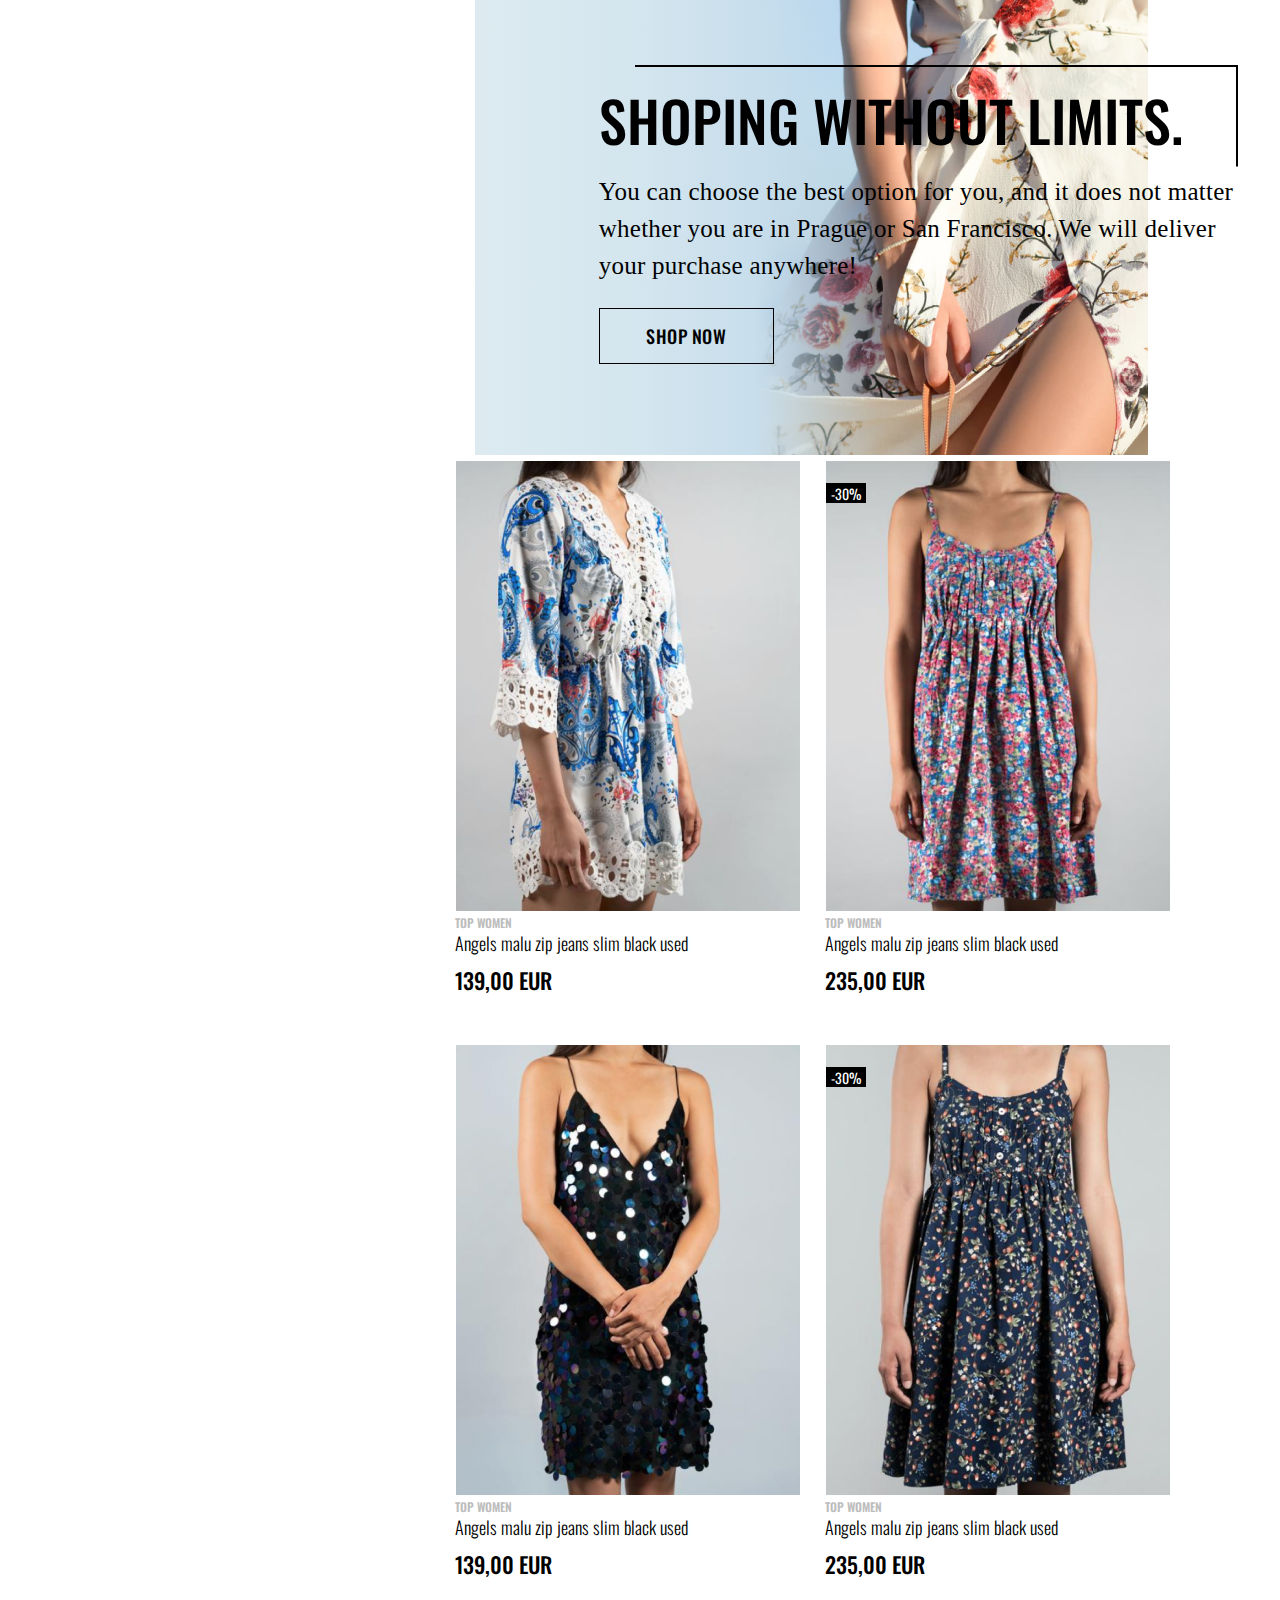
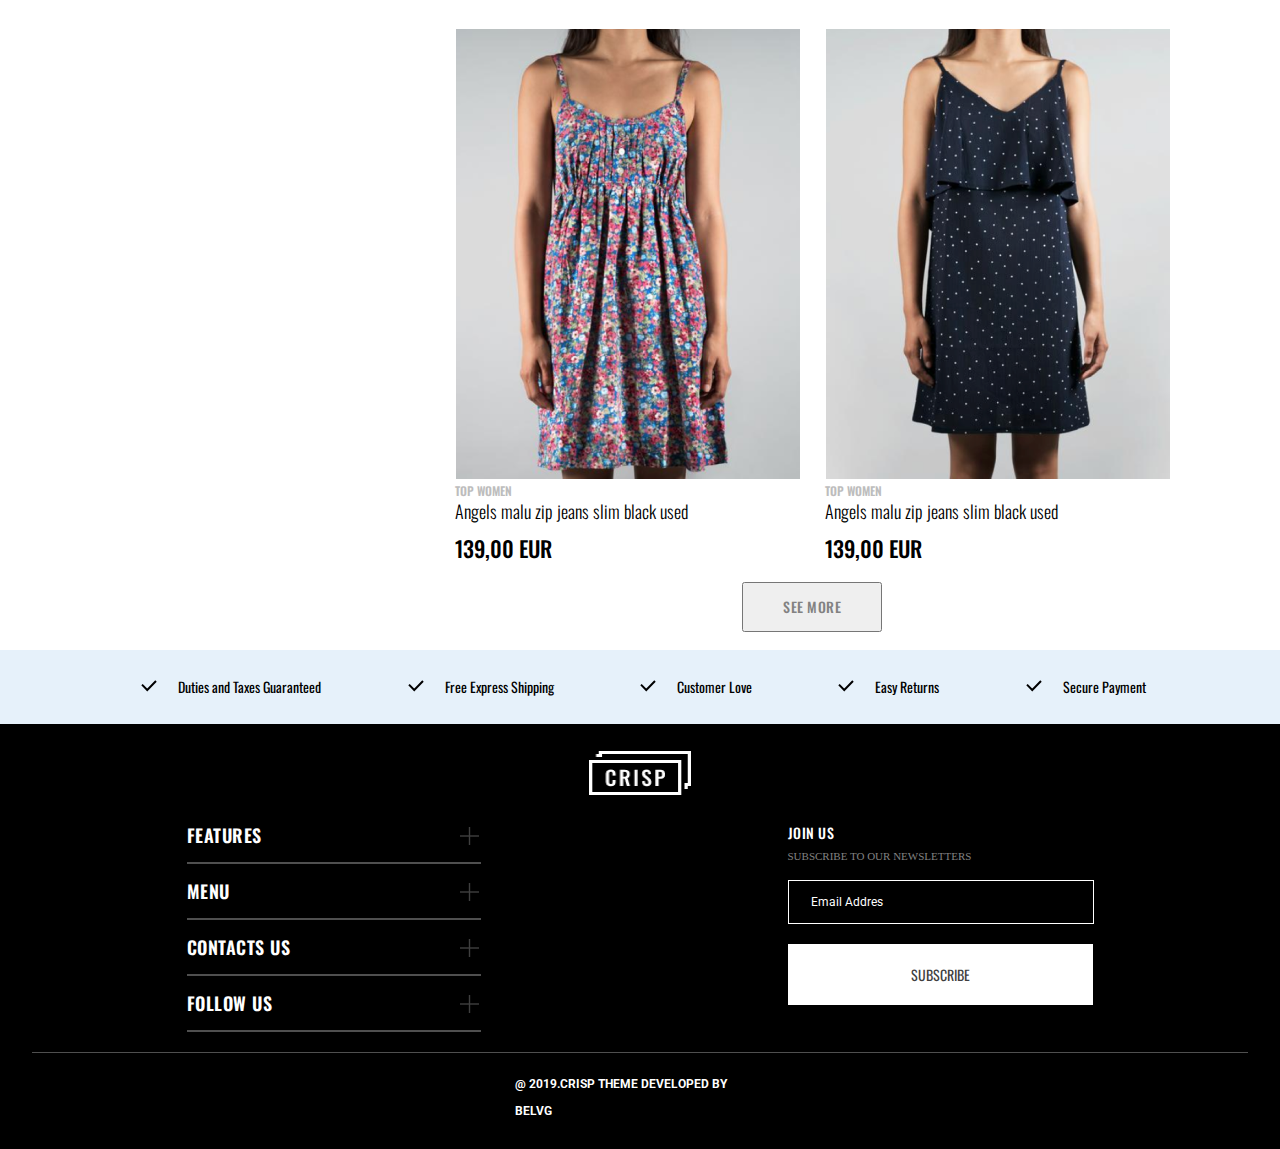
<file: page2.html>
<!DOCTYPE html>
<html lang="en">
<head>
    <meta charset="UTF-8">
    <meta name="viewport" content="width=device-width, initial-scale=1.0">
    <title>Shop</title>
    <link rel="stylesheet" href="page2_style.css">
    <link rel="preconnect" href="https://fonts.googleapis.com">
    <link rel="preconnect" href="https://fonts.gstatic.com" crossorigin>
    <link href="https://fonts.googleapis.com/css2?family=Inter:wght@400;500;700&family=Oswald:wght@300;400;500;600&family=Roboto:wght@700&display=swap" rel="stylesheet">
    <script defer src="./js/scripts.js"></script>
    <script defer src="./js/rageScript.js"></script>
    <script defer src="./js/hideFilterScript.js"></script>
    
</head>
<body>
    <header class="header" id="burger">
        <div class="header__burger">
            <div class="header__burger-menu" >
                <div class="header__burger-bar" id="burgerIcon"></div>
            </div>
            <div class="header__burger-wrapper">
                <ul class="header__burger-list">
                    <li class="header__burger-item"><a href="index.html" class="header__link">HOME</a></li>
                    <li class="header__burger-item"><a href="page2.html" class="header__link">SHOP</a></li>
                    <li class="header__burger-item"><a href="#" class="header__link">BLOG</a></li>
                    <li class="header__burger-item"><a href="#" class="header__link">SALE</a></li>
                    <li class="header__burger-item"><a href="#" class="header__link">CONTACT US</a></li>
                </ul>
                <div class="header__search-button">
                    <svg xmlns="http://www.w3.org/2000/svg" width="20" height="20" viewBox="0 0 20 20" fill="none">
                        <circle cx="7.30769" cy="7.30769" r="6.10769" stroke="white" stroke-width="2.4"/>
                        <path d="M13.6406 13.6409L18.9996 18.9998" stroke="white" stroke-width="2.4"/>
                    </svg>
                    <p class="header__search-hold"><a href="#" class="header__link">SEARCH</a></p>
                </div>
                <div class="header__action-wrapper">
                    <div class="singInContainer header__action-singin-inner">
                        <p class="header__action-singin"><a href="singInAccount.html" class="header__link">SING IN</a></p>
                    </div>
                    <div class="header__action-create-account-inner">
                        <p class="header__action-create-account"><a href="createNewAccount.html" class="header__link">CREATE AN  ACCOUNT</a></p>
                    </div>
                </div>
            </div>
        </div>
        <div class="header__logo-inner">
            <img class="header__logo-img" src="./img/logo_shop.png" alt="Logo">
        </div>
        <div class="header__added-icon-inner">
            <div class="header__icon-like">
                <a href="./whatLiked.html" class="header__icon-link">
                    <svg xmlns="http://www.w3.org/2000/svg" width="23" height="22" viewBox="0 0 23 22" fill="none">
                        <path d="M10.7096 18.9029L11.5 19.5949L12.2904 18.9029L13.5212 17.8254L13.5229 17.8239L13.561 17.7907C15.7089 15.9176 17.5897 14.2775 18.9222 12.7097C20.2744 11.1187 21.2 9.44687 21.2 7.49591C21.2 4.26214 18.5597 1.8 15.325 1.8C13.9256 1.8 12.5737 2.2769 11.5 3.08132C10.4263 2.2769 9.07441 1.8 7.675 1.8C4.44032 1.8 1.8 4.26214 1.8 7.49591C1.8 9.44687 2.7256 11.1187 4.07783 12.7097C5.41031 14.2774 7.29114 15.9176 9.43903 17.7907L9.47705 17.8239L9.4788 17.8254L10.7096 18.9029Z" stroke="white" stroke-width="2.4"/>
                    </svg>
                </a>
            </div>
            <div class="header__icon-search">
                <a href="#" class="header__icon-link">
                    <svg xmlns="http://www.w3.org/2000/svg" width="20" height="20" viewBox="0 0 20 20" fill="none">
                        <circle cx="7.30769" cy="7.30769" r="6.10769" stroke="white" stroke-width="2.4"/>
                        <path d="M13.6406 13.6409L18.9996 18.9998" stroke="white" stroke-width="2.4"/>
                    </svg>
                </a>
            </div>
            <div class="header__icon-bascet">
                <a href="./dashboard.html" class="header__icon-link">
                    <svg xmlns="http://www.w3.org/2000/svg" width="18" height="22" viewBox="0 0 18 22" fill="none">
                        <path fill-rule="evenodd" clip-rule="evenodd" d="M3.26297 6.59995L2.54533 18.8H15.4547L14.737 6.59995H3.26297ZM17 4.19995H1L0 21.2H18L17 4.19995Z" fill="white"/>
                        <path fill-rule="evenodd" clip-rule="evenodd" d="M6.20078 2.4V4.2H3.80078V2.2C3.80078 0.984973 4.78576 0 6.00078 0H12.0008C13.2158 0 14.2008 0.984974 14.2008 2.2V4.2H11.8008V2.4H6.20078Z" fill="white"/>
                    </svg>
                </a>
            </div>
            <div class="header__wallet">
                <div class="header__wallet-subtitle">Shopping Cart</div>
                <div class="header__wallet-values">0,00 EUR</div>
            </div>
        </div>
    </header>
    <main class="main">
        <div class="page3Config">
            <div class="section5">
                <div class="section5__inner">
                    <div class="card__shoping-inner">
                        <div class="card__shoping">
                            <div class="card__shoping-info-holder">
                                <div class="card__shoping-info">
                                    <div class="card__shoping-border">
                                        <svg xmlns="http://www.w3.org/2000/svg" width="603" height="102" viewBox="0 0 603 102" fill="none">
                                            <path d="M0 1H602V101.5" stroke="black" stroke-width="2"/>
                                        </svg>
                                    </div>
                                    <h5 class="card__shoping-title">shoping without limits.</h5>
                                    <p class="card__shoping-subtitle">Choose the best option for you, and it does not matter whether you are.</p>
                                    <p class="card__shoping-subtitle">You can choose the best option for you, and it does not matter whether you are in Prague or San Francisco. We will deliver your purchase anywhere!</p>
                                    <button class="card__shoping-button">
                                        <p class="card__shoping-button-p">Shop now</p>
                                    </button>
                                </div>
                            </div>
                            <div class="card__shoping-img-holder"></div>
                        </div>
                    </div>
                </div>
            </div>
        </div>
        <div class="module__action-href">
            <div class="module__action-href-inner">
                <div class="module__action-href-block">
                    <p class="module__action--href-info">Home / Womens Dress / Best Chose ${changeHref}</p>
                </div>
            </div>
        </div>
        <div class="section4wrapper section4__wrapper">
            <div class="section4">
                <div class="section4__special-filter-inner"> 
                    <div class="section4__special-filte">
                        <div class="section4__filter-actual-block">
                            <div class="section4__filter-actual-list">
                                <div class="section4__filter-actual-action">
                                    <div class="section4__filter-actual-title-inner">
                                        <p class="section4__filter-actual-title">Filter</p>
                                    </div>
                                    <div class="section4__filter-actual-reset-inner">
                                        <p class="section4__filter-actual-reset">RESET ALL</p>
                                    </div>
                                </div>
                                <div class="section4__filter-actual-item">
                                    <div class="section4__filter-actual-title-inner">
                                        <p class="section4__filter-actual-title">Brand:</p>
                                    </div>
                                    <div class="section4__filter-actual-state">
                                        <div class="section4__filter-actual-state-item">bardot</div>
                                        <div class="section4__filter-actual-state-item">Cooper</div>
                                    </div>
                                </div>
                                <div class="section4__filter-actual-item">
                                    <div class="section4__filter-actual-title-inner">
                                        <p class="section4__filter-actual-title">Size (Inches):</p>
                                    </div>
                                    <div class="section4__filter-actual-state">
                                        <div class="section4__filter-actual-state-item">${W32}</div>
                                    </div>
                                </div>
                                <div class="section4__filter-actual-item">
                                    <div class="section4__filter-actual-title-inner">
                                        <p class="section4__filter-actual-title">Dress length:</p>
                                    </div>
                                    <div class="section4__filter-actual-state">
                                        <div class="section4__filter-actual-state-item">${hight low}</div>
                                    </div>
                                </div>
                                <div class="section4__filter-actual-item">
                                    <div class="section4__filter-actual-title-inner">
                                        <p class="section4__filter-actual-title">Color:</p>
                                    </div>
                                    <div class="section4__filter-actual-state">
                                        <div class="section4__filter-actual-state-item">${#fffff}</div>
                                    </div>
                                </div>
                                <div class="section4__filter-actual-item">
                                    <div class="section4__filter-actual-title-inner">
                                        <p class="section4__filter-actual-title">Price Range:</p>
                                    </div>
                                    <div class="section4__filter-actual-state">
                                        <div class="section4__filter-actual-state-item">Price range ${0.00 EUR – 250 EUR}</div>
                                    </div>
                                </div>
                            </div>
                        </div>
                        <div class="section4__filter-handle-list">
                            <div class="section4__filter-handle-item">
                                <div class="section4__filter-handle-title-inner">
                                    <p class="section4__filter-handle-title brand-title">Brand</p>
                                </div>
                                <div class="section4__filter-handle-list-inner brand-list-inner">
                                    <div class="section4__filter-handle-list">
                                        <div class="section4__filter-handle-prop">
                                            <input type="checkbox" id="STATE" class="section4__filter-handle-checkbox">
                                            <label for="STATE" class="section4__filter-handle-label">STATE</label>
                                        </div>
                                        <div class="section4__filter-handle-prop">
                                            <input type="checkbox" id="COOPER" class="section4__filter-handle-checkbox">
                                            <label for="COOPER" class="section4__filter-handle-label">COOPER</label>
                                        </div>
                                        <div class="section4__filter-handle-prop">
                                            <input type="checkbox" id="BARDOT" class="section4__filter-handle-checkbox">
                                            <label for="BARDOT" class="section4__filter-handle-label">BARDOT</label>
                                        </div>
                                        <div class="section4__filter-handle-prop">
                                            <input type="checkbox" id="ALFANI" class="section4__filter-handle-checkbox">
                                            <label for="ALFANI" class="section4__filter-handle-label">ALFANI</label>
                                        </div>
                                        <div class="section4__filter-handle-prop">
                                            <input type="checkbox" id="CECE" class="section4__filter-handle-checkbox">
                                            <label for="CECE" class="section4__filter-handle-label">CECE</label>
                                        </div>
                                        <div class="section4__filter-handle-prop">
                                            <input type="checkbox" id="DONNARICCO" class="section4__filter-handle-checkbox">
                                            <label for="DONNARICCO" class="section4__filter-handle-label">DONNARICCO</label>
                                        </div>
                                    </div>
                                </div>

                            </div>
                            <div class="section4__filter-handle-item">
                                <div class="section4__filter-handle-title-inner">
                                    <p class="section4__filter-handle-title size-title">Size (Inches)</p>
                                </div>
                                <div class="color__filter-size-inner size-list-inner">
                                    <div class="color__filter-size">
                                        <div class="color__filter-size-list">
                                            <div class="color__filter-size-item">osfa</div>
                                            <div class="color__filter-size-item">w26</div>
                                            <div class="color__filter-size-item">w27</div>
                                            <div class="color__filter-size-item">w28</div>
                                            <div class="color__filter-size-item">w29</div>
                                            <div class="color__filter-size-item">w30</div>
                                            <div class="color__filter-size-item">w31</div>
                                            <div class="color__filter-size-item">w32</div>
                                            <div class="color__filter-size-item">w33</div>
                                            <div class="color__filter-size-item">w34</div>
                                            <div class="color__filter-size-item">w35</div>
                                            <div class="color__filter-size-item">w36</div>
                                            <div class="color__filter-size-item">w38</div>
                                            <div class="color__filter-size-item">w40</div>
                                            <div class="color__filter-size-item">w42</div>
                                            <div class="color__filter-size-item">w44</div>
                                            <div class="color__filter-size-item">w46</div>
                                            <div class="color__filter-size-item">w48</div>
                                            <div class="color__filter-size-item">w50</div>
                                            <div class="color__filter-size-item">w52</div>
                                        </div>
                                    </div>
                                </div>
                            </div>
                            <div class=" section4__filter-handle-item">
                                <div class="section4__filter-handle-title-inner">
                                    <p class="active section4__filter-handle-title dress-title">Dress length</p>
                                </div>
                                <div id="filterLenght" class="section4__filter-handle-list-inner dress-list-inner">
                                    <div class="section4__filter-handle-list">
                                        <div class="section4__filter-handle-prop">
                                            <input type="checkbox" id="SHORT" class="section4__filter-handle-checkbox">
                                            <label for="SHORT" class="section4__filter-handle-label">SHORT</label>
                                        </div>
                                        <div class="section4__filter-handle-prop">
                                            <input type="checkbox" id="KNEE" class="section4__filter-handle-checkbox">
                                            <label for="KNEE" class="section4__filter-handle-label">KNEE LENGTH</label>
                                        </div>
                                        <div class="section4__filter-handle-prop">
                                            <input type="checkbox" id="HIGHT" class="section4__filter-handle-checkbox">
                                            <label for="HIGHT" class="section4__filter-handle-label">HIGHT LOW</label>
                                        </div>
                                        <div class="section4__filter-handle-prop">
                                            <input type="checkbox" id="LONG" class="section4__filter-handle-checkbox">
                                            <label for="LONG" class="section4__filter-handle-label">LONG</label>
                                        </div>
                                        <div class="section4__filter-handle-prop">
                                            <input type="checkbox" id="MIDI" class="section4__filter-handle-checkbox">
                                            <label for="MIDI" class="section4__filter-handle-label">MIDI</label>
                                        </div>
                                    </div>
                                </div>
                            </div>
                                <!-- ???? -->
                            <div class="section4__filter-handle-item">
                                <div class="section4__filter-handle-title-inner">
                                    <p class="section4__filter-handle-title color-title">Color</p>
                                </div>
                                <div class="section4__filter-handle-color color-list-inner">
                                    <div class="section4__filter-handle-color-list">
                                        <div class="section4__filter-handle-border">
                                            <div class="section4__filter-handle-color-item"></div>  
                                        </div>
                                        <div class="section4__filter-handle-border">
                                            <div class="section4__filter-handle-color-item"></div>
                                        </div>
                                        <div class="section4__filter-handle-border">
                                            <div class="section4__filter-handle-color-item"></div>
                                        </div>
                                        <div class="section4__filter-handle-border">
                                            <div class="section4__filter-handle-color-item"></div>
                                        </div>
                                        <div class="section4__filter-handle-border">
                                            <div class="section4__filter-handle-color-item"></div>
                                        </div>
                                        <div class="section4__filter-handle-border">
                                            <div class="section4__filter-handle-color-item"></div>
                                        </div>
                                        <div class="section4__filter-handle-border">
                                            <div class="section4__filter-handle-color-item"></div>
                                        </div>
                                        <div class="section4__filter-handle-border">
                                            <div class="section4__filter-handle-color-item"></div>
                                        </div>
                                        <div class="section4__filter-handle-border">
                                            <div class="section4__filter-handle-color-item"></div>
                                        </div>
                                        <div class="section4__filter-handle-border">
                                            <div class="section4__filter-handle-color-item"></div>
                                        </div>
                                        <div class="section4__filter-handle-border">
                                            <div class="section4__filter-handle-color-item"></div>
                                        </div>
                                        <div class="section4__filter-handle-border">
                                            <div class="section4__filter-handle-color-item"></div>
                                        </div>
                                    </div>
                                </div>
                            </div>
                            <div class="section4__filter-handle-item">
                                <div class="section4__filter-handle-title-inner">
                                    <p class="section4__filter-handle-title price-title">Price Range</p>
                                </div>
                                <div class="section4__filter-handle-price-inner price-list-inner">
                                    <div class="section4__filter-handle-price-values-inner">
                                        <div id="min-value" class="section4__filter-handle-price-value"></div>
                                        <div id="max-value" class="section4__filter-handle-price-value"></div>
                                    </div>
                                    <div class="section4__filter-handle-price-rage-inner">
                                        <div class="range-slider">
                                            <div class="range-fill"></div>
                                            <input
                                              type="range"
                                              class="input min-price"
                                              value="0"
                                              min="0"
                                              max="500"
                                              step="10"
                                            />
                                            <input
                                              type="range"
                                              class="input max-price"
                                              value="250"
                                              min="0"
                                              max="500"
                                              step="10"
                                            />
                                        </div>
                                    </div>
                                </div>
                                <div class="section4__filter-handle-button-inner">
                                    <button class="section4__filter-handle-button" onclick="{$applyPriceFilter}">APPLY</button>
                                </div>
                            </div>
                        </div>
                        <div class="section4__filter-handle-info">
                            <div class="section4__filter-handle-title-inner">
                                <p class="section4__filter-handle-title">About Dresses</p>
                            </div>
                            <div class="section4__filter-handle-subtitle-inner">
                                <p class="section4__filter-handle-subtitle">Every day we’re gonna be dropping the latest trends to help you nail every Summer sitch. Whether it’s a graduation, your mate's wedding, or just a cute day at the races with the gals, our occasion dresses have got you covered. Not looking for something fancy? No stress. We’ve got day dresses for days (aka bodycon dresses, t-shirt dresses, oversized shirt dresses).</p>
                            </div>
                        </div>
                    </div>
                </div>
                <div class="catalog__plus-button-inner">
                    <div class="slidePriceAndSizeInner slider__price-size">
                        <div class="slidePriceAndSizeInnerPriceBlock slider__price">
                            <select name="userPrice" id="userPriceState" class="slidePriceAndSizeInnerPriceBlockSelect slider__price-select">
                                <option value="1" class="slidePriceAndSizeInnerPriceBlockSelectOption slider__price-option">PRICE (HIGHT TO LOW)</option>
                                <option value="2" class="slidePriceAndSizeInnerPriceBlockSelectOption slider__price-option">PRICE (LOW TO HIGHT)</option>
                            </select>
                        </div>
                        <div class="slidePriceAndSizeInnerSizeBlock slider__size">
                            <select name="userSize" id="userSizeState" class="slidePriceAndSizeInnerSizeBlockSelect slider__size-select">
                                <option value="w26" class="slidePriceAndSizeInnerSizeBlockSelectOption slider__size-option">26</option>
                                <option value="w27" class="slidePriceAndSizeInnerSizeBlockSelectOption slider__size-option">27</option>
                                <option value="w28" class="slidePriceAndSizeInnerSizeBlockSelectOption slider__size-option">28</option>
                                <option value="w29" class="slidePriceAndSizeInnerSizeBlockSelectOption slider__size-option">29</option>
                                <option value="w30" class="slidePriceAndSizeInnerSizeBlockSelectOption slider__size-option">30</option>
                                <option value="w31" class="slidePriceAndSizeInnerSizeBlockSelectOption slider__size-option">31</option>
                                <option value="w32" class="slidePriceAndSizeInnerSizeBlockSelectOption slider__size-option">32</option>
                                <option value="w33" class="slidePriceAndSizeInnerSizeBlockSelectOption slider__size-option">33</option>
                                <option value="w34" class="slidePriceAndSizeInnerSizeBlockSelectOption slider__size-option">34</option>
                                <option value="w35" class="slidePriceAndSizeInnerSizeBlockSelectOption slider__size-option">35</option>
                                <option value="w36" class="slidePriceAndSizeInnerSizeBlockSelectOption slider__size-option">36</option>
                                <option value="w37" class="slidePriceAndSizeInnerSizeBlockSelectOption slider__size-option">37</option>
                                <option value="w38" class="slidePriceAndSizeInnerSizeBlockSelectOption slider__size-option">38</option>
                                <option value="w40" class="slidePriceAndSizeInnerSizeBlockSelectOption slider__size-option">40</option>
                                <option value="w42" class="slidePriceAndSizeInnerSizeBlockSelectOption slider__size-option">42</option>
                                <option value="w44" class="slidePriceAndSizeInnerSizeBlockSelectOption slider__size-option">44</option>
                                <option value="w46" class="slidePriceAndSizeInnerSizeBlockSelectOption slider__size-option">46</option>
                                <option value="w48" class="slidePriceAndSizeInnerSizeBlockSelectOption slider__size-option">48</option>
                                <option value="w50" class="slidePriceAndSizeInnerSizeBlockSelectOption slider__size-option">50</option>
                                <option value="w52" class="slidePriceAndSizeInnerSizeBlockSelectOption slider__size-option">52</option>
                            </select>
                        </div>
                    </div>
                    <div class="section4__side-catalog">
                        <div class="section__catalog-list">
                            <div class="section__catalog-item">
                                <a href="openCard.html" class="section__catalog-item-href">
                                    <div class="section__catalog-img"></div>
                                    <div class="section__catalog-info">
                                        <div class="section__catalog-gander-inner">
                                            <p class="section__catalog-gander">TOP women</p>
                                        </div>
                                        <div class="section__catalog-sup-title-inner">
                                            <p class="section__catalog-sup-title">Angels malu zip jeans slim black used</p>
                                        </div>
                                        <div class="section__catalog-price-inner">
                                            <p class="section__catalog-price">139,00 EUR</p>
                                        </div>
                                    </div>
                                </a>
                            </div>
                            <div class="section__catalog-item">
                                <a href="openCard.html" class="section__catalog-item-href">
                                    <div class="section__catalog-img"></div>
                                    <div class="section__catalog-info">
                                        <div class="section__catalog-gander-inner">
                                            <p class="section__catalog-gander">TOP women</p>
                                        </div>
                                        <div class="section__catalog-sup-title-inner">
                                            <p class="section__catalog-sup-title">Angels malu zip jeans slim black used</p>
                                        </div>
                                        <div class="section__catalog-price-inner">
                                            <p class="section__catalog-price">139,00 EUR</p>
                                        </div>
                                    </div>
                                </a>
                            </div>
                            <div class="section__catalog-item">
                                <a href="openCard.html" class="section__catalog-item-href">
                                    <div class="section__catalog-img"></div>
                                    <div class="section__catalog-info">
                                        <div class="section__catalog-gander-inner">
                                            <p class="section__catalog-gander">TOP women</p>
                                        </div>
                                        <div class="section__catalog-sup-title-inner">
                                            <p class="section__catalog-sup-title">Angels malu zip jeans slim black used</p>
                                        </div>
                                        <div class="section__catalog-price-inner">
                                            <p class="section__catalog-price">139,00 EUR</p>
                                        </div>
                                    </div>
                                </a>
                            </div>
                            <div class="section__catalog-item">
                                <a href="openCard.html" class="section__catalog-item-href">
                                    <div class="section__catalog-img"></div>
                                    <div class="section__catalog-info">
                                        <div class="section__catalog-gander-inner">
                                            <p class="section__catalog-gander">TOP women</p>
                                        </div>
                                        <div class="section__catalog-sup-title-inner">
                                            <p class="section__catalog-sup-title">Angels malu zip jeans slim black used</p>
                                        </div>
                                        <div class="section__catalog-price-inner">
                                            <p class="section__catalog-price">139,00 EUR</p>
                                        </div>
                                    </div>
                                </a>
                            </div>
                            <div class="section__catalog-item">
                                <a href="openCard.html" class="section__catalog-item-href">
                                    <div class="section__catalog-img"></div>
                                    <div class="section__catalog-info">
                                        <div class="section__catalog-gander-inner">
                                            <p class="section__catalog-gander">TOP women</p>
                                        </div>
                                        <div class="section__catalog-sup-title-inner">
                                            <p class="section__catalog-sup-title">Angels malu zip jeans slim black used</p>
                                        </div>
                                        <div class="section__catalog-price-inner">
                                            <p class="section__catalog-price">139,00 EUR</p>
                                        </div>
                                    </div>
                                </a>
                            </div>
                            <div class="section__catalog-item">
                                <a href="openCard.html" class="section__catalog-item-href">
                                    <div class="section__catalog-img"></div>
                                    <div class="section__catalog-info">
                                        <div class="section__catalog-gander-inner">
                                            <p class="section__catalog-gander">TOP women</p>
                                        </div>
                                        <div class="section__catalog-sup-title-inner">
                                            <p class="section__catalog-sup-title">Angels malu zip jeans slim black used</p>
                                        </div>
                                        <div class="section__catalog-price-inner">
                                            <p class="section__catalog-price">139,00 EUR</p>
                                        </div>
                                    </div>
                                </a>
                            </div>
                            <div class="section__catalog-item">
                                <a href="openCard.html" class="section__catalog-item-href">
                                    <div class="section__catalog-img"></div>
                                    <div class="section__catalog-info">
                                        <div class="section__catalog-gander-inner">
                                            <p class="section__catalog-gander">TOP women</p>
                                        </div>
                                        <div class="section__catalog-sup-title-inner">
                                            <p class="section__catalog-sup-title">Angels malu zip jeans slim black used</p>
                                        </div>
                                        <div class="section__catalog-price-inner">
                                            <p class="section__catalog-price">139,00 EUR</p>
                                        </div>
                                    </div>
                                </a>
                            </div>
                            <div class="section__catalog-item" id="activeSale">
                                <a href="openCard.html" class="section__catalog-item-href">
                                    <div class="section__catalog-img">
                                        <div class="section__item-sale-inner">
                                            <p class="section__item-sale">-30%</p>
                                        </div>
                                    </div>
                                    <div class="section__catalog-info">
                                        <div class="section__catalog-gander-inner">
                                            <p class="section__catalog-gander">TOP women</p>
                                        </div>
                                        <div class="section__catalog-sup-title-inner">
                                            <p class="section__catalog-sup-title">Angels malu zip jeans slim black used</p>
                                        </div>
                                        <div class="section__catalog-price-inner">
                                            <p class="section__catalog-price">235,00 EUR</p>
                                        </div>
                                    </div>
                                </a>
                            </div>
                            <div class="section__catalog-item">
                                <a href="openCard.html" class="section__catalog-item-href">
                                    <div class="section__catalog-img"></div>
                                    <div class="section__catalog-info">
                                        <div class="section__catalog-gander-inner">
                                            <p class="section__catalog-gander">TOP women</p>
                                        </div>
                                        <div class="section__catalog-sup-title-inner">
                                            <p class="section__catalog-sup-title">Angels malu zip jeans slim black used</p>
                                        </div>
                                        <div class="section__catalog-price-inner">
                                            <p class="section__catalog-price">139,00 EUR</p>
                                        </div>
                                    </div>
                                </a>
                            </div>
                            <div class="section__catalog-item">
                                <a href="openCard.html" class="section__catalog-item-href">
                                    <div class="section__catalog-img"></div>
                                    <div class="section__catalog-info">
                                        <div class="section__catalog-gander-inner">
                                            <p class="section__catalog-gander">TOP women</p>
                                        </div>
                                        <div class="section__catalog-sup-title-inner">
                                            <p class="section__catalog-sup-title">Angels malu zip jeans slim black used</p>
                                        </div>
                                        <div class="section__catalog-price-inner">
                                            <p class="section__catalog-price">139,00 EUR</p>
                                        </div>
                                    </div>
                                </a>
                            </div>
                            <div class="section__catalog-item">
                                <a href="openCard.html" class="section__catalog-item-href">
                                    <div class="section__catalog-img"></div>
                                    <div class=" section__catalog-info">
                                        <div class="section__catalog-gander-inner">
                                            <p class="section__catalog-gander">TOP women</p>
                                        </div>
                                        <div class="section__catalog-sup-title-inner">
                                            <p class="section__catalog-sup-title">Angels malu zip jeans slim black used</p>
                                        </div>
                                        <div class="section__catalog-price-inner">
                                            <p class="section__catalog-price">139,00 EUR</p>
                                        </div>
                                    </div>
                                </a>
                            </div>
                            <div class="section__catalog-item" id="activeSale">
                                <a href="openCard.html" class="section__catalog-item-href">
                                    <div class="section__catalog-img">
                                        <div class="section__item-sale-inner">
                                            <p class="section__item-sale">-30%</p>
                                        </div>
                                    </div>
                                    <div class="section__catalog-info">
                                        <div class="section__catalog-gander-inner">
                                            <p class="section__catalog-gander">TOP women</p>
                                        </div>
                                        <div class="section__catalog-sup-title-inner">
                                            <p class="section__catalog-sup-title">Angels malu zip jeans slim black used</p>
                                        </div>
                                        <div class="section__catalog-price-inner">
                                            <p class="section__catalog-price">235,00 EUR</p>
                                        </div>
                                    </div>
                                </a>
                            </div>
                            <div class="section__catalog-item">
                                <a href="openCard.html" class="section__catalog-item-href">
                                    <div class="section__catalog-img"></div>
                                    <div class="section__catalog-info">
                                        <div class="section__catalog-gander-inner">
                                            <p class="section__catalog-gander">TOP women</p>
                                        </div>
                                        <div class="section__catalog-sup-title-inner">
                                            <p class="section__catalog-sup-title">Angels malu zip jeans slim black used</p>
                                        </div>
                                        <div class="section__catalog-price-inner">
                                            <p class="section__catalog-price">139,00 EUR</p>
                                        </div>
                                    </div>
                                </a>
                            </div>
                            <div class="section__catalog-item">
                                <a href="openCard.html" class="section__catalog-item-href">
                                    <div class="section__catalog-img"></div>
                                    <div class="section__catalog-info">
                                        <div class="section__catalog-gander-inner">
                                            <p class="section__catalog-gander">TOP women</p>
                                        </div>
                                        <div class="section__catalog-sup-title-inner">
                                            <p class="section__catalog-sup-title">Angels malu zip jeans slim black used</p>
                                        </div>
                                        <div class="section__catalog-price-inner">
                                            <p class="section__catalog-price">139,00 EUR</p>
                                        </div>
                                    </div>
                                </a>
                            </div>
                            <div class="section__catalog-item">
                                <a href="openCard.html" class="section__catalog-item-href">
                                    <div class="section__catalog-img"></div>
                                    <div class="section__catalog-info">
                                        <div class="section__catalog-gander-inner">
                                            <p class="section__catalog-gander">TOP women</p>
                                        </div>
                                        <div class="section__catalog-sup-title-inner">
                                            <p class="section__catalog-sup-title">Angels malu zip jeans slim black used</p>
                                        </div>
                                        <div class="section__catalog-price-inner">
                                            <p class="section__catalog-price">139,00 EUR</p>
                                        </div>
                                    </div>
                                </a>
                            </div>
                            <div class="section__catalog-item">
                                <a href="openCard.html" class="section__catalog-item-href">
                                    <div class="section__catalog-img"></div>
                                    <div class="section__catalog-info">
                                        <div class="section__catalog-gander-inner">
                                            <p class="section__catalog-gander">TOP women</p>
                                        </div>
                                        <div class="section__catalog-sup-title-inner">
                                            <p class="section__catalog-sup-title">Angels malu zip jeans slim black used</p>
                                        </div>
                                        <div class="section__catalog-price-inner">
                                            <p class="section__catalog-price">139,00 EUR</p>
                                        </div>
                                    </div>
                                </a>
                            </div>
                        </div>
                    </div>
                    <div class="section5">
                        <div class="section5__inner">
                            <div class="card__shoping-inner">
                                <div class="card__shoping">
                                    <div class="card__shoping-info-holder">
                                        <div class="card__shoping-info">
                                            <div class="card__shoping-border">
                                                <svg xmlns="http://www.w3.org/2000/svg" width="603" height="102" viewBox="0 0 603 102" fill="none">
                                                    <path d="M0 1H602V101.5" stroke="black" stroke-width="2"/>
                                                </svg>
                                            </div>
                                            <h5 class="card__shoping-title">shoping without limits.</h5>
                                            <p class="card__shoping-subtitle">Choose the best option for you, and it does not matter whether you are.</p>
                                            <p class="card__shoping-subtitle">You can choose the best option for you, and it does not matter whether you are in Prague or San Francisco. We will deliver your purchase anywhere!</p>
                                            <button class="card__shoping-button">
                                                <p class="card__shoping-button-p">Shop now</p>
                                            </button>
                                        </div>
                                    </div>
                                    <div class="card__shoping-img-holder"></div>
                                </div>
                            </div>
                        </div>
                    </div>
                    <div class="section4__side-catalog">
                        <div class="section__catalog-list">
                            <div class="section__catalog-item">
                                <a href="openCard.html" class="section__catalog-item-href">
                                    <div class="section__catalog-img"></div>
                                    <div class="section__catalog-info">
                                        <div class="section__catalog-gander-inner">
                                            <p class="section__catalog-gander">TOP women</p>
                                        </div>
                                        <div class="section__catalog-sup-title-inner">
                                            <p class="section__catalog-sup-title">Angels malu zip jeans slim black used</p>
                                        </div>
                                        <div class="section__catalog-price-inner">
                                            <p class="section__catalog-price">139,00 EUR</p>
                                        </div>
                                    </div>
                                </a>
                            </div>
                            <div class="section__catalog-item" id="activeSale">
                                <a href="openCard.html" class="section__catalog-item-href">
                                    <div class="section__catalog-img">
                                        <div class="section__item-sale-inner">
                                            <p class="section__item-sale">-30%</p>
                                        </div>
                                    </div>
                                    <div class="section__catalog-info">
                                        <div class="section__catalog-gander-inner">
                                            <p class="section__catalog-gander">TOP women</p>
                                        </div>
                                        <div class="section__catalog-sup-title-inner">
                                            <p class="section__catalog-sup-title">Angels malu zip jeans slim black used</p>
                                        </div>
                                        <div class="section__catalog-price-inner">
                                            <p class="section__catalog-price">235,00 EUR</p>
                                        </div>
                                    </div>
                                    </a>
                            </div>
                            <div class="section__catalog-item">
                                <a href="openCard.html" class="section__catalog-item-href">
                                    <div class="section__catalog-img"></div>
                                    <div class="section__catalog-info">
                                        <div class="section__catalog-gander-inner">
                                            <p class="section__catalog-gander">TOP women</p>
                                        </div>
                                        <div class="section__catalog-sup-title-inner">
                                            <p class="section__catalog-sup-title">Angels malu zip jeans slim black used</p>
                                        </div>
                                        <div class="section__catalog-price-inner">
                                            <p class="section__catalog-price">139,00 EUR</p>
                                        </div>
                                    </div>
                                </a>
                            </div>
                            <div class="section__catalog-item">
                                <a href="openCard.html" class="section__catalog-item-href">
                                    <div class="section__catalog-img"></div>
                                    <div class="section__catalog-info">
                                        <div class="section__catalog-gander-inner">
                                            <p class="section__catalog-gander">TOP women</p>
                                        </div>
                                        <div class="section__catalog-sup-title-inner">
                                            <p class="section__catalog-sup-title">Angels malu zip jeans slim black used</p>
                                        </div>
                                        <div class="section__catalog-price-inner">
                                            <p class="section__catalog-price">139,00 EUR</p>
                                        </div>
                                    </div>
                                </a>
                            </div>
                            <div class="section__catalog-item">
                                <a href="openCard.html" class="section__catalog-item-href">
                                    <div class="section__catalog-img"></div>
                                    <div class=" section__catalog-info">
                                        <div class="section__catalog-gander-inner">
                                            <p class="section__catalog-gander">TOP women</p>
                                        </div>
                                        <div class="section__catalog-sup-title-inner">
                                            <p class="section__catalog-sup-title">Angels malu zip jeans slim black used</p>
                                        </div>
                                        <div class="section__catalog-price-inner">
                                            <p class="section__catalog-price">139,00 EUR</p>
                                        </div>
                                    </div>
                                </a>
                            </div>
                            <div class="section__catalog-item" id="activeSale">
                                <a href="openCard.html" class="section__catalog-item-href">
                                    <div class="section__catalog-img">
                                        <div class="section__item-sale-inner">
                                            <p class="section__item-sale">-30%</p>
                                        </div>
                                    </div>
                                    <div class="section__catalog-info">
                                        <div class="section__catalog-gander-inner">
                                            <p class="section__catalog-gander">TOP women</p>
                                        </div>
                                        <div class="section__catalog-sup-title-inner">
                                            <p class="section__catalog-sup-title">Angels malu zip jeans slim black used</p>
                                        </div>
                                        <div class="section__catalog-price-inner">
                                            <p class="section__catalog-price">235,00 EUR</p>
                                        </div>
                                    </div>
                                </a>
                            </div>
                            <div class="section__catalog-item">
                                <a href="openCard.html" class="section__catalog-item-href">
                                    <div class="section__catalog-img"></div>
                                    <div class="section__catalog-info">
                                        <div class="section__catalog-gander-inner">
                                            <p class="section__catalog-gander">TOP women</p>
                                        </div>
                                        <div class="section__catalog-sup-title-inner">
                                            <p class="section__catalog-sup-title">Angels malu zip jeans slim black used</p>
                                        </div>
                                        <div class="section__catalog-price-inner">
                                            <p class="section__catalog-price">139,00 EUR</p>
                                        </div>
                                    </div>
                                </a>
                            </div>
                            <div class="section__catalog-item">
                                <a href="openCard.html" class="section__catalog-item-href">
                                    <div class="section__catalog-img"></div>
                                    <div class="section__catalog-info">
                                        <div class="section__catalog-gander-inner">
                                            <p class="section__catalog-gander">TOP women</p>
                                        </div>
                                        <div class="section__catalog-sup-title-inner">
                                            <p class="section__catalog-sup-title">Angels malu zip jeans slim black used</p>
                                        </div>
                                        <div class="section__catalog-price-inner">
                                            <p class="section__catalog-price">139,00 EUR</p>
                                        </div>
                                    </div>
                                </a>
                            </div>
                        </div>
                        <div class="section__catalog-button-inner">
                            <button class="section__catalog-button">
                                <p class="section__catalog-button-text">see more</p>
                            </button>
                        </div>
                    </div>
                </div>
            </div>
        </div>
        <div class="section10">
            <div class="section10__inner">
                <div class="section10__block">
                    <div class="section10__list-style-inner">
                        <ul class="section10__list-style">
                            <li class="section10__list-item">Duties and Taxes Guaranteed</li>
                            <li class="section10__list-item">Free Express Shipping</li>
                            <li class="section10__list-item">Customer Love</li>
                            <li class="section10__list-item">Easy Returns</li>
                            <li class="section10__list-item">Secure Payment</li>
                        </ul>
                    </div>
                </div>
            </div>
        </div>
    </main>
    <footer class="footer">
        <div class="footer__menu">
            <div class="footer__content-holder">
                <div class="footer__logo-inner">
                    <a href="#" class="footer__logo-link">
                        <img src="./img/logo_shop.png" alt="Logo" class="footer__logo-img">
                    </a>
                </div>
                <div class="footer__content-inner">
                    <div class="footer__content" id="footerMenuItem">
                        <div class="footer__content-item" data-num="1">
                            <div class="footer__card-inner">
                                <div class="footer__card">
                                    <h5 class="footer__card-title">FEATURES</h5>
                                </div>
                                <ul class="footer__card-list">
                                    <li class="footer__card-item"><a href="#" class="footerContentCardInnerListItemLink footer__card-item-link">MEN</a></li>
                                    <li class="footer__card-item"><a href="#" class="footerContentCardInnerListItemLink footer__card-item-link">WOMEN</a></li>
                                    <li class="footer__card-item"><a href="#" class="footerContentCardInnerListItemLink footer__card-item-link">BOYS</a></li>
                                    <li class="footer__card-item"><a href="#" class="footerContentCardInnerListItemLink footer__card-item-link">GIRLS</a></li>
                                    <li class="footer__card-item"><a href="#" class="footerContentCardInnerListItemLink footer__card-item-link">NEW ARRIVALS</a></li>
                                    <li class="footer__card-item"><a href="#" class="footerContentCardInnerListItemLink footer__card-item-link">SHOES</a></li>
                                    <li class="footer__card-item"><a href="#" class="footerContentCardInnerListItemLink footer__card-item-link">SHOES</a></li>
                                    <li class="footer__card-item"><a href="#" class="footerContentCardInnerListItemLink footer__card-item-link">COTHES</a></li>
                                    <li class="footer__card-item"><a href="#" class="footerContentCardInnerListItemLink footer__card-item-link">ACCESSORIES</a></li>
                                </ul>
                                <div class="footer__card-border"></div>
                            </div>
                        </div>
                        <div class="footer__content-item" data-num="2">
                            <div class="footer__card-inner">
                                <div class="footer__card">
                                    <h5 class="footer__card-title">MENU</h5>
                                </div>
                                <ul class="footer__card-list">
                                    <li class="footer__card-item"><a href="#" class="footerContentCardInnerListItemLink footer__card-item-link">ABOUT US</a></li>
                                    <li class="footer__card-item"><a href="#" class="footerContentCardInnerListItemLink footer__card-item-link">CONTACTS US</a></li>
                                    <li class="footer__card-item"><a href="#" class="footerContentCardInnerListItemLink footer__card-item-link">MY ACCOUNT</a></li>
                                    <li class="footer__card-item"><a href="#" class="footerContentCardInnerListItemLink footer__card-item-link">ORDER HISTORY</a></li>
                                    <li class="footer__card-item"><a href="#" class="footerContentCardInnerListItemLink footer__card-item-link">MY WISHLIST</a></li>
                                    <li class="footer__card-item"><a href="#" class="footerContentCardInnerListItemLink footer__card-item-link">BLOG</a></li>
                                    <li class="footer__card-item"><a href="#" class="footerContentCardInnerListItemLink footer__card-item-link">LOGIN</a></li>
                                </ul>
                                <div class="footer__card-border"></div>
                            </div>
                        </div>
                        <div class="footer__content-item" data-num="3">
                            <div class="footer__card-inner">
                                <div class="footer__card">
                                    <h5 class="footer__card-title">CONTACTS US</h5>
                                </div>
                                <ul class="footer__card-list">
                                    <li class="footer__card-item footer__suptitle-style">ADDRESS:</li>
                                    <li class="footer__card-item"><a href="https://www.google.com.ua/maps/search/123+STREET+NAME,+CITY,+ENGLAND/@52.7276578,-7.6046226,6z/data=!3m1!4b1?entry=ttu" target="_blank" class="footerContentCardInnerListItemLink footer__card-item-link">123 STREET NAME, CITY, ENGLAND</a></li>
                                    <li class="footer__card-item footer__suptitle-style">Phone:</li>
                                    <li class=" footer__card-item"><a href="#" class="footerContentCardInnerListItemLink">(123) 456-7890</a></li>
                                    <li class="footer__card-item footer__suptitle-style">EMAIL:</li>
                                    <li class="footer__card-item"><a href="https://www.google.com/intl/ru/gmail/about/" target="_blank" class="footerContentCardInnerListItemLink footer__card-item-link">MAIL@EXAMPLE.COM</a></li>
                                    <li class="footer__card-item footer__suptitle-style">WORKING DAYS/HOURS</li>
                                    <li class="footer__card-item">MON - SUN / 9:00AM - 8:00PM</li>
                                </ul>
                                <div class="footer__card-border"></div>
                            </div>
                        </div>
                        <div class="footer__content-item">
                            <div class="footer__card-inner">
                                <div class="footer__card">
                                    <h5 class="footer__card-title">FOLLOW US</h5>
                                </div>
                                <ul class="footer__card-list">
                                    <li class="footer__card-item footer__icon-social"><a href="https://www.facebook.com/?ref=logo" target="_blank" class="footer__card-item-link">FACEBOOK</a></li>
                                    <li class="footer__card-item footer__icon-social"><a href="https://twitter.com/?lang=ru" target="_blank" class="footer__card-item-link">TWITTER</a></li>
                                    <li class="footer__card-item footer__icon-social"><a href="https://www.instagram.com/" target="_blank" class="footer__card-item-link">INSTAGRAM</a></li>
                                </ul>
                                <div class="footer__card-border"></div>
                            </div>
                        </div>
                    </div>
                    <div class="footer__join-us">
                        <h5 class="footer__join-us-title">JOIN US</h5>
                        <p class="footer__join-us-subtitle">SUBSCRIBE TO OUR NEWSLETTERS</p>
                        <div class="footer__join-us-form-inner">
                            <div class="footer__join-us-form">
                                <input type="text" class="footer__join-us-input" placeholder="Email Addres">
                            </div>
                            <div class="footer__join-us-button"><p class="footer__join-us-button-text">SUBSCRIBE</p></div>
                        </div>
                    </div>
                </div>
            </div>
        </div>
        <div class="footer__mark-inner">
            <div class="footer__mark">@ 2019.CRISP THEME DEVELOPED BY BELVG</div>
        </div>
    </footer>
</body>
</html>
</file>
<file: style.css>
html, body {
  padding: 0;
  margin: 0;
  font-family: "Inter", sans-serif;
  font-family: "Oswald", sans-serif;
  font-family: "Roboto", sans-serif;
  color: black;
  font-style: 16px;
}
@media screen and (min-width: 1000px) {
  html, body {
    font-size: 14px;
  }
}

h1, h2, h3, h4, h5, h6 {
  padding: 0;
  margin: 0;
  text-transform: uppercase;
}

p {
  margin: 0;
  padding: 0;
}

ul, ol, li {
  display: block;
  padding: 0;
  margin: 0;
}

img {
  display: block;
  padding: 0;
  margin: 0;
}

a {
  text-decoration: none;
  color: #fff;
  transition: 0.5;
  border-bottom: 2px solid inherit;
}
a:hover {
  border-bottom: 2px solid #EB5757;
}

input[type=checkbox] {
  accent-color: #000;
}

.cardTextInner {
  z-index: 10;
}
.cardTextInner .cardTextBlock .cardTitle {
  max-width: 118px;
  color: #000;
  font-family: "Oswald";
  font-size: 16px;
  font-style: normal;
  font-weight: 600;
  line-height: 19px; /* 118.75% */
  text-transform: uppercase;
}
@media screen and (min-width: 470px) {
  .cardTextInner .cardTextBlock .cardTitle {
    max-width: 352px;
    font-size: 48px;
    line-height: 62px; /* 129.167% */
    text-transform: uppercase;
  }
}
.cardTextInner .cardTextBlock .cardSubTitle {
  color: #000;
  font-family: "Roboto Light";
  font-size: 10px;
  font-style: normal;
  font-weight: 400;
  line-height: 37px; /* 370% */
  letter-spacing: 0.1px;
}
@media screen and (min-width: 470px) {
  .cardTextInner .cardTextBlock .cardSubTitle {
    font-size: 22px;
    letter-spacing: 0.22px;
  }
}
.cardTextInner .cardTextBlock .cardButton {
  flex-shrink: 0;
  border: 2px solid #000;
  background-color: inherit;
  width: 85.083px;
  height: 32px;
}
@media screen and (min-width: 470px) {
  .cardTextInner .cardTextBlock .cardButton {
    width: 162px;
    height: 60px;
  }
}
@media screen and (min-width: 1450px) {
  .cardTextInner .cardTextBlock .cardButton {
    width: 175px;
    height: 56px;
  }
}
.cardTextInner .cardTextBlock .cardButton:hover {
  background: #000;
  border: 2px solid #000;
}
.cardTextInner .cardTextBlock .cardButton:hover .buttonText {
  color: #F0F2F2;
}
.cardTextInner .cardTextBlock .cardButton .buttonText {
  color: #000;
  text-align: center;
  font-family: "Oswald";
  font-size: 10px;
  font-style: normal;
  font-weight: 600;
  line-height: normal;
  letter-spacing: 0.5px;
  text-transform: uppercase;
}
@media screen and (min-width: 470px) {
  .cardTextInner .cardTextBlock .cardButton .buttonText {
    font-size: 26px;
  }
}
@media screen and (min-width: 1450px) {
  .cardTextInner .cardTextBlock .cardButton .buttonText {
    font-size: 18px;
    font-weight: 500;
  }
}

.section {
  padding: 0 14px;
}
.section__catalog {
  max-width: 292px;
  margin: 0 auto;
}
@media screen and (min-width: 460px) {
  .section__catalog {
    max-width: 445px;
  }
}
@media screen and (min-width: 620px) {
  .section__catalog {
    max-width: 598px;
  }
}
@media screen and (min-width: 790px) {
  .section__catalog {
    max-width: 751px;
  }
}
@media screen and (min-width: 800px) {
  .section__catalog {
    max-width: 714px;
  }
}
@media screen and (min-width: 1110px) {
  .section__catalog {
    max-width: 1058px;
  }
}
@media screen and (min-width: 1480px) {
  .section__catalog {
    max-width: 1415px;
  }
}
@media screen and (min-width: 1820px) {
  .section__catalog {
    max-width: 99%;
    margin-top: 26px;
  }
}
.section__title-inner {
  display: flex;
  justify-content: space-between;
}
@media screen and (min-width: 1820px) {
  .section__title-inner {
    margin-bottom: 10px;
  }
}
.section__title {
  max-width: 160px;
  color: #000;
  /* Oswald Regular 24 */
  font-family: "Oswald";
  font-size: 24px;
  font-style: normal;
  font-weight: 400;
  line-height: 68px; /* 283.333% */
}
.section__slider-inner {
  display: none;
}
@media screen and (min-width: 460px) {
  .section__slider-inner {
    display: flex;
    align-items: center;
    -moz-column-gap: 4px;
         column-gap: 4px;
  }
}
.section__slider-left {
  transition-duration: 100ms;
}
.section__slider-left:hover svg rect {
  stroke: #000;
}
.section__slider-left:hover svg path {
  stroke: #000;
}
.section__slider-right {
  transition-duration: 100ms;
}
.section__slider-right:hover svg rect {
  stroke: #000;
}
.section__slider-right:hover svg path {
  stroke: #000;
}
.section__catalog-list {
  max-width: 292px;
  display: grid;
  grid-template-columns: 139px 139px;
  -moz-column-gap: 14px;
       column-gap: 14px;
  row-gap: 18px;
}
@media screen and (min-width: 460px) {
  .section__catalog-list {
    grid-template-columns: 139px 139px 139px;
    max-width: none;
  }
}
@media screen and (min-width: 620px) {
  .section__catalog-list {
    grid-template-columns: 139px 139px 139px 139px;
  }
}
@media screen and (min-width: 790px) {
  .section__catalog-list {
    grid-template-columns: 139px 139px 139px 139px 139px;
  }
}
@media screen and (min-width: 800px) {
  .section__catalog-list {
    grid-template-columns: 344px 344px;
  }
}
@media screen and (min-width: 1110px) {
  .section__catalog-list {
    grid-template-columns: 344px 344px 344px;
  }
}
@media screen and (min-width: 1480px) {
  .section__catalog-list {
    grid-template-columns: 344px 344px 344px 344px;
  }
}
@media screen and (min-width: 1820px) {
  .section__catalog-list {
    grid-template-columns: 344px 344px 344px 344px 344px;
  }
}
@media screen and (min-width: 1897px) {
  .section__catalog-list {
    -moz-column-gap: 37px;
         column-gap: 37px;
  }
}
.section__catalog-item#activeSale .section__item-sale-inner {
  display: block;
}
.section__catalog-item#activeSale .section__catalog-img {
  position: relative;
}
.section__catalog-item#activeSale .section__catalog-img .section__item-sale-inner {
  display: flex;
  position: absolute;
  top: 5%;
  background-color: #000;
  width: 33px;
  height: 17px;
  flex-direction: column;
  justify-content: center;
  flex-shrink: 0;
}
@media screen and (min-width: 750px) {
  .section__catalog-item#activeSale .section__catalog-img .section__item-sale-inner {
    width: 40px;
    height: 20px;
  }
}
.section__catalog-item#activeSale .section__catalog-img .section__item-sale-inner .section__item-sale {
  color: #FFF;
  text-align: center;
  font-family: "Oswald";
  font-size: 12px;
  font-style: normal;
  font-weight: 400;
  line-height: normal;
}
@media screen and (min-width: 750px) {
  .section__catalog-item#activeSale .section__catalog-img .section__item-sale-inner .section__item-sale {
    font-size: 14px;
  }
}
.section__catalog-item#activeSaleInfoInnerPrice {
  position: relative;
}
.section__catalog-item#activeSaleInfoInnerPrice::after {
  position: absolute;
  left: 51%;
  top: 27%;
  text-decoration: line-through;
  content: "119,00 EUR";
  color: #828282;
  font-family: "Oswald";
  font-size: 8px;
  font-style: normal;
  font-weight: 400;
  line-height: normal;
  text-transform: uppercase;
}
@media screen and (min-width: 750px) {
  .section__catalog-item#activeSaleInfoInnerPrice::after {
    font-size: 14px;
    left: 37%;
  }
}
.section__catalog-item#activeSaleInfoInnerPriceP {
  color: red;
}
.section__catalog-item:nth-of-type(1) .section__list-item .section__catalog-img {
  margin: 0;
}
.section__catalog-item:nth-of-type(2) .section__list-item .section__catalog-img {
  margin: 0;
}
@media screen and (min-width: 800px) {
  .section__catalog-item:nth-of-type(3) {
    display: none;
  }
}
@media screen and (min-width: 1110px) {
  .section__catalog-item:nth-of-type(3) {
    display: block;
  }
}
.section__catalog-item:nth-of-type(3) .section__list-item .section__catalog-img {
  margin: 0;
}
@media screen and (min-width: 460px) {
  .section__catalog-item:nth-of-type(4) {
    display: none;
  }
}
@media screen and (min-width: 620px) {
  .section__catalog-item:nth-of-type(4) {
    display: block;
  }
}
@media screen and (min-width: 800px) {
  .section__catalog-item:nth-of-type(4) {
    display: none;
  }
}
@media screen and (min-width: 1480px) {
  .section__catalog-item:nth-of-type(4) {
    display: block;
  }
}
.section__catalog-item:nth-of-type(4) .section__list-item .section__catalog-img {
  margin: 0;
}
.section__catalog-item:nth-of-type(5) {
  display: none;
}
@media screen and (min-width: 790px) {
  .section__catalog-item:nth-of-type(5) {
    display: block;
  }
}
@media screen and (min-width: 800px) {
  .section__catalog-item:nth-of-type(5) {
    display: none;
  }
}
@media screen and (min-width: 1820px) {
  .section__catalog-item:nth-of-type(5) {
    display: block;
  }
}
.section__catalog-item:nth-of-type(5) .section__list-item .section__catalog-img {
  margin: 0;
}
.section__catalog-img {
  width: 139px;
  height: 182px;
  background-repeat: no-repeat;
  background-size: cover;
  transition-duration: 300ms;
  border: 1px solid #fff;
  position: relative;
}
.section__catalog-img:hover {
  border: 1px solid #000;
  border-radius: 19px;
  box-shadow: 2px 2px #000;
}
.section__catalog-img:hover:before {
  content: url("img/symbolLike.svg");
  right: 35%;
  top: 35%;
  position: absolute;
}
@media screen and (min-width: 800px) {
  .section__catalog-img {
    width: 344px;
    height: 450px;
  }
}
.section__item-sale-inner {
  display: none;
}
@media screen and (min-width: 1820px) {
  .section__catalog-info {
    margin-top: 15px;
  }
}
.section__catalog-gander-inner {
  max-width: 139px;
  height: 22px;
  display: flex;
  align-items: center;
}
.section__catalog-gander {
  color: #BDBDBD;
  font-family: "Oswald";
  font-size: 10px;
  font-style: normal;
  font-weight: 600;
  line-height: normal;
  text-transform: uppercase;
}
@media screen and (min-width: 800px) {
  .section__catalog-gander {
    font-size: 12px;
  }
}
.section__catalog-sup-title-inner {
  max-width: 139px;
}
@media screen and (min-width: 800px) {
  .section__catalog-sup-title-inner {
    max-width: 300px;
  }
}
.section__catalog-sup-title {
  color: #000;
  font-family: "Oswald";
  font-size: 12px;
  font-style: normal;
  font-weight: 300;
  line-height: 18px; /* 150% */
}
@media screen and (min-width: 800px) {
  .section__catalog-sup-title {
    font-size: 18px;
  }
}
@media screen and (min-width: 800px) {
  .section__catalog-price-inner {
    margin-top: 12px;
  }
}
@media screen and (min-width: 1820px) {
  .section__catalog-price-inner {
    margin-top: 16px;
  }
}
.section__catalog-price {
  color: #000;
  font-family: "Oswald";
  font-size: 14px;
  font-style: normal;
  font-weight: 500;
  line-height: normal;
  text-transform: uppercase;
}
@media screen and (min-width: 800px) {
  .section__catalog-price {
    font-size: 22px;
  }
}
.section__catalog-button-inner {
  padding: 18px 0;
}
.section__catalog-button {
  display: flex;
  height: 35px;
  flex-direction: column;
  justify-content: center;
  transition-duration: 100ms;
  flex-shrink: 0;
  margin: 0 auto;
}
@media screen and (min-width: 0) and (max-width: 460px) {
  .section__catalog-button {
    width: 292px;
  }
}
.section__catalog-button:hover {
  background-color: #000;
}
.section__catalog-button:hover .section__catalog-button-text {
  color: #fff;
}
@media screen and (min-width: 1200px) {
  .section__catalog-button {
    width: 140px;
    height: 50.33px;
  }
}
.section__catalog-button-text {
  color: #3F3F3F;
  text-align: center;
  font-family: "Oswald";
  font-size: 12px;
  font-style: normal;
  font-weight: 500;
  line-height: normal;
  letter-spacing: 0.5px;
  text-transform: uppercase;
  margin: 0 auto;
}
@media screen and (min-width: 1200px) {
  .section__catalog-button-text {
    color: #828282;
    font-size: 14px;
  }
}

.range-slider {
  background-color: #000;
  width: 285px;
  position: relative;
  margin: 15px 0 30px 0;
}
@media screen and (min-width: 440px) {
  .range-slider {
    width: 344px;
  }
}

.range-fill {
  height: 6px;
  background-color: #000;
  position: absolute;
  z-index: 1;
}

input[type=range] {
  -webkit-appearance: none;
     -moz-appearance: none;
          appearance: none;
  width: 100%;
  background: transparent;
  position: absolute;
  left: 0;
}

input[type=range]::-webkit-slider-thumb {
  -webkit-appearance: none;
  height: 20px;
  width: 6px;
  border-radius: 0%;
  background: #000;
  cursor: pointer;
  margin-top: -7px;
  position: relative;
  z-index: 1;
}

input[type=range]::-webkit-slider-runnable-track {
  width: 100%;
  height: 5px;
  background: #e8e8e8;
  border-radius: 3px;
  border: none;
}

.labelForForms {
  color: #000;
  font-family: "Roboto";
  font-size: 16px;
  font-style: normal;
  font-weight: 400;
  line-height: 20px; /* 125% */
  min-width: 147px;
}

.inputForForms {
  width: 230px;
  height: 44px;
  border: 1px solid #C4C4C4;
  padding-left: 14px;
  background: #FFF;
  color: #828282;
  font-family: "Roboto";
  font-size: 16px;
  font-style: normal;
  font-weight: 400;
  line-height: 20px; /* 125% */
  margin: 0;
}
@media screen and (min-width: 800px) {
  .inputForForms {
    width: 392px;
  }
}

.inputForFormsCheckbox {
  border-radius: 0%;
}

.labelForFormsCheckbox {
  color: #828282;
  font-family: "Roboto";
  font-size: 14px;
  font-style: normal;
  font-weight: 400;
  line-height: 20px; /* 142.857% */
}

.buttonForForms {
  display: flex;
  align-items: center;
  justify-content: center;
  background: #000;
  border: 1px solid #000;
  color: #FFF;
  font-family: "Oswald";
  font-size: 14px;
  font-style: normal;
  font-weight: 500;
  line-height: normal;
  letter-spacing: 0.5px;
  text-transform: uppercase;
  transition-duration: 300ms;
}
.buttonForForms:hover {
  color: #fff;
  background-color: #000;
  border: 1px solid red;
  border-radius: 19px;
}

.header {
  margin: 0 auto;
  display: flex; /*flex*/
  justify-content: space-between;
  background-color: black;
  color: #fff;
  padding: 9px 0;
}
@media screen and (min-width: 1200px) {
  .header {
    max-width: 1920px;
    padding: 36.5px 0 37px 21px;
  }
}
.header.active-burger {
  width: 100dvw;
  height: 100%;
  padding: 0;
}
.header.active-burger .header__burger {
  margin: 0 auto;
  padding-top: 20px;
}
.header.active-burger .header__burger-bar {
  background-color: #000;
}
.header.active-burger .header__burger-bar:before {
  top: 0;
  transform: rotate(45deg);
}
.header.active-burger .header__burger-bar:after {
  top: 0;
  transform: rotate(135deg);
}
.header.active-burger .header__burger-wrapper {
  display: flex;
  flex-direction: column;
  padding: 65px 30px;
  font-size: 22px;
  row-gap: 60px;
}
.header.active-burger .header__burger-list {
  display: flex;
  flex-direction: column;
  flex-shrink: 0;
  row-gap: 20px;
}
.header.active-burger .burgerItem {
  color: #fff;
}
.header.active-burger .header__burger-item {
  color: #fff;
}
.header.active-burger .header__search-button {
  display: flex;
  -moz-column-gap: 6px;
       column-gap: 6px;
}
@media screen and (min-width: 1000px) {
  .header.active-burger .header__search-button {
    margin-right: 37%;
  }
}
.header.active-burger .header__search-button svg {
  margin-top: 3px;
}
.header.active-burger .header__search-button .header__search-hold {
  color: #fff;
}
.header.active-burger .header__action-wrapper {
  display: flex;
  flex-direction: column;
  row-gap: 10px;
}
.header.active-burger .header__action-singin {
  color: #fff;
}
.header.active-burger .header__action-create-account {
  color: #fff;
}
.header.active-burger .header__logo-inner {
  display: none;
}
.header.active-burger .header__added-icon-inner {
  display: none;
}
.header__burger {
  margin: 10px 0 0 14px;
}
@media screen and (min-width: 1200px) {
  .header__burger {
    display: flex;
    order: 1;
    margin: 0;
    align-items: flex-start;
  }
}
.header__burger-menu {
  width: 20px;
  height: 15px;
  position: relative;
  cursor: pointer;
}
@media screen and (min-width: 1200px) {
  .header__burger-menu {
    display: none;
  }
}
.header__burger-bar {
  content: "";
  width: 20px;
  height: 3px;
  background-color: #fff;
  position: absolute;
  box-shadow: 0 2px 5px rgba(0, 0, 0, 0.2);
  top: 40%;
  left: 0;
}
.header__burger-bar:before {
  content: "";
  width: 20px;
  height: 3px;
  background-color: #fff;
  position: absolute;
  transition: 0.5s;
  top: -6px;
}
.header__burger-bar:after {
  content: "";
  width: 20px;
  height: 3px;
  background-color: #fff;
  transition: 0.5s;
  position: absolute;
  top: 6px;
}
.header__burger-wrapper {
  display: none;
  font-family: "Oswald";
}
@media screen and (min-width: 1200px) {
  .header__burger-wrapper {
    display: flex;
    align-items: center;
    -moz-column-gap: 29px;
         column-gap: 29px;
    margin-top: 7px;
  }
}
@media screen and (min-width: 1900px) {
  .header__burger-wrapper {
    margin-left: 17px;
  }
}
@media screen and (min-width: 1200px) {
  .header__burger-list {
    display: flex;
    -moz-column-gap: 33px;
         column-gap: 33px;
    margin-right: 0px;
  }
}
@media screen and (min-width: 1900px) {
  .header__burger-list {
    -moz-column-gap: 32px;
         column-gap: 32px;
  }
}
.header__burger-item {
  display: flex;
  flex-shrink: 0;
  color: #fff;
}
@media screen and (min-width: 1200px) {
  .header__search-button {
    display: flex;
  }
}
.header__search-buttonContent {
  color: #fff;
  margin-left: 8px;
}
.header__search-hold {
  color: #fff;
  margin-left: 8px;
}
.header__action-wrapper {
  font-family: "Oswald";
}
@media screen and (min-width: 1200px) {
  .header__action-wrapper {
    display: flex;
    flex-shrink: 0;
    -moz-column-gap: 12px;
         column-gap: 12px;
  }
}
@media screen and (min-width: 1800px) {
  .header__action-wrapper {
    position: absolute;
    right: 201px;
    top: 47px;
    -moz-column-gap: 17px;
         column-gap: 17px;
  }
}
.header__action-singin {
  color: #fff;
}
.header__action-create-account {
  color: #fff;
}
.header__logo-img {
  width: 66.227px;
  height: 35.663px;
  cursor: pointer;
}
@media screen and (min-width: 1200px) {
  .header__logo-img {
    display: flex;
    order: 0;
    width: 92.5px;
    height: 42.5px;
  }
}
.header__added-icon-inner {
  display: flex;
  flex-shrink: 0;
  order: 2;
  margin: 5px 14px 0 0;
}
@media screen and (min-width: 1200px) {
  .header__added-icon-inner {
    align-items: center;
  }
}
.header__icon-like {
  display: none;
}
@media screen and (min-width: 1200px) {
  .header__icon-like {
    display: block;
  }
}
.header__icon-search {
  margin-top: 2px;
  cursor: pointer;
}
@media screen and (min-width: 1200px) {
  .header__icon-search {
    display: none;
  }
}
.header__icon-bascet {
  margin-left: 15px;
  cursor: pointer;
}
.header__wallet {
  font-family: "Oswald";
  display: none;
}
@media screen and (min-width: 1200px) {
  .header__wallet {
    display: flex;
    flex-direction: column;
    order: 3;
    margin-left: 11px;
  }
}
@media screen and (min-width: 1900px) {
  .header__wallet {
    margin-right: 12px;
    line-height: 15px;
  }
}

.main .section1__inner {
  background-image: url("./img/main_bg_mobile.png");
  background-size: cover;
}
.main .section1__inner.fade {
  -webkit-animation-name: fade;
  -webkit-animation-duration: 1.5s;
  animation-name: fade;
  animation-duration: 1.5s;
}
@keyframes fade {
  from {
    opacity: 0.4;
  }
  to {
    opacity: 1;
  }
}
.main .section1__inner:nth-child(2) {
  background-image: url("./img/sec1-bgSecond.webp");
  background-size: cover;
}
.main .section1__inner:nth-child(2) .section1 .section1__info-block .section1__info-title-inner {
  color: #fff;
  max-width: 600px;
  margin-left: auto;
  margin-right: auto;
}
.main .section1__inner:nth-child(2) .section1 .section1__info-block .section1__info-title-inner .section1__info-border svg {
  fill: #fff;
}
.main .section1__inner:nth-child(2) .section1 .section1__info-block .section1__info-title-inner .section1__info-border svg path {
  stroke: #000;
}
.main .section1__inner:nth-child(2) .section1 .section1__info-block .section1__info-title-inner .section1__info-title {
  color: #fff;
}
.main .section1__inner:nth-child(2) .section1 .section1__info-block .section1__info-title-inner .section1__info-button {
  border: 1px solid #fff;
  color: #fff;
}
.main .section1__inner:nth-child(3) {
  background-image: url("./img/sec1-bg_bg3.jpg");
  background-size: cover;
}
.main .section1__inner:nth-child(3) .section1 .section1__info-block .section1__info-title-inner {
  color: #fff;
  max-width: 600px;
  margin-left: auto;
  margin-right: auto;
}
.main .section1__inner:nth-child(3) .section1 .section1__info-block .section1__info-title-inner .section1__info-border svg path {
  stroke: #000;
}
.main .section1__inner:nth-child(3) .section1 .section1__info-block .section1__info-title-inner .section1__info-title {
  color: #fff;
  background-color: #EB5757;
}
.main .section1__inner:nth-child(3) .section1 .section1__info-block .section1__info-title-inner .section1__info-button {
  border: 1px solid #000;
  color: #000;
}
.main .section1__inner:nth-child(4) {
  background-image: url("./img/sec1-bg_bg4.webp");
  background-size: cover;
}
.main .section1__inner:nth-child(4) .section1 .section1__info-block .section1__info-title-inner {
  color: #fff;
  max-width: 600px;
  margin-left: auto;
  margin-right: auto;
}
.main .section1__inner:nth-child(4) .section1 .section1__info-block .section1__info-title-inner .section1__info-border svg {
  fill: #fff;
}
.main .section1__inner:nth-child(4) .section1 .section1__info-block .section1__info-title-inner .section1__info-border svg path {
  stroke: #000;
}
.main .section1__inner:nth-child(4) .section1 .section1__info-block .section1__info-title-inner .section1__info-title {
  color: #fff;
}
.main .section1__inner:nth-child(4) .section1 .section1__info-block .section1__info-title-inner .section1__info-button {
  border: 1px solid #fff;
  color: #fff;
}
@media screen and (min-width: 1000px) {
  .main .section1__inner {
    background-image: url("./img/main_bg_ocean.png");
    max-width: 1878px;
    max-height: 800px;
    flex-shrink: 0;
    margin: 21px auto 19px auto;
  }
}
.main .section1__inner .section1 {
  padding: 30px 14px 11px 14px;
}
@media screen and (min-width: 1000px) {
  .main .section1__inner .section1 {
    padding: 30px 0 11px 0;
  }
}
.main .section1__inner .section1__info-block {
  display: flex;
  flex-direction: column-reverse;
}
@media screen and (min-width: 1000px) {
  .main .section1__inner .section1__info-block {
    flex-direction: row;
    max-width: 1458px;
    margin: 0 auto;
  }
}
.main .section1__inner .section1__info-title-inner {
  position: relative;
}
@media screen and (min-width: 1000px) {
  .main .section1__inner .section1__info-title-inner {
    max-width: 504px;
    margin-top: 174px;
    margin-left: 20px;
  }
}
@media screen and (min-width: 1480px) {
  .main .section1__inner .section1__info-title-inner {
    margin-left: 21px;
  }
}
.main .section1__inner .section1__info-border {
  display: none;
  position: absolute;
  right: -41px;
  top: -21px;
}
@media screen and (min-width: 1919px) {
  .main .section1__inner .section1__info-border {
    display: block;
  }
}
.main .section1__inner .section1__info-title {
  color: #000;
  text-align: center;
  font-family: "Oswald";
  font-size: 32px;
  font-style: normal;
  font-weight: 600;
  line-height: 35px; /* 109.375% */
  text-transform: uppercase;
}
@media screen and (min-width: 600px) {
  .main .section1__inner .section1__info-title {
    font-size: 42px;
  }
}
@media screen and (min-width: 1000px) {
  .main .section1__inner .section1__info-title {
    font-size: 62px;
    line-height: 96px; /* 111.628% */
    text-align: left;
  }
}
@media screen and (min-width: 1300px) {
  .main .section1__inner .section1__info-title {
    font-size: 86px;
    line-height: 96px; /* 111.628% */
    text-align: left;
  }
}
.main .section1__inner .section1__info-button {
  display: flex;
  width: 115px;
  height: 41px;
  flex-direction: column;
  justify-content: center;
  flex-shrink: 0;
  color: #000;
  text-align: center;
  border: 2px solid #000;
  margin: 14px auto 0 auto;
  cursor: pointer;
}
@media screen and (min-width: 600px) {
  .main .section1__inner .section1__info-button {
    width: 162px;
    height: 60px;
  }
}
@media screen and (min-width: 1000px) {
  .main .section1__inner .section1__info-button {
    width: 175px;
    height: 56px;
    margin: 52px 0 0 0;
  }
}
.main .section1__inner .section1__info-button:hover {
  background-color: #000;
}
.main .section1__inner .section1__info-button:hover .section1__info-text {
  color: #fff;
}
.main .section1__inner .section1__info-text {
  font-family: "Oswald";
  font-size: 14px;
  font-style: normal;
  font-weight: 500;
  line-height: normal;
  letter-spacing: 0.5px;
  text-transform: uppercase;
}
@media screen and (min-width: 600px) {
  .main .section1__inner .section1__info-text {
    font-size: 26px;
  }
}
@media screen and (min-width: 1000px) {
  .main .section1__inner .section1__info-text {
    font-size: 18px;
  }
}
.main .section1__inner .section1__info-img-block {
  display: flex;
  margin: 0 auto;
}
@media screen and (min-width: 1919px) {
  .main .section1__inner .section1__info-img-block {
    margin: 0 0 0 auto;
  }
}
.main .section1__inner .section1__info-img1-inner {
  margin: 24px 0 0 0;
}
.main .section1__inner .section1__info-img1 {
  width: 122.438px;
  height: 182.336px;
  flex-shrink: 0;
}
@media screen and (min-width: 600px) {
  .main .section1__inner .section1__info-img1 {
    width: 38vw;
    height: 100%;
    max-height: 553px;
  }
}
@media screen and (min-width: 1000px) {
  .main .section1__inner .section1__info-img1 {
    width: 30vw;
    max-height: 623px;
  }
}
@media screen and (min-width: 1500px) {
  .main .section1__inner .section1__info-img1 {
    width: 22vw;
    height: 100%;
    max-height: 623px;
  }
}
.main .section1__inner .section1__info-img2-inner {
  flex-shrink: 0;
  margin: 10px 0 0 -61px;
  padding: 0;
  display: block;
}
@media screen and (min-width: 1919px) {
  .main .section1__inner .section1__info-img2-inner {
    margin-left: -135px;
  }
}
.main .section1__inner .section1__info-img2 {
  width: 137.413px;
  height: 207px;
  flex-shrink: 0;
  padding: 0;
  margin: 0;
}
@media screen and (min-width: 600px) {
  .main .section1__inner .section1__info-img2 {
    width: 45vw;
    height: 100%;
    max-height: 589px;
  }
}
@media screen and (min-width: 1000px) {
  .main .section1__inner .section1__info-img2 {
    width: 30vw;
    max-height: 709px;
  }
}
@media screen and (min-width: 1500px) {
  .main .section1__inner .section1__info-img2 {
    width: 25vw;
    height: 100%;
    max-height: 709px;
  }
}
.main .section1__inner .section1__scroll-block {
  margin-top: 37px;
}
.main .section1__inner .section1__scroll-list {
  display: flex;
  align-items: center;
  justify-content: center;
  margin-bottom: -30px;
}
@media screen and (min-width: 1000px) {
  .main .section1__inner .section1__scroll-list {
    justify-content: flex-start;
  }
}
@media screen and (min-width: 1700px) {
  .main .section1__inner .section1__scroll-list {
    margin: 0 0 -24px 0;
  }
}
@media screen and (min-width: 1000px) {
  .main .section1__inner .section1__scroll-svg {
    margin: -22px 0 0 28px;
  }
}
.main .section1__inner .section1__scroll-svg rect {
  cursor: pointer;
  fill: #fff;
}
.main .section1__inner .section1__scroll-svg rect:hover:not(.active) {
  stroke: #EB5757;
}
.main .section1__inner .section1 .dot-item.active {
  width: 19.4444px;
  height: 18px;
  fill: #000;
  stroke: #000;
}
.main .section1__inner .section1__scroll-buttons-inner {
  display: flex;
  justify-content: space-between;
}
@media screen and (min-width: 1000px) {
  .main .section1__inner .section1__scroll-buttons-inner {
    justify-content: flex-end;
    -moz-column-gap: 3px;
         column-gap: 3px;
  }
}
.main .section1__inner .section1__scroll-button {
  cursor: pointer;
}
@media screen and (min-width: 1800px) {
  .main .section1__inner .section1__scroll-button {
    width: 50px;
    height: 50px;
  }
}
.main .section1__inner .section1__scroll-button:hover rect {
  fill: #EB5757;
}
.main .section2 .section2__inner {
  padding: 12px 0 12px 0;
}
@media screen and (min-width: 1700px) {
  .main .section2 .section2__inner {
    padding-top: 5px;
  }
}
.main .section2 .section2__inner .section2__sup__title {
  display: none;
}
@media screen and (min-width: 1000px) {
  .main .section2 .section2__inner .section2__sup__title {
    display: flex;
    flex-direction: column;
    align-items: center;
    justify-content: center;
    margin: 0 auto;
    width: 405px;
    background-color: #fff;
  }
}
@media screen and (min-width: 1920px) {
  .main .section2 .section2__inner .section2__sup__title {
    margin-bottom: -17px;
    height: 35px;
  }
}
.main .section2 .section2__inner .section2__sup__title-p {
  background-color: #fff;
  padding: 0 105px;
  color: #000;
  text-align: center;
  font-family: "Oswald";
  font-size: 24px;
  font-style: normal;
  font-weight: 400;
  line-height: 68px; /* 283.333% */
  text-transform: uppercase;
}
.main .section2 .section2__inner .section2__brands__container {
  display: grid;
  grid-template-columns: 43% 43%;
  -moz-column-gap: 14px;
       column-gap: 14px;
  row-gap: 10px;
  align-content: center;
  align-items: center;
  justify-content: center;
}
@media screen and (min-width: 510px) {
  .main .section2 .section2__inner .section2__brands__container {
    grid-template-columns: 22% 22% 22% 22%;
  }
}
@media screen and (min-width: 1000px) {
  .main .section2 .section2__inner .section2__brands__container {
    max-width: 1010px;
    min-height: 198px;
    display: flex;
    flex-wrap: wrap;
    align-items: center;
    justify-content: center;
    -moz-column-gap: 2%;
         column-gap: 2%;
    flex-shrink: 0;
    border: 1px solid #000;
    margin: 0 auto;
  }
}
@media screen and (min-width: 1400px) {
  .main .section2 .section2__inner .section2__brands__container {
    max-width: 1350px;
    -moz-column-gap: 5%;
         column-gap: 5%;
  }
}
@media screen and (min-width: 1920px) {
  .main .section2 .section2__inner .section2__brands__container {
    max-width: 1878px;
    min-height: 198px;
    display: flex;
    flex-wrap: wrap;
    align-items: center;
    justify-content: center;
    -moz-column-gap: 2%;
         column-gap: 2%;
    flex-shrink: 0;
    border: 1px solid #000;
    margin: 0 auto;
  }
}
.main .section2 .section2__inner .section2__brands__container__item__inner {
  cursor: pointer;
  display: flex;
  justify-content: center;
}
.main .section2 .section2__inner .section2__brands__container__item__inner .imgChanel {
  background-image: url(./img/chanel.svg);
}
.main .section2 .section2__inner .section2__brands__container__item__inner .desc-svg {
  display: none;
}
@media screen and (min-width: 1000px) {
  .main .section2 .section2__inner .section2__brands__container__item__inner .desc-svg {
    display: block;
  }
  .main .section2 .section2__inner .section2__brands__container__item__inner .mobile-svg {
    display: none;
  }
  .main .section2 .section2__inner .section2__brands__container__item__inner:last-child {
    display: none;
  }
}
.main .section2 .section2__inner .section2__brands__container__item__inner svg rect {
  fill: #fff;
}
.main .section2 .section2__inner .section2__brands__container__item__inner svg path {
  fill: #000;
}
.main .section2 .section2__inner .section2__brands__container__item__inner:hover svg rect {
  fill: #F0F2F2;
}
.main .section2 .section2__inner .section2__brands__container__item__inner:hover svg path {
  fill: #000;
}
.main .section3__grid-list {
  display: flex;
  flex-direction: column;
  row-gap: 12px;
  padding: 12px 14px;
  margin: 0 auto;
}
@media screen and (min-width: 470px) {
  .main .section3__grid-list {
    display: flex;
    align-items: center;
  }
}
@media screen and (min-width: 1450px) {
  .main .section3__grid-list {
    display: grid;
    grid-template-columns: 1fr 1fr;
    grid-template-rows: auto auto;
    gap: 30px;
    max-width: 1878px;
  }
}
.main .section3__grid-item {
  display: flex;
  background: linear-gradient(270deg, rgba(241, 239, 240, 0) 0%, #F1F0F0 10.79%, #F3F0EF 98.67%);
}
.main .section3__grid-item:hover {
  border: 1px solid rgb(134, 134, 134);
  border-radius: 10px;
}
@media screen and (min-width: 300px) and (max-width: 469px) {
  .main .section3__grid-item {
    min-width: 286px;
    align-self: center;
  }
}
@media screen and (min-width: 470px) {
  .main .section3__grid-item {
    position: relative;
    align-items: center;
  }
}
@media screen and (min-width: 470px) {
  .main .section3__grid-item:nth-of-type(1) {
    width: 100%;
    max-width: 924px;
    order: 0;
  }
  .main .section3__grid-item:nth-of-type(1) .section3__info-inner {
    position: absolute;
    right: 17%;
    top: 20%;
    padding: 0;
  }
}
@media screen and (min-width: 600px) {
  .main .section3__grid-item:nth-of-type(1) {
    align-self: flex-start;
  }
}
.main .section3__grid-item:nth-of-type(2) {
  background: linear-gradient(90deg, #F7E0D5 0%, #F3DCD2 83.85%, rgba(243, 220, 210, 0.14) 100%);
  order: 1;
}
@media screen and (min-width: 470px) {
  .main .section3__grid-item:nth-of-type(2) {
    width: 100%;
    max-width: 922px;
    order: 2;
  }
}
@media screen and (min-width: 600px) {
  .main .section3__grid-item:nth-of-type(2) {
    align-self: flex-end;
  }
}
.main .section3__grid-item:last-child {
  background: linear-gradient(90deg, #E0DED3 0%, #E0DDD5 86.82%, #E0DDD5 100%);
}
@media screen and (min-width: 470px) {
  .main .section3__grid-item:last-child {
    width: 100%;
    max-width: 924px;
    order: 1;
    grid-row: span 2;
  }
}
.main .section3__info-title {
  max-width: 118px;
  color: #000;
  font-family: "Oswald";
  font-size: 16px;
  font-style: normal;
  font-weight: 600;
  line-height: 19px; /* 118.75% */
  text-transform: uppercase;
}
@media screen and (min-width: 470px) {
  .main .section3__info-title {
    max-width: 352px;
    font-size: 48px;
    line-height: 62px; /* 129.167% */
    text-transform: uppercase;
  }
}
.main .section3__info-subtitle {
  color: #000;
  font-family: "Roboto Light";
  font-size: 10px;
  font-style: normal;
  font-weight: 400;
  line-height: 37px; /* 370% */
  letter-spacing: 0.1px;
}
@media screen and (min-width: 470px) {
  .main .section3__info-subtitle {
    font-size: 22px;
    letter-spacing: 0.22px;
  }
}
.main .section3__info-button {
  flex-shrink: 0;
  border: 2px solid #000;
  background-color: inherit;
  width: 85.083px;
  height: 32px;
}
@media screen and (min-width: 470px) {
  .main .section3__info-button {
    width: 162px;
    height: 60px;
  }
}
@media screen and (min-width: 1450px) {
  .main .section3__info-button {
    width: 175px;
    height: 56px;
  }
}
.main .section3__info-button:hover {
  background: #000;
  border: 2px solid #000;
}
.main .section3__info-button:hover .section3__info-button-text {
  color: #F0F2F2;
}
.main .section3__info-button-text {
  color: #000;
  text-align: center;
  font-family: "Oswald";
  font-size: 10px;
  font-style: normal;
  font-weight: 600;
  line-height: normal;
  letter-spacing: 0.5px;
  text-transform: uppercase;
}
@media screen and (min-width: 470px) {
  .main .section3__info-button-text {
    font-size: 26px;
  }
}
@media screen and (min-width: 1450px) {
  .main .section3__info-button-text {
    font-size: 18px;
    font-weight: 500;
  }
}
@media screen and (min-width: 300px) {
  .main .section3__look-self-style .section3__grid-item-img {
    width: 141px;
    height: 137px;
    background: url("./img/cardImage1.png");
    background-size: contain;
    background-repeat: no-repeat;
  }
}
@media screen and (min-width: 470px) {
  .main .section3__look-self-style .section3__grid-item-img {
    width: 448px;
    height: 434px;
    background: url("./img/cardImage1Desk.png");
    background-size: contain;
    background-repeat: no-repeat;
  }
}
.main .section3__look-self-style .section3__info-inner {
  padding: 18px 0 5.44px 0;
}
.main .section3__look-self-style .section3__info-inner .section3__info-title {
  max-width: 221px;
}
@media screen and (min-width: 470px) {
  .main .section3__look-self-style .section3__info-inner .section3__info-subtitle {
    margin: 0 0 51px 0;
  }
}
.main .section3__special-offers-self-style {
  flex-direction: row-reverse;
}
@media screen and (min-width: 300px) {
  .main .section3__special-offers-self-style .section3__grid-item-img {
    width: 265px;
    height: 284px;
    background: url("./img/cardImage2.png");
    background-size: contain;
    background-repeat: no-repeat;
  }
}
@media screen and (min-width: 470px) {
  .main .section3__special-offers-self-style .section3__grid-item-img {
    width: 539px;
    height: 598px;
    background: url("./img/cardImage2Desk.png");
    background-size: cover;
    background-repeat: no-repeat;
  }
}
@media screen and (min-width: 750px) {
  .main .section3__special-offers-self-style .section3__grid-item-img {
    width: 839px;
    height: 898px;
    background-size: contain;
  }
}
.main .section3__special-offers-self-style .section3__info-inner {
  margin-right: -135px;
  padding: 127px 0 5.44px 0;
}
@media screen and (min-width: 470px) {
  .main .section3__special-offers-self-style .section3__info-inner {
    margin: 0;
    padding: 0;
    position: absolute;
    left: 9.4%;
    bottom: 12%;
  }
}
.main .section3__special-offers-self-style .section3__info-inner .section3__info-title {
  font-size: 26px;
  line-height: 29px;
}
@media screen and (min-width: 470px) {
  .main .section3__special-offers-self-style .section3__info-inner .section3__info-title {
    font-size: 96px;
    line-height: 110px; /* 114.583% */
    max-width: 357px;
  }
}
@media screen and (min-width: 470px) {
  .main .section3__special-offers-self-style .section3__info-inner .section3__info-subtitle {
    margin: 0 0 51px 0;
  }
}
.main .section3__new-self-style {
  flex-direction: row-reverse;
}
@media screen and (min-width: 300px) and (max-width: 469px) {
  .main .section3__new-self-style .section3__grid-item-img-inner {
    width: 176px;
    height: 136px;
    background: url("./img/cardImage3.png");
    background-size: contain;
    background-repeat: no-repeat;
  }
}
@media screen and (min-width: 300px) {
  .main .section3__new-self-style .section3__grid-item-img-inner .section3__grid-item-img {
    width: 176px;
    height: 136px;
    background: url("./img/cardImage3.png");
    background-size: contain;
    background-repeat: no-repeat;
  }
}
@media screen and (min-width: 470px) {
  .main .section3__new-self-style .section3__grid-item-img-inner .section3__grid-item-img {
    width: 557px;
    height: 434px;
    background: url("./img/cardImage3Desk.png");
    background-size: contain;
    background-repeat: no-repeat;
  }
}
.main .section3__new-self-style .section3__info-inner {
  margin-right: -31px;
  padding: 26px 0 5.44px 0;
}
@media screen and (min-width: 470px) {
  .main .section3__new-self-style .section3__info-inner {
    position: absolute;
    top: 27%;
    left: 10%;
    padding: 0;
  }
}
@media screen and (min-width: 470px) {
  .main .section3__new-self-style .section3__info-inner .section3__info-subtitle {
    margin: 0 0 51px 0;
  }
}
.main .section4 {
  margin: 0 auto;
  margin-top: 20px;
}
@media screen and (min-width: 460px) {
  .main .section4 {
    max-width: 445px;
  }
}
@media screen and (min-width: 620px) {
  .main .section4 {
    max-width: 598px;
  }
}
@media screen and (min-width: 800px) {
  .main .section4 {
    max-width: 720px;
  }
}
@media screen and (min-width: 1110px) {
  .main .section4 {
    max-width: 1110px;
  }
}
@media screen and (min-width: 1480px) {
  .main .section4 {
    max-width: 1480px;
  }
}
@media screen and (min-width: 1878px) {
  .main .section4 {
    display: flex;
    max-width: 1878px;
  }
}
.main .section4__inner {
  max-width: 292px;
  margin: 0 auto;
}
@media screen and (min-width: 460px) {
  .main .section4__inner {
    max-width: 445px;
  }
}
@media screen and (min-width: 620px) {
  .main .section4__inner {
    max-width: 598px;
  }
}
@media screen and (min-width: 800px) {
  .main .section4__inner {
    max-width: 720px;
  }
}
@media screen and (min-width: 1110px) {
  .main .section4__inner {
    max-width: 1110px;
  }
}
@media screen and (min-width: 1480px) {
  .main .section4__inner {
    max-width: 1480px;
  }
}
@media screen and (min-width: 1878px) {
  .main .section4__inner {
    display: flex;
    max-width: 1878px;
  }
}
.main .section4__title-inner {
  max-width: 100px;
  margin-bottom: 16px;
}
@media screen and (min-width: 1200px) {
  .main .section4__title-inner {
    min-width: 185px;
  }
}
@media screen and (min-width: 1878px) {
  .main .section4__title-inner {
    margin-right: 7%;
  }
}
.main .section4__title {
  white-space: nowrap;
  color: #000;
  /* Oswald Regular 24 */
  font-family: "Oswald";
  font-size: 24px;
  font-style: normal;
  font-weight: 400;
  line-height: 68px; /* 283.333% */
}
@media screen and (min-width: 1200px) {
  .main .section4__title {
    font-size: 24px;
  }
}
@media screen and (min-width: 1200px) {
  .main .section4__title {
    font-size: 24px;
  }
}
.main .section4__filter-inner {
  display: none;
}
@media screen and (min-width: 1878px) {
  .main .section4__filter-inner {
    display: block;
  }
}
.main .section4__filter-checkbox {
  border: 1px solid #000;
  background-color: #EB5757;
}
.main .section4__filter-checkbox:checked {
  border: 0.5em solid #FFEB3B;
}
.main .section4__filter-checkbox:focus + label {
  color: #000;
}
.main .section4__filter-label {
  margin-left: 10px;
  text-transform: uppercase;
  color: #3F3F3F;
  font-family: "Roboto";
  font-size: 14px;
  font-style: normal;
  font-weight: 400;
  line-height: 40px; /* 485.714% */
}
@media screen and (min-width: 1700px) {
  .main .section4__filter-label {
    line-height: 42px;
  }
}
.main .section4__special-filter-inner {
  display: flex;
  flex-direction: column;
}
@media screen and (min-width: 1890px) {
  .main .section4__special-filter-inner {
    flex-direction: row;
  }
}
.main .section4__special-filte {
  margin: 20px 0;
}
.main .section4__filter-actual-block {
  max-width: 345px;
  border: 1px solid #000;
}
.main .section4__filter-actual-list {
  max-width: 90%;
  margin: 5px auto;
}
@media screen and (min-width: 700px) {
  .main .section4__filter-actual-list {
    margin: 28px auto;
  }
}
.main .section4__filter-actual-action {
  display: flex;
  justify-content: space-between;
  margin-bottom: 26px;
}
.main .section4__filter-actual-title {
  color: #000;
  font-family: "Oswald";
  font-size: 32px;
  font-style: normal;
  font-weight: 400;
  line-height: 68px;
}
.main .section4__filter-actual-reset-inner {
  display: flex;
  align-items: center;
  position: relative;
  cursor: pointer;
  border: 1px solid #fff;
  transition-duration: 1000ms;
}
.main .section4__filter-actual-reset-inner:hover {
  border: 1px solid #971E34;
  border-radius: 7px;
  background-color: #fff;
}
.main .section4__filter-actual-reset-inner::before {
  content: url("./img/xSymbol.svg");
  left: -15px;
  position: absolute;
}
.main .section4__filter-actual-reset-inner::after {
  content: url("./img/xSymbol.svg");
  left: -15px;
  position: absolute;
  transform: rotate(-90deg);
}
.main .section4__filter-actual-item {
  margin-top: 20px;
}
.main .section4__filter-actual-actual-state {
  display: flex;
  margin-top: 16px;
  -moz-column-gap: 10px;
       column-gap: 10px;
}
.main .section4__filter-actual-actual-state-item {
  font-family: "Roboto";
  font-size: 14px;
  font-style: normal;
  font-weight: 400;
  text-transform: uppercase;
}
.main .section4__filter-handle-list {
  width: 95%;
}
.main .section4__filter-handle-item {
  max-width: 350px;
  padding: 15px 0;
}
@media screen and (min-width: 700px) {
  .main .section4__filter-handle-item {
    padding: 0;
  }
}
.main .section4__filter-handle-title {
  margin: 0;
  display: flex;
  align-items: center;
  justify-content: space-between;
  color: #000;
  font-family: "Oswald";
  font-size: 24px;
  font-style: normal;
  font-weight: 400;
  line-height: 68px; /* 283.333% */
}
.main .section4__filter-handle-title::after {
  content: url(./img/addableSymbol.svg);
}
.main .section4__filter-handle-title.active::after {
  content: "-";
  text-transform: uppercase;
  font-weight: 900;
  font-size: 40px;
}
.main .section4__filter-handle-label {
  color: #3F3F3F;
  font-family: "Roboto";
  font-size: 14px;
  font-style: normal;
  font-weight: 400;
  line-height: 35px; /* 485.714% */
  text-transform: uppercase;
}
.main .section4 .color__filter-size-inner .color__filter-size-list {
  max-width: 270px;
  display: grid;
  grid-template-columns: 46px 46px 46px 46px 46px;
  grid-template-rows: 46px 46px 46px 46px;
  grid-row-gap: 10px;
  grid-column-gap: 10px;
}
.main .section4 .color__filter-size-inner .color__filter-size-item {
  display: flex;
  align-items: center;
  justify-content: center;
  width: 46px;
  height: 46px;
  border: 1px solid #C4C4C4;
  color: #C4C4C4;
  text-transform: uppercase;
}
.main .section4 .color__filter-size-inner .color__filter-size-item:hover {
  border: 2px solid #000;
  color: #000;
}
.main .section4__filter-handle-color-list {
  width: 260px;
  display: flex;
  flex-wrap: wrap;
  gap: 6px;
}
.main .section4__filter-handle-border {
  padding: 5px;
  border: 2px solid #fff;
  width: 17px;
  height: 17px;
}
.main .section4__filter-handle-border:hover {
  padding: 5px;
  border: 2px solid #000;
}
.main .section4__filter-handle-border:nth-child(1) .section4__filter-handle-color-item {
  background-color: #000;
}
.main .section4__filter-handle-border:nth-child(2) .section4__filter-handle-color-item {
  background-color: #F3ECE2;
}
.main .section4__filter-handle-border:nth-child(3) .section4__filter-handle-color-item {
  background-color: #24426A;
}
.main .section4__filter-handle-border:nth-child(4) .section4__filter-handle-color-item {
  background-color: #18574A;
}
.main .section4__filter-handle-border:nth-child(5) .section4__filter-handle-color-item {
  background-color: #666689;
}
.main .section4__filter-handle-border:nth-child(6) .section4__filter-handle-color-item {
  background-color: #C2BEB6;
}
.main .section4__filter-handle-border:nth-child(7) .section4__filter-handle-color-item {
  background-color: #AAABA7;
}
.main .section4__filter-handle-border:nth-child(8) .section4__filter-handle-color-item {
  background-color: #971E34;
}
.main .section4__filter-handle-border:nth-child(9) .section4__filter-handle-color-item {
  background-color: #CBA13E;
}
.main .section4__filter-handle-border:nth-child(10) .section4__filter-handle-color-item {
  background-color: #73513C;
}
.main .section4__filter-handle-border:nth-child(11) .section4__filter-handle-color-item {
  background-color: #DAB1B1;
}
.main .section4__filter-handle-border:nth-child(12) .section4__filter-handle-color-item {
  background-color: #2B9FA7;
}
.main .section4__filter-handle-color-item {
  width: 17px;
  height: 17px;
  cursor: pointer;
}
.main .section4__filter-handle-price-values-inner {
  display: flex;
  justify-content: space-between;
  max-width: 344px;
}
.main .section4__filter-handle-price-value {
  margin: 0;
}
.main .section4__filter-handle-button-inner {
  display: flex;
  justify-content: flex-end;
  margin-top: 60px;
  margin-bottom: 10px;
}
@media screen and (min-width: 350px) {
  .main .section4__filter-handle-button-inner {
    max-width: 344px;
  }
}
@media screen and (min-width: 1100px) {
  .main .section4__filter-handle-button-inner {
    margin-bottom: 65px;
  }
}
.main .section4__filter-handle-button {
  width: 114px;
  height: 40px;
  flex-shrink: 0;
  color: #828282;
  text-align: center;
  font-family: "Oswald";
  font-size: 14px;
  font-style: normal;
  font-weight: 500;
  line-height: normal;
  letter-spacing: 0.5px;
  text-transform: uppercase;
}
.main .section4__filter-handle-button:hover {
  color: #000;
  border: 1px solid #000;
}
.main .section4__filter-handle-info {
  padding: 10px;
  max-width: 350px;
}
.main .section4 .section__catalog-list {
  max-width: 292px;
  display: grid;
  grid-template-columns: 139px 139px;
  -moz-column-gap: 14px;
       column-gap: 14px;
  row-gap: 18px;
}
.main .section4 .section__catalog-list:not(:first-child) {
  margin-top: 26px;
}
@media screen and (min-width: 460px) {
  .main .section4 .section__catalog-list {
    grid-template-columns: 139px 139px 139px;
  }
}
@media screen and (min-width: 620px) {
  .main .section4 .section__catalog-list {
    grid-template-columns: 139px 139px 139px 139px;
  }
}
@media screen and (min-width: 800px) {
  .main .section4 .section__catalog-list {
    grid-template-columns: 344px 344px;
    row-gap: 48px;
    -moz-column-gap: 26px;
         column-gap: 26px;
  }
}
@media screen and (min-width: 1110px) {
  .main .section4 .section__catalog-list {
    grid-template-columns: 344px 344px 344px;
  }
}
@media screen and (min-width: 1480px) {
  .main .section4 .section__catalog-list {
    grid-template-columns: 344px 344px 344px 344px;
  }
}
@media screen and (min-width: 1700px) {
  .main .section4 .section__catalog-list {
    max-width: none;
  }
}
.main .section4 .section__catalog-item:nth-of-type(1) .section__catalog-img {
  background-image: url("./img/catalogImg0.png");
}
@media screen and (min-width: 800px) {
  .main .section4 .section__catalog-item:nth-of-type(1) .section__catalog-img {
    background-image: url("./img/catalogImg0Desk.png");
  }
}
.main .section4 .section__catalog-item:nth-of-type(2) .section__catalog-img {
  background-image: url("./img/catalogImg1.png");
}
@media screen and (min-width: 800px) {
  .main .section4 .section__catalog-item:nth-of-type(2) .section__catalog-img {
    background-image: url("./img/catalogImg1Desk.png");
  }
}
.main .section4 .section__catalog-item:nth-of-type(3) .section__catalog-img {
  background-image: url("./img/catalogImg2.png");
}
@media screen and (min-width: 800px) {
  .main .section4 .section__catalog-item:nth-of-type(3) .section__catalog-img {
    background-image: url("./img/catalogImg2Desk.png");
  }
}
.main .section4 .section__catalog-item:nth-of-type(4) .section__catalog-img {
  background-image: url("./img/catalogImg0.png");
}
@media screen and (min-width: 800px) {
  .main .section4 .section__catalog-item:nth-of-type(4) .section__catalog-img {
    background-image: url("./img/catalogImg0Desk.png");
  }
}
.main .section4 .section__catalog-item:nth-of-type(5) {
  display: block;
}
@media screen and (min-width: 460px) and (max-width: 620px) {
  .main .section4 .section__catalog-item:nth-of-type(5) {
    display: none;
  }
}
@media screen and (min-width: 1110px) and (max-width: 1480px) {
  .main .section4 .section__catalog-item:nth-of-type(5) {
    display: none;
  }
}
.main .section4 .section__catalog-item:nth-of-type(5) .section__catalog-img {
  background-image: url("./img/catalogImg3.png");
}
@media screen and (min-width: 800px) {
  .main .section4 .section__catalog-item:nth-of-type(5) .section__catalog-img {
    background-image: url("./img/catalogImg3Desk.png");
  }
}
.main .section4 .section__catalog-item:nth-of-type(6) .section__catalog-img {
  background-image: url("./img/catalogImg4.png");
}
@media screen and (min-width: 800px) {
  .main .section4 .section__catalog-item:nth-of-type(6) .section__catalog-img {
    background-image: url("./img/catalogImg4Desk.png");
  }
}
.main .section4 .section__catalog-item:nth-of-type(7) .section__catalog-img {
  background-image: url("./img/catalogImg1.png");
}
@media screen and (min-width: 800px) {
  .main .section4 .section__catalog-item:nth-of-type(7) .section__catalog-img {
    background-image: url("./img/catalogImg1Desk.png");
  }
}
.main .section4 .section__catalog-item:nth-of-type(8) .section__catalog-img {
  background-image: url("./img/catalogImg6.png");
}
@media screen and (min-width: 800px) {
  .main .section4 .section__catalog-item:nth-of-type(8) .section__catalog-img {
    background-image: url("./img/catalogImg6Desk.png");
  }
}
.main .section4 .section__catalog-item:nth-of-type(9) .section__catalog-img {
  background-image: url("./img/catalogImg0.png");
}
@media screen and (min-width: 800px) {
  .main .section4 .section__catalog-item:nth-of-type(9) .section__catalog-img {
    background-image: url("./img/catalogImg0Desk.png");
  }
}
.main .section4 .section__catalog-item:nth-of-type(10) .section__catalog-img {
  background-image: url("./img/catalogImg6.png");
}
@media screen and (min-width: 800px) {
  .main .section4 .section__catalog-item:nth-of-type(10) .section__catalog-img {
    background-image: url("./img/catalogImg6Desk.png");
  }
}
.main .section4 .section__catalog-item:nth-of-type(11) .section__catalog-img {
  background-image: url("./img/catalogImg1.png");
}
@media screen and (min-width: 800px) {
  .main .section4 .section__catalog-item:nth-of-type(11) .section__catalog-img {
    background-image: url("./img/catalogImg1Desk.png");
  }
}
.main .section4 .section__catalog-item:nth-of-type(12) .section__catalog-img {
  background-image: url("./img/catalogImg4.png");
}
@media screen and (min-width: 800px) {
  .main .section4 .section__catalog-item:nth-of-type(12) .section__catalog-img {
    background-image: url("./img/catalogImg4Desk.png");
  }
}
.main .section4 .section__catalog-item:nth-of-type(13) .section__catalog-img {
  background-image: url("./img/catalogImg1.png");
}
@media screen and (min-width: 800px) {
  .main .section4 .section__catalog-item:nth-of-type(13) .section__catalog-img {
    background-image: url("./img/catalogImg1Desk.png");
  }
}
.main .section4 .section__catalog-item:nth-of-type(14) .section__catalog-img {
  background-image: url("./img/catalogImg2.png");
}
@media screen and (min-width: 800px) {
  .main .section4 .section__catalog-item:nth-of-type(14) .section__catalog-img {
    background-image: url("./img/catalogImg2Desk.png");
  }
}
.main .section4 .section__catalog-item:nth-of-type(15) .section__catalog-img {
  background-image: url("./img/catalogImg0.png");
}
@media screen and (min-width: 800px) {
  .main .section4 .section__catalog-item:nth-of-type(15) .section__catalog-img {
    background-image: url("./img/catalogImg0Desk.png");
  }
}
.main .section4 .section__catalog-item:nth-of-type(16) {
  display: block;
}
@media screen and (min-width: 460px) and (max-width: 620px) {
  .main .section4 .section__catalog-item:nth-of-type(16) {
    display: none;
  }
}
@media screen and (min-width: 1110px) and (max-width: 1480px) {
  .main .section4 .section__catalog-item:nth-of-type(16) {
    display: none;
  }
}
.main .section4 .section__catalog-item:nth-of-type(16) .section__catalog-img {
  background-image: url("./img/catalogImg3.png");
}
@media screen and (min-width: 800px) {
  .main .section4 .section__catalog-item:nth-of-type(16) .section__catalog-img {
    background-image: url("./img/catalogImg3Desk.png");
  }
}
.main .section5 {
  padding: 5px 10px;
}
@media screen and (min-width: 600px) {
  .main .section5 {
    padding: 5px 21px;
  }
}
@media screen and (min-width: 1700px) {
  .main .section5 {
    padding: 28px 21px;
  }
}
.main .section5__inner {
  margin: 0 auto;
  max-width: 296px;
}
@media screen and (min-width: 515px) {
  .main .section5__inner {
    max-width: 1878px;
  }
}
@media screen and (min-width: 1920px) {
  .main .section5__inner {
    max-width: 1878px;
  }
}
.main .card__shoping-inner .card__shoping {
  display: flex;
}
@media screen and (min-width: 515px) {
  .main .card__shoping-inner .card__shoping {
    justify-content: flex-end;
    position: relative;
  }
}
.main .card__shoping-inner .card__shoping-info-holder {
  max-width: 234px;
  margin-right: -90px;
  background: linear-gradient(90deg, #DDEBF1 0%, #D3E5EE 30.21%, rgba(200, 222, 236, 0.95) 71.71%, rgba(255, 255, 255, 0) 100%);
  display: flex;
  flex-direction: column;
  z-index: 100;
}
@media screen and (min-width: 515px) {
  .main .card__shoping-inner .card__shoping-info-holder {
    width: 60%;
    height: 467px;
    position: absolute;
    left: -1px;
    max-width: none;
    background: linear-gradient(90deg, #DDEBF1 0%, #D3E5EE 42.71%, #C8DEEC 69.27%, rgba(255, 255, 255, 0) 100%);
    margin-right: 0px;
  }
}
.main .card__shoping-inner .card__shoping-info {
  display: flex;
  flex-direction: column;
  max-width: 172px;
  row-gap: 4px;
  margin: 17px 0 16px 23px;
  position: relative;
  color: #000;
}
@media screen and (min-width: 515px) {
  .main .card__shoping-inner .card__shoping-info {
    max-width: none;
    width: 100%;
    margin: 96px 0 78px 10.7%;
    row-gap: 17px;
  }
}
@media screen and (min-width: 730px) {
  .main .card__shoping-inner .card__shoping-info {
    margin: 96px 0 78px 10.7%;
    width: 639px;
    max-width: 639px;
    row-gap: 17px;
  }
}
@media screen and (min-width: 940px) {
  .main .card__shoping-inner .card__shoping-info {
    max-width: 639px;
    margin-left: 30.7%;
    row-gap: 17px;
  }
}
@media screen and (min-width: 1700px) {
  .main .card__shoping-inner .card__shoping-info {
    margin-left: 23.7%;
  }
}
.main .card__shoping-inner .card__shoping-border {
  display: none;
  position: absolute;
  right: 0;
  top: -19px;
}
@media screen and (min-width: 730px) {
  .main .card__shoping-inner .card__shoping-border {
    display: block;
  }
}
.main .card__shoping-inner .card__shoping-title {
  font-family: "Oswald";
  font-size: 14px;
  font-style: normal;
  font-weight: 500;
  line-height: 19px; /* 135.714% */
  white-space: nowrap;
  text-transform: uppercase;
}
@media screen and (min-width: 515px) {
  .main .card__shoping-inner .card__shoping-title {
    max-width: 582px;
    font-size: 44px;
    line-height: 72px; /* 128.571% */
  }
}
@media screen and (min-width: 730px) {
  .main .card__shoping-inner .card__shoping-title {
    max-width: 582px;
    font-size: 56px;
    line-height: 72px; /* 128.571% */
  }
}
.main .card__shoping-inner .card__shoping-subtitle {
  font-family: "Roboto Light";
  font-size: 10px;
  font-style: normal;
  font-weight: 400;
  line-height: 13px; /* 130% */
  letter-spacing: 0.1px;
  margin-bottom: 8.6px;
}
.main .card__shoping-inner .card__shoping-subtitle:nth-of-type(2) {
  display: none;
}
@media screen and (min-width: 515px) {
  .main .card__shoping-inner .card__shoping-subtitle {
    max-width: 449px;
    font-size: 20px;
    line-height: 37px; /* 148% */
    letter-spacing: 0.25px;
    margin-bottom: 7px;
  }
  .main .card__shoping-inner .card__shoping-subtitle:nth-of-type(1) {
    display: block;
  }
  .main .card__shoping-inner .card__shoping-subtitle:nth-of-type(2) {
    display: none;
  }
}
@media screen and (min-width: 530px) {
  .main .card__shoping-inner .card__shoping-subtitle:nth-of-type(1) {
    display: none;
  }
  .main .card__shoping-inner .card__shoping-subtitle:nth-of-type(2) {
    display: block;
  }
}
@media screen and (min-width: 730px) {
  .main .card__shoping-inner .card__shoping-subtitle {
    max-width: 639px;
    font-size: 25px;
  }
}
.main .card__shoping-inner .card__shoping-button {
  display: flex;
  width: 85.083px;
  height: 32px;
  flex-direction: column;
  align-items: center;
  justify-content: center;
  flex-shrink: 0;
  transition-duration: 100ms;
  border: 1px solid black;
  background-color: initial;
}
@media screen and (min-width: 515px) {
  .main .card__shoping-inner .card__shoping-button {
    width: 175px;
    height: 56px;
  }
}
@media screen and (min-width: 1700px) {
  .main .card__shoping-inner .card__shoping-button {
    margin-top: 13px;
  }
}
.main .card__shoping-inner .card__shoping-button:hover {
  background-color: #000;
}
.main .card__shoping-inner .card__shoping-button:hover .card__shoping-button-p {
  color: #fff;
}
.main .card__shoping-inner .card__shoping-button-p {
  text-align: center;
  font-family: "Oswald";
  font-size: 10px;
  font-style: normal;
  font-weight: 600;
  line-height: normal;
  letter-spacing: 0.5px;
  text-transform: uppercase;
}
@media screen and (min-width: 515px) {
  .main .card__shoping-inner .card__shoping-button-p {
    font-size: 18px;
    font-weight: 500;
  }
}
.main .card__shoping-inner .card__shoping-img-holder {
  background-image: url("./img/cardShopingImg.png");
  width: 191px;
  background-size: cover;
  background-repeat: no-repeat;
  z-index: 1;
}
@media screen and (min-width: 515px) {
  .main .card__shoping-inner .card__shoping-img-holder {
    max-width: 1210px;
    height: 467px;
    width: 100%;
    background-image: url("./img/cardShopingImgDsk.png");
    background-position: center;
  }
}
.main .section6 .section__catalog-item:nth-of-type(1) .section__catalog-img {
  background-image: url("./img/catalogImg7.png");
}
.main .section6 .section__catalog-item:nth-of-type(2) .section__catalog-img {
  background-image: url("./img/catalogImg1.png");
}
.main .section6 .section__catalog-item:nth-of-type(3) .section__catalog-img {
  background-image: url("./img/catalogImg2.png");
}
.main .section6 .section__catalog-item:nth-of-type(4) .section__catalog-img {
  background-image: url("./img/catalogImg0.png");
}
.main .section6 .section__catalog-item:nth-of-type(5) .section__catalog-img {
  background-image: url("./img/catalogImg6.png");
}
.main .section6 .section__catalog-button-inner {
  display: none;
}
@media screen and (min-width: 1820px) {
  .main .section7 .section {
    margin-top: 54px;
  }
}
.main .section7 .section__catalog-item:nth-of-type(1) .section__catalog-img {
  background-image: url("./img/catalogImg3.png");
}
.main .section7 .section__catalog-item:nth-of-type(2) .section__catalog-img {
  background-image: url("./img/catalogImg7.png");
}
.main .section7 .section__catalog-item:nth-of-type(3) .section__catalog-img {
  background-image: url("./img/catalogImg6.png");
}
.main .section7 .section__catalog-item:nth-of-type(4) .section__catalog-img {
  background-image: url("./img/catalogImg1.png");
}
.main .section7 .section__catalog-item:nth-of-type(5) .section__catalog-img {
  background-image: url("./img/catalogImg2.png");
}
.main .section7 .section__catalog-button-inner {
  display: none;
}
.main .section8__inner {
  padding: 10px 14px;
  margin: 10px 0 10px 0;
}
@media screen and (min-width: 1100px) {
  .main .section8__inner {
    margin-top: 118px;
    margin-bottom: 82px;
  }
}
@media screen and (min-width: 1820px) {
  .main .section8__inner {
    margin-top: 103px;
    padding: 10px 22px;
  }
}
.main .section8__block {
  display: flex;
  flex-direction: column;
  justify-content: flex-end;
  max-width: 100%;
  height: 252px;
  margin: 0 auto;
  flex-shrink: 0;
  background-image: url("./img/sec8Bg.png");
  background-size: cover;
  background-repeat: no-repeat;
}
@media screen and (min-width: 460px) {
  .main .section8__block {
    width: 90%;
  }
}
@media screen and (min-width: 1220px) {
  .main .section8__block {
    width: 100%; /* 78%*/
    height: 363px;
    background-image: none;
    flex-direction: row;
  }
}
@media screen and (min-width: 1620px) {
  .main .section8__block {
    justify-content: stretch;
  }
}
.main .section8__img {
  display: none;
}
@media screen and (min-width: 600px) {
  .main .section8__img {
    display: block;
    background-image: url("./img/sec8BgDesc.png");
    background-position: center;
    background-size: cover;
    background-repeat: no-repeat;
    width: 50%;
    height: auto;
  }
}
@media screen and (min-width: 1220px) {
  .main .section8__img {
    width: 70%;
  }
}
@media screen and (min-width: 1620px) {
  .main .section8__img {
    max-width: 1060px;
  }
}
.main .section8__info-inner {
  margin-bottom: 12px;
}
@media screen and (min-width: 1220px) {
  .main .section8__info-inner {
    margin-left: 20px;
  }
}
@media screen and (min-width: 1620px) {
  .main .section8__info-inner {
    margin-left: 97px;
  }
}
.main .section8__info-block {
  width: 90%;
  margin: 0 auto;
  flex-shrink: 0;
  border: 2px solid #C4C4C4;
  background: #FFF;
  text-align: center;
  display: flex;
  flex-direction: column;
  align-items: center;
}
@media screen and (min-width: 490px) {
  .main .section8__info-block {
    width: 65%;
  }
}
@media screen and (min-width: 1220px) {
  .main .section8__info-block {
    width: 100%;
    border: none;
    text-align: left;
    align-items: flex-start;
  }
}
.main .section8-svg {
  display: none;
}
@media screen and (min-width: 1620px) {
  .main .section8-svg {
    display: block;
    margin-left: auto;
  }
}
.main .section8__title {
  margin-top: 16px;
  color: #000;
  text-align: center;
  font-family: "Oswald";
  font-size: 14px;
  font-style: normal;
  font-weight: 500;
  line-height: 19px; /* 135.714% */
  text-transform: uppercase;
}
@media screen and (min-width: 340px) {
  .main .section8__title {
    font-size: 18px;
  }
}
@media screen and (min-width: 550px) {
  .main .section8__title {
    font-size: 24px;
  }
}
@media screen and (min-width: 1220px) {
  .main .section8__title {
    font-size: 46px; /*56px*/
    line-height: 72px; /* 128.571% */
    text-align: left;
    margin-top: 10px;
  }
}
@media screen and (min-width: 1620px) {
  .main .section8__title {
    font-size: 56px;
    margin-top: -85px;
  }
}
@media screen and (min-width: 1820px) {
  .main .section8__title {
    margin-top: -94px;
  }
}
.main .section8__sub-title {
  margin: 10px 0 16px 0;
  max-width: 227px;
  color: #000;
  font-family: "Roboto Light";
  font-size: 10px;
  font-style: normal;
  font-weight: 400;
  line-height: 13px; /* 130% */
  letter-spacing: 0.1px;
}
@media screen and (min-width: 340px) {
  .main .section8__sub-title {
    font-size: 12px;
  }
}
@media screen and (min-width: 550px) {
  .main .section8__sub-title {
    font-size: 16px;
    line-height: 1;
  }
}
@media screen and (min-width: 1220px) {
  .main .section8__sub-title {
    max-width: 640px;
    font-size: 25px;
    line-height: 37px; /* 148% */
    letter-spacing: 0.25px;
    margin-bottom: 40px;
  }
}
@media screen and (min-width: 1820px) {
  .main .section8__sub-title {
    margin-top: 32px;
    margin-bottom: 36px;
  }
}
.main .section8__button-inner {
  margin-bottom: 13px;
  display: flex;
  width: 85.083px;
  height: 32px;
  flex-direction: column;
  align-items: center;
  justify-content: center;
  flex-shrink: 0;
  background-color: inherit;
  border: 1.5px solid #000;
  transition-duration: 200ms;
}
.main .section8__button-inner:hover {
  background-color: #000;
}
.main .section8__button-inner:hover p {
  color: #fff;
}
@media screen and (min-width: 550px) {
  .main .section8__button-inner {
    width: 175px;
    height: 56px;
    border: 2px solid #000;
  }
}
@media screen and (min-width: 1220px) {
  .main .section8__button-inner {
    margin-bottom: 0;
  }
}
.main .section8__button {
  color: #000;
  text-align: center;
  font-family: "Oswald";
  font-size: 10px;
  font-style: normal;
  font-weight: 600;
  line-height: normal;
  letter-spacing: 0.5px;
  text-transform: uppercase;
}
@media screen and (min-width: 550px) {
  .main .section8__button {
    font-size: 18px;
    font-weight: 500;
  }
}
.main .section9__inner {
  background-color: #F8F9FB;
}
@media screen and (min-width: 1820px) {
  .main .section9__inner {
    padding: 12px 0 0 0;
  }
}
.main .section9__block {
  max-width: 292px;
  margin: 0 auto;
}
@media screen and (min-width: 700px) {
  .main .section9__block {
    max-width: none;
  }
}
@media screen and (min-width: 700px) {
  .main .section9__title-inner {
    width: 72%;
    margin: 0 auto;
  }
}
@media screen and (min-width: 1000px) {
  .main .section9__title-inner {
    width: 88%;
  }
}
@media screen and (min-width: 1700px) {
  .main .section9__title-inner {
    width: 94%;
  }
}
@media screen and (min-width: 1800px) {
  .main .section9__title-inner {
    width: 98%;
  }
}
.main .section9__title {
  color: #000;
  font-family: "Oswald";
  font-size: 18px;
  font-style: normal;
  font-weight: 400;
  line-height: 68px; /* 377.778% */
}
@media screen and (min-width: 1000px) {
  .main .section9__title {
    font-size: 24px;
  }
}
.main .section9__comments-list {
  padding-bottom: 24px;
}
@media screen and (min-width: 700px) {
  .main .section9__comments-list {
    display: flex;
    flex-wrap: wrap;
    width: 80%;
    margin: 0 auto;
  }
}
@media screen and (min-width: 700px) {
  .main .section9__comments-list {
    width: 95%;
  }
}
@media screen and (min-width: 1800px) {
  .main .section9__comments-list {
    width: 100%;
    margin-top: 23px;
    padding-bottom: 0;
  }
}
.main .section9__comments-item {
  max-width: 292px;
  background-color: #FFF;
}
.main .section9__comments-item:not(:last-child) {
  margin: 0 auto 14px auto;
}
@media screen and (min-width: 1000px) {
  .main .section9__comments-item:not(:last-child) {
    margin: 0 auto 46px auto;
  }
}
.main .section9__comments-item:last-child {
  margin: 0 auto;
}
@media screen and (min-width: 1000px) {
  .main .section9__comments-item:last-child {
    margin: 0 auto 46px auto;
  }
}
@media screen and (min-width: 1000px) {
  .main .section9__comments-item {
    max-width: 447px;
  }
}
.main .section9__card-inner {
  margin: 0 12px;
  padding: 7px 0 4px 4px;
}
@media screen and (min-width: 1820px) {
  .main .section9__card-inner {
    margin: 0 24px;
    padding-left: 0;
    display: flex;
    flex-direction: column;
  }
}
@media screen and (min-width: 1820px) {
  .main .section9__article-inner {
    margin-bottom: 11px;
  }
}
.main .section9__article {
  color: #BDBDBD;
  font-family: "Oswald";
  font-size: 10px;
  font-style: normal;
  font-weight: 600;
  line-height: normal;
  text-transform: uppercase;
}
@media screen and (min-width: 1000px) {
  .main .section9__article {
    font-size: 18px;
  }
}
.main .section9__card-title-inner {
  margin-bottom: 14px;
}
@media screen and (min-width: 1820px) {
  .main .section9__card-title-inner {
    margin-bottom: 23px;
  }
}
.main .section9__card-title {
  text-transform: capitalize;
  color: #000;
  font-family: "Oswald";
  font-size: 14px;
  font-style: normal;
  font-weight: 400;
  line-height: 19px; /* 135.714% */
}
@media screen and (min-width: 1000px) {
  .main .section9__card-title {
    font-size: 26px;
    line-height: normal;
  }
}
.main .section9__card-sub-title-inner {
  margin-bottom: 51px;
  max-width: 267.8px;
}
@media screen and (min-width: 1000px) {
  .main .section9__card-sub-title-inner {
    max-width: 398.6px;
    height: 144px;
    margin-bottom: 76px;
  }
}
.main .section9__card-sub-title {
  color: #000;
  font-family: "Roboto Light";
  font-size: 10px;
  font-style: normal;
  font-weight: 400;
  line-height: 13px; /* 130% */
  letter-spacing: 0.1px;
}
@media screen and (min-width: 1000px) {
  .main .section9__card-sub-title {
    font-size: 16px;
    line-height: 24px; /* 150% */
    letter-spacing: 0.16px;
  }
}
@media screen and (min-width: 1500px) {
  .main .section9__card-sub-title {
    letter-spacing: 0;
  }
}
.main .section9__border {
  width: 99.7%;
  height: 2px;
  margin: 0 auto;
  border-bottom: 1px solid #000;
}
.main .section9__data {
  color: #4F4F4F;
  font-family: "Oswald";
  font-size: 10px;
  font-style: normal;
  font-weight: 300;
  line-height: 37px; /* 370% */
}
@media screen and (min-width: 1000px) {
  .main .section9__data {
    font-size: 13px;
  }
}
.main .section10__inner {
  background: #E6F1FA;
}
.main .section10__list-style-inner {
  padding: 20px 0;
}
@media screen and (min-width: 1800px) {
  .main .section10__list-style-inner {
    padding: 30px 0;
  }
}
.main .section10__list-style {
  display: flex;
  flex-direction: column;
  flex-wrap: wrap;
  justify-content: space-between;
  row-gap: 7px;
  max-width: 191px;
  margin: 0 auto;
}
@media screen and (min-width: 800px) {
  .main .section10__list-style {
    flex-direction: row;
    max-width: 760px;
  }
}
@media screen and (min-width: 1000px) {
  .main .section10__list-style {
    flex-direction: row;
    max-width: 79%;
  }
}
@media screen and (min-width: 1910px) {
  .main .section10__list-style {
    justify-content: space-between;
    max-width: 79%;
  }
}
.main .section10__list-item {
  display: flex;
  align-items: center;
  list-style: none;
  color: #000;
  font-family: "Oswald";
  font-size: 14px;
  font-style: normal;
  font-weight: 400;
  line-height: normal;
}
.main .section10__list-item:before {
  content: url(./img/arrowSec10.svg);
  padding-right: 14px;
}
.main .page3Config .section5Wrapper .section5 .cardShopingInner .cardShoping .cardShopingInfoInner {
  background: linear-gradient(90deg, #F6F8FC 0%, #F6F8FC 44.79%, #F5F7FA 74.48%, rgba(243, 239, 238, 0) 100%);
  width: 75%;
}
.main .page3Config .section5Wrapper .section5 .cardShopingInner .cardShoping .cardShopingImgInner {
  max-width: 915px;
  background-image: url("./img/page2-Img-sec5.png");
}

.footer__menu {
  background: #000;
}
@media screen and (min-width: 1600px) {
  .footer__content-holder {
    display: flex;
    padding-top: 65px;
    margin: 0 21px 0 21px;
    border-bottom: 1px solid #4F4F4F;
  }
}
@media screen and (min-width: 1820px) {
  .footer__content-holder {
    padding-bottom: 80px;
  }
}
.footer__logo-inner {
  margin: 0 auto;
  padding: 27px 0;
}
@media screen and (min-width: 1600px) {
  .footer__logo-inner {
    padding: 0 9.8% 0 0;
    margin: 0;
  }
}
.footer__logo-img {
  margin: 0 auto;
  width: 102px;
  height: 44px;
}
.footer__content-inner {
  display: flex;
  row-gap: 50px;
  flex-direction: column;
  align-items: center;
  justify-content: center;
  flex-wrap: wrap;
  padding-bottom: 20px;
}
@media screen and (min-width: 600px) {
  .footer__content-inner {
    flex-direction: row;
    align-items: flex-start;
    justify-content: space-around;
  }
}
@media screen and (min-width: 769px) {
  .footer__content-inner {
    max-width: 95%;
    margin: 0 auto;
    border-bottom: 1px solid #4F4F4F;
  }
}
@media screen and (min-width: 1600px) {
  .footer__content-inner {
    margin: 0;
    max-width: none;
    flex-direction: row;
    justify-content: flex-start;
    flex-wrap: nowrap;
    border-bottom: none;
    -moz-column-gap: 186px;
         column-gap: 186px;
  }
}
@media screen and (min-width: 1820px) {
  .footer__content-inner {
    -moz-column-gap: 182px;
         column-gap: 182px;
  }
}
.footer__content {
  display: flex;
  flex-direction: column;
  row-gap: 14px;
}
@media screen and (min-width: 1600px) {
  .footer__content {
    flex-direction: row;
    -moz-column-gap: 84px;
         column-gap: 84px;
  }
}
@media screen and (min-width: 1900px) {
  .footer__content {
    -moz-column-gap: 188px;
         column-gap: 188px;
  }
}
.footer__content-item {
  max-width: 292px;
}
.footer__content-item.active .footer__card-inner .footer__card-list {
  display: block !important;
}
@media screen and (min-width: 1600px) {
  .footer__content-item:nth-child(1) {
    max-width: 106px;
  }
  .footer__content-item:nth-child(2) {
    max-width: 117px;
  }
  .footer__content-item:nth-child(3) {
    max-width: 213px;
  }
  .footer__content-item:nth-child(3) .footer__card-list {
    line-height: 23px !important;
  }
  .footer__content-item:nth-child(4) {
    max-width: 128px;
  }
}
.footer__card-title {
  display: flex;
  align-items: center;
  color: #FFF;
  font-family: "Oswald";
  font-size: 14px;
  font-style: normal;
  font-weight: 500;
  line-height: normal;
  letter-spacing: 0.5px;
  text-transform: uppercase;
  position: relative;
}
@media screen and (max-width: 1599px) {
  .footer__card-title::after {
    content: url(./img/addableSymbol.svg);
    margin-top: 5px;
    right: 0;
    position: absolute;
  }
}
@media screen and (min-width: 1000px) {
  .footer__card-title {
    font-size: 18px;
    font-weight: 600;
  }
}
@media screen and (min-width: 1600px) {
  .footer__card-title {
    margin-bottom: 31px;
  }
}
.footer__card-list {
  display: none;
}
@media screen and (min-width: 1600px) {
  .footer__card-list {
    display: block;
  }
}
.footer__card-item {
  color: #828282;
  font-family: "Roboto Medium";
  font-size: 13px;
  font-style: normal;
  font-weight: 400;
  line-height: 27px; /* 207.692% */
  text-transform: uppercase;
}
.footer__card-item-link {
  color: #828282;
  transition-duration: 150ms;
}
.footer__card-item-link:hover {
  color: #fff;
}
.footer__suptitle-style {
  color: #FFF;
  font-family: "Oswald";
  font-size: 12px;
  font-weight: 500;
}
.footer__card-border {
  width: 292px;
  border: 1px solid #4F4F4F;
  margin-top: 14px;
}
@media screen and (min-width: 1600px) {
  .footer__card-border {
    border: none;
  }
}
.footer__icon-social {
  display: flex;
  flex-direction: row;
}
.footer__icon-social:not(:last-child) {
  margin-bottom: 17px;
}
.footer__icon-social:nth-child(n)::before {
  margin-right: 18.7px;
}
.footer__icon-social:nth-child(1)::before {
  content: url(./img/facebookIcon.svg);
}
.footer__icon-social:nth-child(2)::before {
  content: url(./img/twitterIcon.svg);
}
.footer__icon-social:nth-child(3)::before {
  content: url(./img/instagramIcon.svg);
}
.footer__join-us-title {
  color: #FFF;
  font-family: "Oswald";
  font-size: 14px;
  font-style: normal;
  font-weight: 500;
  line-height: normal;
  letter-spacing: 0.5px;
  text-transform: uppercase;
}
@media screen and (min-width: 1820px) {
  .footer__join-us-title {
    margin-bottom: 28px;
    font-size: 18px;
  }
}
.footer__join-us-subtitle {
  color: #828282;
  font-family: "Roboto Medium";
  font-size: 11px;
  font-style: normal;
  font-weight: 400;
  line-height: 27px; /* 245.455% */
  text-transform: uppercase;
  margin-bottom: 10px;
}
@media screen and (min-width: 1820px) {
  .footer__join-us-subtitle {
    font-size: 13px;
    margin-bottom: 2px;
  }
}
.footer__join-us-form {
  display: flex;
  justify-content: center;
  margin-bottom: 20px;
}
@media screen and (min-width: 1820px) {
  .footer__join-us-form {
    margin-bottom: 6px;
  }
}
.footer__join-us-input {
  width: 300px;
  height: 40px;
  background-color: #000;
  border: 1px solid #fff;
  color: #fff;
}
@media screen and (min-width: 1820px) {
  .footer__join-us-input {
    width: 280px;
  }
}
.footer__join-us-input::-moz-placeholder {
  color: #FFF;
  font-family: "Roboto";
  font-size: 12px;
  font-style: normal;
  font-weight: 400;
  line-height: 20px; /* 166.667% */
  padding-left: 20px;
}
.footer__join-us-input::placeholder {
  color: #FFF;
  font-family: "Roboto";
  font-size: 12px;
  font-style: normal;
  font-weight: 400;
  line-height: 20px; /* 166.667% */
  padding-left: 20px;
}
.footer__join-us-button {
  margin: 0 auto;
  width: 305px;
  background: #fff;
  padding: 20px 0;
  border: 1px solid #fff;
}
.footer__join-us-button:hover {
  border: 1px solid gold;
}
.footer__join-us-button:hover .footer__join-us-button-text {
  color: red;
}
@media screen and (min-width: 1820px) {
  .footer__join-us-button {
    width: 280px;
    padding: 9.5px 0;
  }
}
.footer__join-us-button-text {
  display: flex;
  justify-content: center;
  color: #3F3F3F;
  text-align: center;
  font-family: "Oswald";
  font-size: 14px;
  font-style: normal;
  font-weight: 400;
  line-height: normal;
  text-transform: uppercase;
}
.footer__mark-inner {
  background: #000;
  padding: 18px 0 24px 0;
}
.footer__mark {
  max-width: 251px;
  margin: 0 0 0 4.7%;
  color: #FFF;
  font-family: "Roboto";
  font-size: 12px;
  font-style: normal;
  font-weight: 700;
  line-height: 27px; /* 225% */
  text-transform: uppercase;
}
@media screen and (min-width: 330px) {
  .footer__mark {
    margin: 0 auto;
  }
}
@media screen and (min-width: 1600px) {
  .footer__mark {
    max-width: 330px;
  }
}
@media screen and (min-width: 1820px) {
  .footer__mark {
    margin: -4px 0 0 22px;
  }
}/*# sourceMappingURL=style.css.map */
</file>
<file: page2_style.css>
html, body {
  padding: 0;
  margin: 0;
  font-family: "Inter", sans-serif;
  font-family: "Oswald", sans-serif;
  font-family: "Roboto", sans-serif;
  color: black;
  font-style: 16px;
}
@media screen and (min-width: 1000px) {
  html, body {
    font-size: 14px;
  }
}

h1, h2, h3, h4, h5, h6 {
  padding: 0;
  margin: 0;
  text-transform: uppercase;
}

p {
  margin: 0;
  padding: 0;
}

ul, ol, li {
  display: block;
  padding: 0;
  margin: 0;
}

img {
  display: block;
  padding: 0;
  margin: 0;
}

a {
  text-decoration: none;
  color: #fff;
  transition: 0.5;
  border-bottom: 2px solid inherit;
}
a:hover {
  border-bottom: 2px solid #EB5757;
}

input[type=checkbox] {
  accent-color: #000;
}

.cardTextInner {
  z-index: 10;
}
.cardTextInner .cardTextBlock .cardTitle {
  max-width: 118px;
  color: #000;
  font-family: "Oswald";
  font-size: 16px;
  font-style: normal;
  font-weight: 600;
  line-height: 19px; /* 118.75% */
  text-transform: uppercase;
}
@media screen and (min-width: 470px) {
  .cardTextInner .cardTextBlock .cardTitle {
    max-width: 352px;
    font-size: 48px;
    line-height: 62px; /* 129.167% */
    text-transform: uppercase;
  }
}
.cardTextInner .cardTextBlock .cardSubTitle {
  color: #000;
  font-family: "Roboto Light";
  font-size: 10px;
  font-style: normal;
  font-weight: 400;
  line-height: 37px; /* 370% */
  letter-spacing: 0.1px;
}
@media screen and (min-width: 470px) {
  .cardTextInner .cardTextBlock .cardSubTitle {
    font-size: 22px;
    letter-spacing: 0.22px;
  }
}
.cardTextInner .cardTextBlock .cardButton {
  flex-shrink: 0;
  border: 2px solid #000;
  background-color: inherit;
  width: 85.083px;
  height: 32px;
}
@media screen and (min-width: 470px) {
  .cardTextInner .cardTextBlock .cardButton {
    width: 162px;
    height: 60px;
  }
}
@media screen and (min-width: 1450px) {
  .cardTextInner .cardTextBlock .cardButton {
    width: 175px;
    height: 56px;
  }
}
.cardTextInner .cardTextBlock .cardButton:hover {
  background: #000;
  border: 2px solid #000;
}
.cardTextInner .cardTextBlock .cardButton:hover .buttonText {
  color: #F0F2F2;
}
.cardTextInner .cardTextBlock .cardButton .buttonText {
  color: #000;
  text-align: center;
  font-family: "Oswald";
  font-size: 10px;
  font-style: normal;
  font-weight: 600;
  line-height: normal;
  letter-spacing: 0.5px;
  text-transform: uppercase;
}
@media screen and (min-width: 470px) {
  .cardTextInner .cardTextBlock .cardButton .buttonText {
    font-size: 26px;
  }
}
@media screen and (min-width: 1450px) {
  .cardTextInner .cardTextBlock .cardButton .buttonText {
    font-size: 18px;
    font-weight: 500;
  }
}

.section {
  padding: 0 14px;
}
.section__catalog {
  max-width: 292px;
  margin: 0 auto;
}
@media screen and (min-width: 460px) {
  .section__catalog {
    max-width: 445px;
  }
}
@media screen and (min-width: 620px) {
  .section__catalog {
    max-width: 598px;
  }
}
@media screen and (min-width: 790px) {
  .section__catalog {
    max-width: 751px;
  }
}
@media screen and (min-width: 800px) {
  .section__catalog {
    max-width: 714px;
  }
}
@media screen and (min-width: 1110px) {
  .section__catalog {
    max-width: 1058px;
  }
}
@media screen and (min-width: 1480px) {
  .section__catalog {
    max-width: 1415px;
  }
}
@media screen and (min-width: 1820px) {
  .section__catalog {
    max-width: 99%;
    margin-top: 26px;
  }
}
.section__title-inner {
  display: flex;
  justify-content: space-between;
}
@media screen and (min-width: 1820px) {
  .section__title-inner {
    margin-bottom: 10px;
  }
}
.section__title {
  max-width: 160px;
  color: #000;
  /* Oswald Regular 24 */
  font-family: "Oswald";
  font-size: 24px;
  font-style: normal;
  font-weight: 400;
  line-height: 68px; /* 283.333% */
}
.section__slider-inner {
  display: none;
}
@media screen and (min-width: 460px) {
  .section__slider-inner {
    display: flex;
    align-items: center;
    -moz-column-gap: 4px;
         column-gap: 4px;
  }
}
.section__slider-left {
  transition-duration: 100ms;
}
.section__slider-left:hover svg rect {
  stroke: #000;
}
.section__slider-left:hover svg path {
  stroke: #000;
}
.section__slider-right {
  transition-duration: 100ms;
}
.section__slider-right:hover svg rect {
  stroke: #000;
}
.section__slider-right:hover svg path {
  stroke: #000;
}
.section__catalog-list {
  max-width: 292px;
  display: grid;
  grid-template-columns: 139px 139px;
  -moz-column-gap: 14px;
       column-gap: 14px;
  row-gap: 18px;
}
@media screen and (min-width: 460px) {
  .section__catalog-list {
    grid-template-columns: 139px 139px 139px;
  }
}
@media screen and (min-width: 620px) {
  .section__catalog-list {
    grid-template-columns: 139px 139px 139px 139px;
  }
}
@media screen and (min-width: 790px) {
  .section__catalog-list {
    grid-template-columns: 139px 139px 139px 139px 139px;
  }
}
@media screen and (min-width: 800px) {
  .section__catalog-list {
    grid-template-columns: 344px 344px;
  }
}
@media screen and (min-width: 1110px) {
  .section__catalog-list {
    grid-template-columns: 344px 344px 344px;
  }
}
@media screen and (min-width: 1480px) {
  .section__catalog-list {
    grid-template-columns: 344px 344px 344px 344px;
  }
}
@media screen and (min-width: 1820px) {
  .section__catalog-list {
    grid-template-columns: 344px 344px 344px 344px 344px;
  }
}
@media screen and (min-width: 1897px) {
  .section__catalog-list {
    -moz-column-gap: 37px;
         column-gap: 37px;
  }
}
.section__catalog-item#activeSale .section__item-sale-inner {
  display: block;
}
.section__catalog-item#activeSale .section__catalog-img {
  position: relative;
}
.section__catalog-item#activeSale .section__catalog-img .section__item-sale-inner {
  display: flex;
  position: absolute;
  top: 5%;
  background-color: #000;
  width: 33px;
  height: 17px;
  flex-direction: column;
  justify-content: center;
  flex-shrink: 0;
}
@media screen and (min-width: 750px) {
  .section__catalog-item#activeSale .section__catalog-img .section__item-sale-inner {
    width: 40px;
    height: 20px;
  }
}
.section__catalog-item#activeSale .section__catalog-img .section__item-sale-inner .section__item-sale {
  color: #FFF;
  text-align: center;
  font-family: "Oswald";
  font-size: 12px;
  font-style: normal;
  font-weight: 400;
  line-height: normal;
}
@media screen and (min-width: 750px) {
  .section__catalog-item#activeSale .section__catalog-img .section__item-sale-inner .section__item-sale {
    font-size: 14px;
  }
}
.section__catalog-item#activeSaleInfoInnerPrice {
  position: relative;
}
.section__catalog-item#activeSaleInfoInnerPrice::after {
  position: absolute;
  left: 51%;
  top: 27%;
  text-decoration: line-through;
  content: "119,00 EUR";
  color: #828282;
  font-family: "Oswald";
  font-size: 8px;
  font-style: normal;
  font-weight: 400;
  line-height: normal;
  text-transform: uppercase;
}
@media screen and (min-width: 750px) {
  .section__catalog-item#activeSaleInfoInnerPrice::after {
    font-size: 14px;
    left: 37%;
  }
}
.section__catalog-item#activeSaleInfoInnerPriceP {
  color: red;
}
.section__catalog-item:nth-of-type(1) .section__list-item .section__catalog-img {
  margin: 0;
}
.section__catalog-item:nth-of-type(2) .section__list-item .section__catalog-img {
  margin: 0;
}
@media screen and (min-width: 800px) {
  .section__catalog-item:nth-of-type(3) {
    display: none;
  }
}
@media screen and (min-width: 1110px) {
  .section__catalog-item:nth-of-type(3) {
    display: block;
  }
}
.section__catalog-item:nth-of-type(3) .section__list-item .section__catalog-img {
  margin: 0;
}
@media screen and (min-width: 460px) {
  .section__catalog-item:nth-of-type(4) {
    display: none;
  }
}
@media screen and (min-width: 620px) {
  .section__catalog-item:nth-of-type(4) {
    display: block;
  }
}
@media screen and (min-width: 800px) {
  .section__catalog-item:nth-of-type(4) {
    display: none;
  }
}
@media screen and (min-width: 1480px) {
  .section__catalog-item:nth-of-type(4) {
    display: block;
  }
}
.section__catalog-item:nth-of-type(4) .section__list-item .section__catalog-img {
  margin: 0;
}
.section__catalog-item:nth-of-type(5) {
  display: none;
}
@media screen and (min-width: 790px) {
  .section__catalog-item:nth-of-type(5) {
    display: block;
  }
}
@media screen and (min-width: 800px) {
  .section__catalog-item:nth-of-type(5) {
    display: none;
  }
}
@media screen and (min-width: 1820px) {
  .section__catalog-item:nth-of-type(5) {
    display: block;
  }
}
.section__catalog-item:nth-of-type(5) .section__list-item .section__catalog-img {
  margin: 0;
}
.section__catalog-img {
  width: 139px;
  height: 182px;
  background-repeat: no-repeat;
  background-size: cover;
  transition-duration: 300ms;
  border: 1px solid #fff;
  position: relative;
}
.section__catalog-img:hover {
  border: 1px solid #000;
  border-radius: 19px;
  box-shadow: 2px 2px #000;
}
.section__catalog-img:hover:before {
  content: url("img/symbolLike.svg");
  right: 35%;
  top: 35%;
  position: absolute;
}
@media screen and (min-width: 800px) {
  .section__catalog-img {
    width: 344px;
    height: 450px;
  }
}
.section__item-sale-inner {
  display: none;
}
@media screen and (min-width: 1820px) {
  .section__catalog-info {
    margin-top: 15px;
  }
}
.section__catalog-gander-inner {
  max-width: 139px;
  height: 22px;
  display: flex;
  align-items: center;
}
.section__catalog-gander {
  color: #BDBDBD;
  font-family: "Oswald";
  font-size: 10px;
  font-style: normal;
  font-weight: 600;
  line-height: normal;
  text-transform: uppercase;
}
@media screen and (min-width: 800px) {
  .section__catalog-gander {
    font-size: 12px;
  }
}
.section__catalog-sup-title-inner {
  max-width: 139px;
}
@media screen and (min-width: 800px) {
  .section__catalog-sup-title-inner {
    max-width: 300px;
  }
}
.section__catalog-sup-title {
  color: #000;
  font-family: "Oswald";
  font-size: 12px;
  font-style: normal;
  font-weight: 300;
  line-height: 18px; /* 150% */
}
@media screen and (min-width: 800px) {
  .section__catalog-sup-title {
    font-size: 18px;
  }
}
@media screen and (min-width: 800px) {
  .section__catalog-price-inner {
    margin-top: 12px;
  }
}
@media screen and (min-width: 1820px) {
  .section__catalog-price-inner {
    margin-top: 16px;
  }
}
.section__catalog-price {
  color: #000;
  font-family: "Oswald";
  font-size: 14px;
  font-style: normal;
  font-weight: 500;
  line-height: normal;
  text-transform: uppercase;
}
@media screen and (min-width: 800px) {
  .section__catalog-price {
    font-size: 22px;
  }
}
.section__catalog-button-inner {
  padding: 18px 0;
}
.section__catalog-button {
  display: flex;
  height: 35px;
  flex-direction: column;
  justify-content: center;
  transition-duration: 100ms;
  flex-shrink: 0;
  margin: 0 auto;
}
@media screen and (min-width: 0) and (max-width: 460px) {
  .section__catalog-button {
    width: 292px;
  }
}
.section__catalog-button:hover {
  background-color: #000;
}
.section__catalog-button:hover .section__catalog-button-text {
  color: #fff;
}
@media screen and (min-width: 1200px) {
  .section__catalog-button {
    width: 140px;
    height: 50.33px;
  }
}
.section__catalog-button-text {
  color: #3F3F3F;
  text-align: center;
  font-family: "Oswald";
  font-size: 12px;
  font-style: normal;
  font-weight: 500;
  line-height: normal;
  letter-spacing: 0.5px;
  text-transform: uppercase;
  margin: 0 auto;
}
@media screen and (min-width: 1200px) {
  .section__catalog-button-text {
    color: #828282;
    font-size: 14px;
  }
}

.range-slider {
  background-color: #000;
  width: 285px;
  position: relative;
  margin: 15px 0 30px 0;
}
@media screen and (min-width: 440px) {
  .range-slider {
    width: 344px;
  }
}

.range-fill {
  height: 6px;
  background-color: #000;
  position: absolute;
  z-index: 1;
}

input[type=range] {
  -webkit-appearance: none;
     -moz-appearance: none;
          appearance: none;
  width: 100%;
  background: transparent;
  position: absolute;
  left: 0;
}

input[type=range]::-webkit-slider-thumb {
  -webkit-appearance: none;
  height: 20px;
  width: 6px;
  border-radius: 0%;
  background: #000;
  cursor: pointer;
  margin-top: -7px;
  position: relative;
  z-index: 1;
}

input[type=range]::-webkit-slider-runnable-track {
  width: 100%;
  height: 5px;
  background: #e8e8e8;
  border-radius: 3px;
  border: none;
}

.labelForForms {
  color: #000;
  font-family: "Roboto";
  font-size: 16px;
  font-style: normal;
  font-weight: 400;
  line-height: 20px; /* 125% */
  min-width: 147px;
}

.inputForForms {
  width: 230px;
  height: 44px;
  border: 1px solid #C4C4C4;
  padding-left: 14px;
  background: #FFF;
  color: #828282;
  font-family: "Roboto";
  font-size: 16px;
  font-style: normal;
  font-weight: 400;
  line-height: 20px; /* 125% */
  margin: 0;
}
@media screen and (min-width: 800px) {
  .inputForForms {
    width: 392px;
  }
}

.inputForFormsCheckbox {
  border-radius: 0%;
}

.labelForFormsCheckbox {
  color: #828282;
  font-family: "Roboto";
  font-size: 14px;
  font-style: normal;
  font-weight: 400;
  line-height: 20px; /* 142.857% */
}

.buttonForForms {
  display: flex;
  align-items: center;
  justify-content: center;
  background: #000;
  border: 1px solid #000;
  color: #FFF;
  font-family: "Oswald";
  font-size: 14px;
  font-style: normal;
  font-weight: 500;
  line-height: normal;
  letter-spacing: 0.5px;
  text-transform: uppercase;
  transition-duration: 300ms;
}
.buttonForForms:hover {
  color: #fff;
  background-color: #000;
  border: 1px solid red;
  border-radius: 19px;
}

.header {
  margin: 0 auto;
  display: flex; /*flex*/
  justify-content: space-between;
  background-color: black;
  color: #fff;
  padding: 9px 0;
}
@media screen and (min-width: 1200px) {
  .header {
    max-width: 1920px;
    padding: 36.5px 0 37px 21px;
  }
}
.header.active-burger {
  width: 100dvw;
  height: 100%;
  padding: 0;
}
.header.active-burger .header__burger {
  margin: 0 auto;
  padding-top: 20px;
}
.header.active-burger .header__burger-bar {
  background-color: #000;
}
.header.active-burger .header__burger-bar:before {
  top: 0;
  transform: rotate(45deg);
}
.header.active-burger .header__burger-bar:after {
  top: 0;
  transform: rotate(135deg);
}
.header.active-burger .header__burger-wrapper {
  display: flex;
  flex-direction: column;
  padding: 65px 30px;
  font-size: 22px;
  row-gap: 60px;
}
.header.active-burger .header__burger-list {
  display: flex;
  flex-direction: column;
  flex-shrink: 0;
  row-gap: 20px;
}
.header.active-burger .burgerItem {
  color: #fff;
}
.header.active-burger .header__burger-item {
  color: #fff;
}
.header.active-burger .header__search-button {
  display: flex;
  -moz-column-gap: 6px;
       column-gap: 6px;
}
@media screen and (min-width: 1000px) {
  .header.active-burger .header__search-button {
    margin-right: 37%;
  }
}
.header.active-burger .header__search-button svg {
  margin-top: 3px;
}
.header.active-burger .header__search-button .header__search-hold {
  color: #fff;
}
.header.active-burger .header__action-wrapper {
  display: flex;
  flex-direction: column;
  row-gap: 10px;
}
.header.active-burger .header__action-singin {
  color: #fff;
}
.header.active-burger .header__action-create-account {
  color: #fff;
}
.header.active-burger .header__logo-inner {
  display: none;
}
.header.active-burger .header__added-icon-inner {
  display: none;
}
.header__burger {
  margin: 10px 0 0 14px;
}
@media screen and (min-width: 1200px) {
  .header__burger {
    display: flex;
    order: 1;
    margin: 0;
    align-items: flex-start;
  }
}
.header__burger-menu {
  width: 20px;
  height: 15px;
  position: relative;
  cursor: pointer;
}
@media screen and (min-width: 1200px) {
  .header__burger-menu {
    display: none;
  }
}
.header__burger-bar {
  content: "";
  width: 20px;
  height: 3px;
  background-color: #fff;
  position: absolute;
  box-shadow: 0 2px 5px rgba(0, 0, 0, 0.2);
  top: 40%;
  left: 0;
}
.header__burger-bar:before {
  content: "";
  width: 20px;
  height: 3px;
  background-color: #fff;
  position: absolute;
  transition: 0.5s;
  top: -6px;
}
.header__burger-bar:after {
  content: "";
  width: 20px;
  height: 3px;
  background-color: #fff;
  transition: 0.5s;
  position: absolute;
  top: 6px;
}
.header__burger-wrapper {
  display: none;
  font-family: "Oswald";
}
@media screen and (min-width: 1200px) {
  .header__burger-wrapper {
    display: flex;
    align-items: center;
    -moz-column-gap: 29px;
         column-gap: 29px;
    margin-top: 7px;
  }
}
@media screen and (min-width: 1900px) {
  .header__burger-wrapper {
    margin-left: 17px;
  }
}
@media screen and (min-width: 1200px) {
  .header__burger-list {
    display: flex;
    -moz-column-gap: 33px;
         column-gap: 33px;
    margin-right: 0px;
  }
}
@media screen and (min-width: 1900px) {
  .header__burger-list {
    -moz-column-gap: 32px;
         column-gap: 32px;
  }
}
.header__burger-item {
  display: flex;
  flex-shrink: 0;
  color: #fff;
}
@media screen and (min-width: 1200px) {
  .header__search-button {
    display: flex;
  }
}
.header__search-buttonContent {
  color: #fff;
  margin-left: 8px;
}
.header__search-hold {
  color: #fff;
  margin-left: 8px;
}
.header__action-wrapper {
  font-family: "Oswald";
}
@media screen and (min-width: 1200px) {
  .header__action-wrapper {
    display: flex;
    flex-shrink: 0;
    -moz-column-gap: 12px;
         column-gap: 12px;
  }
}
@media screen and (min-width: 1800px) {
  .header__action-wrapper {
    position: absolute;
    right: 201px;
    top: 47px;
    -moz-column-gap: 17px;
         column-gap: 17px;
  }
}
.header__action-singin {
  color: #fff;
}
.header__action-create-account {
  color: #fff;
}
.header__logo-img {
  width: 66.227px;
  height: 35.663px;
  cursor: pointer;
}
@media screen and (min-width: 1200px) {
  .header__logo-img {
    display: flex;
    order: 0;
    width: 92.5px;
    height: 42.5px;
  }
}
.header__added-icon-inner {
  display: flex;
  flex-shrink: 0;
  order: 2;
  margin: 5px 14px 0 0;
}
@media screen and (min-width: 1200px) {
  .header__added-icon-inner {
    align-items: center;
  }
}
.header__icon-like {
  display: none;
}
@media screen and (min-width: 1200px) {
  .header__icon-like {
    display: block;
  }
}
.header__icon-search {
  margin-top: 2px;
  cursor: pointer;
}
@media screen and (min-width: 1200px) {
  .header__icon-search {
    display: none;
  }
}
.header__icon-bascet {
  margin-left: 15px;
  cursor: pointer;
}
.header__wallet {
  font-family: "Oswald";
  display: none;
}
@media screen and (min-width: 1200px) {
  .header__wallet {
    display: flex;
    flex-direction: column;
    order: 3;
    margin-left: 11px;
  }
}
@media screen and (min-width: 1900px) {
  .header__wallet {
    margin-right: 12px;
    line-height: 15px;
  }
}

.section3__grid-list {
  display: flex;
  flex-direction: column;
  row-gap: 12px;
  padding: 12px 14px;
  margin: 0 auto;
}
@media screen and (min-width: 470px) {
  .section3__grid-list {
    display: flex;
    align-items: center;
  }
}
@media screen and (min-width: 1450px) {
  .section3__grid-list {
    display: grid;
    grid-template-columns: 1fr 1fr;
    grid-template-rows: auto auto;
    gap: 30px;
    max-width: 1878px;
  }
}
.section3__grid-item {
  display: flex;
  background: linear-gradient(270deg, rgba(241, 239, 240, 0) 0%, #F1F0F0 10.79%, #F3F0EF 98.67%);
}
.section3__grid-item:hover {
  border: 1px solid rgb(134, 134, 134);
  border-radius: 10px;
}
@media screen and (min-width: 300px) and (max-width: 469px) {
  .section3__grid-item {
    min-width: 286px;
    align-self: center;
  }
}
@media screen and (min-width: 470px) {
  .section3__grid-item {
    position: relative;
    align-items: center;
  }
}
@media screen and (min-width: 470px) {
  .section3__grid-item:nth-of-type(1) {
    width: 100%;
    max-width: 924px;
    order: 0;
  }
  .section3__grid-item:nth-of-type(1) .section3__info-inner {
    position: absolute;
    right: 17%;
    top: 20%;
    padding: 0;
  }
}
@media screen and (min-width: 600px) {
  .section3__grid-item:nth-of-type(1) {
    align-self: flex-start;
  }
}
.section3__grid-item:nth-of-type(2) {
  background: linear-gradient(90deg, #F7E0D5 0%, #F3DCD2 83.85%, rgba(243, 220, 210, 0.14) 100%);
  order: 1;
}
@media screen and (min-width: 470px) {
  .section3__grid-item:nth-of-type(2) {
    width: 100%;
    max-width: 922px;
    order: 2;
  }
}
@media screen and (min-width: 600px) {
  .section3__grid-item:nth-of-type(2) {
    align-self: flex-end;
  }
}
.section3__grid-item:last-child {
  background: linear-gradient(90deg, #E0DED3 0%, #E0DDD5 86.82%, #E0DDD5 100%);
}
@media screen and (min-width: 470px) {
  .section3__grid-item:last-child {
    width: 100%;
    max-width: 924px;
    order: 1;
    grid-row: span 2;
  }
}
.section3__info-title {
  max-width: 118px;
  color: #000;
  font-family: "Oswald";
  font-size: 16px;
  font-style: normal;
  font-weight: 600;
  line-height: 19px; /* 118.75% */
  text-transform: uppercase;
}
@media screen and (min-width: 470px) {
  .section3__info-title {
    max-width: 352px;
    font-size: 48px;
    line-height: 62px; /* 129.167% */
    text-transform: uppercase;
  }
}
.section3__info-subtitle {
  color: #000;
  font-family: "Roboto Light";
  font-size: 10px;
  font-style: normal;
  font-weight: 400;
  line-height: 37px; /* 370% */
  letter-spacing: 0.1px;
}
@media screen and (min-width: 470px) {
  .section3__info-subtitle {
    font-size: 22px;
    letter-spacing: 0.22px;
  }
}
.section3__info-button {
  flex-shrink: 0;
  border: 2px solid #000;
  background-color: inherit;
  width: 85.083px;
  height: 32px;
}
@media screen and (min-width: 470px) {
  .section3__info-button {
    width: 162px;
    height: 60px;
  }
}
@media screen and (min-width: 1450px) {
  .section3__info-button {
    width: 175px;
    height: 56px;
  }
}
.section3__info-button:hover {
  background: #000;
  border: 2px solid #000;
}
.section3__info-button:hover .section3__info-button-text {
  color: #F0F2F2;
}
.section3__info-button-text {
  color: #000;
  text-align: center;
  font-family: "Oswald";
  font-size: 10px;
  font-style: normal;
  font-weight: 600;
  line-height: normal;
  letter-spacing: 0.5px;
  text-transform: uppercase;
}
@media screen and (min-width: 470px) {
  .section3__info-button-text {
    font-size: 26px;
  }
}
@media screen and (min-width: 1450px) {
  .section3__info-button-text {
    font-size: 18px;
    font-weight: 500;
  }
}
@media screen and (min-width: 300px) {
  .section3__look-self-style .section3__grid-item-img {
    width: 141px;
    height: 137px;
    background: url("./img/cardImage1.png");
    background-size: contain;
    background-repeat: no-repeat;
  }
}
@media screen and (min-width: 470px) {
  .section3__look-self-style .section3__grid-item-img {
    width: 448px;
    height: 434px;
    background: url("./img/cardImage1Desk.png");
    background-size: contain;
    background-repeat: no-repeat;
  }
}
.section3__look-self-style .section3__info-inner {
  padding: 18px 0 5.44px 0;
}
.section3__look-self-style .section3__info-inner .section3__info-title {
  max-width: 221px;
}
@media screen and (min-width: 470px) {
  .section3__look-self-style .section3__info-inner .section3__info-subtitle {
    margin: 0 0 51px 0;
  }
}
.section3__special-offers-self-style {
  flex-direction: row-reverse;
}
@media screen and (min-width: 300px) {
  .section3__special-offers-self-style .section3__grid-item-img {
    width: 265px;
    height: 284px;
    background: url("./img/cardImage2.png");
    background-size: contain;
    background-repeat: no-repeat;
  }
}
@media screen and (min-width: 470px) {
  .section3__special-offers-self-style .section3__grid-item-img {
    width: 539px;
    height: 598px;
    background: url("./img/cardImage2Desk.png");
    background-size: cover;
    background-repeat: no-repeat;
  }
}
@media screen and (min-width: 750px) {
  .section3__special-offers-self-style .section3__grid-item-img {
    width: 839px;
    height: 898px;
    background-size: contain;
  }
}
.section3__special-offers-self-style .section3__info-inner {
  margin-right: -135px;
  padding: 127px 0 5.44px 0;
}
@media screen and (min-width: 470px) {
  .section3__special-offers-self-style .section3__info-inner {
    margin: 0;
    padding: 0;
    position: absolute;
    left: 9.4%;
    bottom: 12%;
  }
}
.section3__special-offers-self-style .section3__info-inner .section3__info-title {
  font-size: 26px;
  line-height: 29px;
}
@media screen and (min-width: 470px) {
  .section3__special-offers-self-style .section3__info-inner .section3__info-title {
    font-size: 96px;
    line-height: 110px; /* 114.583% */
    max-width: 357px;
  }
}
@media screen and (min-width: 470px) {
  .section3__special-offers-self-style .section3__info-inner .section3__info-subtitle {
    margin: 0 0 51px 0;
  }
}
.section3__new-self-style {
  flex-direction: row-reverse;
}
@media screen and (min-width: 300px) and (max-width: 469px) {
  .section3__new-self-style .section3__grid-item-img-inner {
    width: 176px;
    height: 136px;
    background: url("./img/cardImage3.png");
    background-size: contain;
    background-repeat: no-repeat;
  }
}
@media screen and (min-width: 300px) {
  .section3__new-self-style .section3__grid-item-img-inner .section3__grid-item-img {
    width: 176px;
    height: 136px;
    background: url("./img/cardImage3.png");
    background-size: contain;
    background-repeat: no-repeat;
  }
}
@media screen and (min-width: 470px) {
  .section3__new-self-style .section3__grid-item-img-inner .section3__grid-item-img {
    width: 557px;
    height: 434px;
    background: url("./img/cardImage3Desk.png");
    background-size: contain;
    background-repeat: no-repeat;
  }
}
.section3__new-self-style .section3__info-inner {
  margin-right: -31px;
  padding: 26px 0 5.44px 0;
}
@media screen and (min-width: 470px) {
  .section3__new-self-style .section3__info-inner {
    position: absolute;
    top: 27%;
    left: 10%;
    padding: 0;
  }
}
@media screen and (min-width: 470px) {
  .section3__new-self-style .section3__info-inner .section3__info-subtitle {
    margin: 0 0 51px 0;
  }
}

.module__action-href {
  display: flex;
  justify-content: center;
  margin: 13px 0;
  color: #828282;
  color: rgb(130, 130, 130);
}
.module__action-href-inner {
  margin-left: 21px;
  margin-top: 10px;
  margin-bottom: 10px;
}
.module__action-href-info {
  font-family: "Roboto";
  font-size: 14px;
  font-style: normal;
  font-weight: 400;
  line-height: 68px; /* 485.714% */
}

.section4 {
  margin: 0 auto;
  margin-top: 20px;
}
@media screen and (min-width: 460px) {
  .section4 {
    max-width: 445px;
  }
}
@media screen and (min-width: 620px) {
  .section4 {
    max-width: 598px;
  }
}
@media screen and (min-width: 800px) {
  .section4 {
    max-width: 720px;
  }
}
@media screen and (min-width: 1110px) {
  .section4 {
    max-width: 1110px;
  }
}
@media screen and (min-width: 1480px) {
  .section4 {
    max-width: 1480px;
  }
}
@media screen and (min-width: 1878px) {
  .section4 {
    display: flex;
    max-width: 1878px;
  }
}
.section4__inner {
  max-width: 292px;
  margin: 0 auto;
}
@media screen and (min-width: 460px) {
  .section4__inner {
    max-width: 445px;
  }
}
@media screen and (min-width: 620px) {
  .section4__inner {
    max-width: 598px;
  }
}
@media screen and (min-width: 800px) {
  .section4__inner {
    max-width: 720px;
  }
}
@media screen and (min-width: 1110px) {
  .section4__inner {
    max-width: 1110px;
  }
}
@media screen and (min-width: 1480px) {
  .section4__inner {
    max-width: 1480px;
  }
}
@media screen and (min-width: 1878px) {
  .section4__inner {
    display: flex;
    max-width: 1878px;
  }
}
.section4__title-inner {
  max-width: 100px;
  margin-bottom: 16px;
}
@media screen and (min-width: 1200px) {
  .section4__title-inner {
    min-width: 185px;
  }
}
@media screen and (min-width: 1878px) {
  .section4__title-inner {
    margin-right: 7%;
  }
}
.section4__title {
  white-space: nowrap;
  color: #000;
  /* Oswald Regular 24 */
  font-family: "Oswald";
  font-size: 24px;
  font-style: normal;
  font-weight: 400;
  line-height: 68px; /* 283.333% */
}
@media screen and (min-width: 1200px) {
  .section4__title {
    font-size: 24px;
  }
}
@media screen and (min-width: 1200px) {
  .section4__title {
    font-size: 24px;
  }
}
.section4__filter-inner {
  display: none;
}
@media screen and (min-width: 1878px) {
  .section4__filter-inner {
    display: block;
  }
}
.section4__filter-checkbox {
  border: 1px solid #000;
  background-color: #EB5757;
}
.section4__filter-checkbox:checked {
  border: 0.5em solid #FFEB3B;
}
.section4__filter-checkbox:focus + label {
  color: #000;
}
.section4__filter-label {
  margin-left: 10px;
  text-transform: uppercase;
  color: #3F3F3F;
  font-family: "Roboto";
  font-size: 14px;
  font-style: normal;
  font-weight: 400;
  line-height: 40px; /* 485.714% */
}
@media screen and (min-width: 1700px) {
  .section4__filter-label {
    line-height: 42px;
  }
}
.section4__special-filter-inner {
  display: flex;
  flex-direction: column;
}
@media screen and (min-width: 1890px) {
  .section4__special-filter-inner {
    flex-direction: row;
  }
}
.section4__special-filte {
  margin: 20px 0;
}
.section4__filter-actual-block {
  max-width: 345px;
  border: 1px solid #000;
}
.section4__filter-actual-list {
  max-width: 90%;
  margin: 5px auto;
}
@media screen and (min-width: 700px) {
  .section4__filter-actual-list {
    margin: 28px auto;
  }
}
.section4__filter-actual-action {
  display: flex;
  justify-content: space-between;
  margin-bottom: 26px;
}
.section4__filter-actual-title {
  color: #000;
  font-family: "Oswald";
  font-size: 32px;
  font-style: normal;
  font-weight: 400;
  line-height: 68px;
}
.section4__filter-actual-reset-inner {
  display: flex;
  align-items: center;
  position: relative;
  cursor: pointer;
  border: 1px solid #fff;
  transition-duration: 1000ms;
}
.section4__filter-actual-reset-inner:hover {
  border: 1px solid #971E34;
  border-radius: 7px;
  background-color: #fff;
}
.section4__filter-actual-reset-inner::before {
  content: url("./img/xSymbol.svg");
  left: -15px;
  position: absolute;
}
.section4__filter-actual-reset-inner::after {
  content: url("./img/xSymbol.svg");
  left: -15px;
  position: absolute;
  transform: rotate(-90deg);
}
.section4__filter-actual-item {
  margin-top: 20px;
}
.section4__filter-actual-actual-state {
  display: flex;
  margin-top: 16px;
  -moz-column-gap: 10px;
       column-gap: 10px;
}
.section4__filter-actual-actual-state-item {
  font-family: "Roboto";
  font-size: 14px;
  font-style: normal;
  font-weight: 400;
  text-transform: uppercase;
}
.section4__filter-handle-list {
  width: 95%;
}
.section4__filter-handle-item {
  max-width: 350px;
  padding: 15px 0;
}
@media screen and (min-width: 700px) {
  .section4__filter-handle-item {
    padding: 0;
  }
}
.section4__filter-handle-title {
  margin: 0;
  display: flex;
  align-items: center;
  justify-content: space-between;
  color: #000;
  font-family: "Oswald";
  font-size: 24px;
  font-style: normal;
  font-weight: 400;
  line-height: 68px; /* 283.333% */
}
.section4__filter-handle-title::after {
  content: url(./img/addableSymbol.svg);
}
.section4__filter-handle-title.active::after {
  content: "-";
  text-transform: uppercase;
  font-weight: 900;
  font-size: 40px;
}
.section4__filter-handle-label {
  color: #3F3F3F;
  font-family: "Roboto";
  font-size: 14px;
  font-style: normal;
  font-weight: 400;
  line-height: 35px; /* 485.714% */
  text-transform: uppercase;
}
.section4 .color__filter-size-inner .color__filter-size-list {
  max-width: 270px;
  display: grid;
  grid-template-columns: 46px 46px 46px 46px 46px;
  grid-template-rows: 46px 46px 46px 46px;
  grid-row-gap: 10px;
  grid-column-gap: 10px;
}
.section4 .color__filter-size-inner .color__filter-size-item {
  display: flex;
  align-items: center;
  justify-content: center;
  width: 46px;
  height: 46px;
  border: 1px solid #C4C4C4;
  color: #C4C4C4;
  text-transform: uppercase;
}
.section4 .color__filter-size-inner .color__filter-size-item:hover {
  border: 2px solid #000;
  color: #000;
}
.section4__filter-handle-color-list {
  width: 260px;
  display: flex;
  flex-wrap: wrap;
  gap: 6px;
}
.section4__filter-handle-border {
  padding: 5px;
  border: 2px solid #fff;
  width: 17px;
  height: 17px;
}
.section4__filter-handle-border:hover {
  padding: 5px;
  border: 2px solid #000;
}
.section4__filter-handle-border:nth-child(1) .section4__filter-handle-color-item {
  background-color: #000;
}
.section4__filter-handle-border:nth-child(2) .section4__filter-handle-color-item {
  background-color: #F3ECE2;
}
.section4__filter-handle-border:nth-child(3) .section4__filter-handle-color-item {
  background-color: #24426A;
}
.section4__filter-handle-border:nth-child(4) .section4__filter-handle-color-item {
  background-color: #18574A;
}
.section4__filter-handle-border:nth-child(5) .section4__filter-handle-color-item {
  background-color: #666689;
}
.section4__filter-handle-border:nth-child(6) .section4__filter-handle-color-item {
  background-color: #C2BEB6;
}
.section4__filter-handle-border:nth-child(7) .section4__filter-handle-color-item {
  background-color: #AAABA7;
}
.section4__filter-handle-border:nth-child(8) .section4__filter-handle-color-item {
  background-color: #971E34;
}
.section4__filter-handle-border:nth-child(9) .section4__filter-handle-color-item {
  background-color: #CBA13E;
}
.section4__filter-handle-border:nth-child(10) .section4__filter-handle-color-item {
  background-color: #73513C;
}
.section4__filter-handle-border:nth-child(11) .section4__filter-handle-color-item {
  background-color: #DAB1B1;
}
.section4__filter-handle-border:nth-child(12) .section4__filter-handle-color-item {
  background-color: #2B9FA7;
}
.section4__filter-handle-color-item {
  width: 17px;
  height: 17px;
  cursor: pointer;
}
.section4__filter-handle-price-values-inner {
  display: flex;
  justify-content: space-between;
  max-width: 344px;
}
.section4__filter-handle-price-value {
  margin: 0;
}
.section4__filter-handle-button-inner {
  display: flex;
  justify-content: flex-end;
  margin-top: 60px;
  margin-bottom: 10px;
}
@media screen and (min-width: 350px) {
  .section4__filter-handle-button-inner {
    max-width: 344px;
  }
}
@media screen and (min-width: 1100px) {
  .section4__filter-handle-button-inner {
    margin-bottom: 65px;
  }
}
.section4__filter-handle-button {
  width: 114px;
  height: 40px;
  flex-shrink: 0;
  color: #828282;
  text-align: center;
  font-family: "Oswald";
  font-size: 14px;
  font-style: normal;
  font-weight: 500;
  line-height: normal;
  letter-spacing: 0.5px;
  text-transform: uppercase;
}
.section4__filter-handle-button:hover {
  color: #000;
  border: 1px solid #000;
}
.section4__filter-handle-info {
  padding: 10px;
  max-width: 350px;
}
.section4 .section__catalog-list {
  max-width: 292px;
  display: grid;
  grid-template-columns: 139px 139px;
  -moz-column-gap: 14px;
       column-gap: 14px;
  row-gap: 18px;
}
.section4 .section__catalog-list:not(:first-child) {
  margin-top: 26px;
}
@media screen and (min-width: 460px) {
  .section4 .section__catalog-list {
    grid-template-columns: 139px 139px 139px;
  }
}
@media screen and (min-width: 620px) {
  .section4 .section__catalog-list {
    grid-template-columns: 139px 139px 139px 139px;
  }
}
@media screen and (min-width: 800px) {
  .section4 .section__catalog-list {
    grid-template-columns: 344px 344px;
    row-gap: 48px;
    -moz-column-gap: 26px;
         column-gap: 26px;
  }
}
@media screen and (min-width: 1110px) {
  .section4 .section__catalog-list {
    grid-template-columns: 344px 344px 344px;
  }
}
@media screen and (min-width: 1480px) {
  .section4 .section__catalog-list {
    grid-template-columns: 344px 344px 344px 344px;
  }
}
@media screen and (min-width: 1700px) {
  .section4 .section__catalog-list {
    max-width: none;
  }
}
.section4 .section__catalog-item:nth-of-type(1) .section__catalog-img {
  background-image: url("./img/catalogImg0.png");
}
@media screen and (min-width: 800px) {
  .section4 .section__catalog-item:nth-of-type(1) .section__catalog-img {
    background-image: url("./img/catalogImg0Desk.png");
  }
}
.section4 .section__catalog-item:nth-of-type(2) .section__catalog-img {
  background-image: url("./img/catalogImg1.png");
}
@media screen and (min-width: 800px) {
  .section4 .section__catalog-item:nth-of-type(2) .section__catalog-img {
    background-image: url("./img/catalogImg1Desk.png");
  }
}
.section4 .section__catalog-item:nth-of-type(3) .section__catalog-img {
  background-image: url("./img/catalogImg2.png");
}
@media screen and (min-width: 800px) {
  .section4 .section__catalog-item:nth-of-type(3) .section__catalog-img {
    background-image: url("./img/catalogImg2Desk.png");
  }
}
.section4 .section__catalog-item:nth-of-type(4) .section__catalog-img {
  background-image: url("./img/catalogImg0.png");
}
@media screen and (min-width: 800px) {
  .section4 .section__catalog-item:nth-of-type(4) .section__catalog-img {
    background-image: url("./img/catalogImg0Desk.png");
  }
}
.section4 .section__catalog-item:nth-of-type(5) {
  display: block;
}
@media screen and (min-width: 460px) and (max-width: 620px) {
  .section4 .section__catalog-item:nth-of-type(5) {
    display: none;
  }
}
@media screen and (min-width: 1110px) and (max-width: 1480px) {
  .section4 .section__catalog-item:nth-of-type(5) {
    display: none;
  }
}
.section4 .section__catalog-item:nth-of-type(5) .section__catalog-img {
  background-image: url("./img/catalogImg3.png");
}
@media screen and (min-width: 800px) {
  .section4 .section__catalog-item:nth-of-type(5) .section__catalog-img {
    background-image: url("./img/catalogImg3Desk.png");
  }
}
.section4 .section__catalog-item:nth-of-type(6) .section__catalog-img {
  background-image: url("./img/catalogImg4.png");
}
@media screen and (min-width: 800px) {
  .section4 .section__catalog-item:nth-of-type(6) .section__catalog-img {
    background-image: url("./img/catalogImg4Desk.png");
  }
}
.section4 .section__catalog-item:nth-of-type(7) .section__catalog-img {
  background-image: url("./img/catalogImg1.png");
}
@media screen and (min-width: 800px) {
  .section4 .section__catalog-item:nth-of-type(7) .section__catalog-img {
    background-image: url("./img/catalogImg1Desk.png");
  }
}
.section4 .section__catalog-item:nth-of-type(8) .section__catalog-img {
  background-image: url("./img/catalogImg6.png");
}
@media screen and (min-width: 800px) {
  .section4 .section__catalog-item:nth-of-type(8) .section__catalog-img {
    background-image: url("./img/catalogImg6Desk.png");
  }
}
.section4 .section__catalog-item:nth-of-type(9) .section__catalog-img {
  background-image: url("./img/catalogImg0.png");
}
@media screen and (min-width: 800px) {
  .section4 .section__catalog-item:nth-of-type(9) .section__catalog-img {
    background-image: url("./img/catalogImg0Desk.png");
  }
}
.section4 .section__catalog-item:nth-of-type(10) .section__catalog-img {
  background-image: url("./img/catalogImg6.png");
}
@media screen and (min-width: 800px) {
  .section4 .section__catalog-item:nth-of-type(10) .section__catalog-img {
    background-image: url("./img/catalogImg6Desk.png");
  }
}
.section4 .section__catalog-item:nth-of-type(11) .section__catalog-img {
  background-image: url("./img/catalogImg1.png");
}
@media screen and (min-width: 800px) {
  .section4 .section__catalog-item:nth-of-type(11) .section__catalog-img {
    background-image: url("./img/catalogImg1Desk.png");
  }
}
.section4 .section__catalog-item:nth-of-type(12) .section__catalog-img {
  background-image: url("./img/catalogImg4.png");
}
@media screen and (min-width: 800px) {
  .section4 .section__catalog-item:nth-of-type(12) .section__catalog-img {
    background-image: url("./img/catalogImg4Desk.png");
  }
}

.section5 {
  padding: 5px 10px;
}
@media screen and (min-width: 600px) {
  .section5 {
    padding: 5px 21px;
  }
}
@media screen and (min-width: 1700px) {
  .section5 {
    padding: 28px 21px;
  }
}
.section5__inner {
  margin: 0 auto;
  max-width: 296px;
}
@media screen and (min-width: 515px) {
  .section5__inner {
    max-width: 1878px;
  }
}
@media screen and (min-width: 1920px) {
  .section5__inner {
    max-width: 1878px;
  }
}

.card__shoping-inner .card__shoping {
  display: flex;
}
@media screen and (min-width: 515px) {
  .card__shoping-inner .card__shoping {
    justify-content: flex-end;
    position: relative;
  }
}
.card__shoping-inner .card__shoping-info-holder {
  max-width: 234px;
  margin-right: -90px;
  background: linear-gradient(90deg, #DDEBF1 0%, #D3E5EE 30.21%, rgba(200, 222, 236, 0.95) 71.71%, rgba(255, 255, 255, 0) 100%);
  display: flex;
  flex-direction: column;
  z-index: 100;
}
@media screen and (min-width: 515px) {
  .card__shoping-inner .card__shoping-info-holder {
    width: 60%;
    height: 467px;
    position: absolute;
    left: -1px;
    max-width: none;
    background: linear-gradient(90deg, #DDEBF1 0%, #D3E5EE 42.71%, #C8DEEC 69.27%, rgba(255, 255, 255, 0) 100%);
    margin-right: 0px;
  }
}
.card__shoping-inner .card__shoping-info {
  display: flex;
  flex-direction: column;
  max-width: 172px;
  row-gap: 4px;
  margin: 17px 0 16px 23px;
  position: relative;
  color: #000;
}
@media screen and (min-width: 515px) {
  .card__shoping-inner .card__shoping-info {
    max-width: none;
    width: 100%;
    margin: 96px 0 78px 10.7%;
    row-gap: 17px;
  }
}
@media screen and (min-width: 730px) {
  .card__shoping-inner .card__shoping-info {
    margin: 96px 0 78px 10.7%;
    width: 639px;
    max-width: 639px;
    row-gap: 17px;
  }
}
@media screen and (min-width: 940px) {
  .card__shoping-inner .card__shoping-info {
    max-width: 639px;
    margin-left: 30.7%;
    row-gap: 17px;
  }
}
@media screen and (min-width: 1700px) {
  .card__shoping-inner .card__shoping-info {
    margin-left: 23.7%;
  }
}
.card__shoping-inner .card__shoping-border {
  display: none;
  position: absolute;
  right: 0;
  top: -19px;
}
@media screen and (min-width: 730px) {
  .card__shoping-inner .card__shoping-border {
    display: block;
  }
}
.card__shoping-inner .card__shoping-title {
  font-family: "Oswald";
  font-size: 14px;
  font-style: normal;
  font-weight: 500;
  line-height: 19px; /* 135.714% */
  white-space: nowrap;
  text-transform: uppercase;
}
@media screen and (min-width: 515px) {
  .card__shoping-inner .card__shoping-title {
    max-width: 582px;
    font-size: 44px;
    line-height: 72px; /* 128.571% */
  }
}
@media screen and (min-width: 730px) {
  .card__shoping-inner .card__shoping-title {
    max-width: 582px;
    font-size: 56px;
    line-height: 72px; /* 128.571% */
  }
}
.card__shoping-inner .card__shoping-subtitle {
  font-family: "Roboto Light";
  font-size: 10px;
  font-style: normal;
  font-weight: 400;
  line-height: 13px; /* 130% */
  letter-spacing: 0.1px;
  margin-bottom: 8.6px;
}
.card__shoping-inner .card__shoping-subtitle:nth-of-type(2) {
  display: none;
}
@media screen and (min-width: 515px) {
  .card__shoping-inner .card__shoping-subtitle {
    max-width: 449px;
    font-size: 20px;
    line-height: 37px; /* 148% */
    letter-spacing: 0.25px;
    margin-bottom: 7px;
  }
  .card__shoping-inner .card__shoping-subtitle:nth-of-type(1) {
    display: block;
  }
  .card__shoping-inner .card__shoping-subtitle:nth-of-type(2) {
    display: none;
  }
}
@media screen and (min-width: 530px) {
  .card__shoping-inner .card__shoping-subtitle:nth-of-type(1) {
    display: none;
  }
  .card__shoping-inner .card__shoping-subtitle:nth-of-type(2) {
    display: block;
  }
}
@media screen and (min-width: 730px) {
  .card__shoping-inner .card__shoping-subtitle {
    max-width: 639px;
    font-size: 25px;
  }
}
.card__shoping-inner .card__shoping-button {
  display: flex;
  width: 85.083px;
  height: 32px;
  flex-direction: column;
  align-items: center;
  justify-content: center;
  flex-shrink: 0;
  transition-duration: 100ms;
  border: 1px solid black;
  background-color: initial;
}
@media screen and (min-width: 515px) {
  .card__shoping-inner .card__shoping-button {
    width: 175px;
    height: 56px;
  }
}
@media screen and (min-width: 1700px) {
  .card__shoping-inner .card__shoping-button {
    margin-top: 13px;
  }
}
.card__shoping-inner .card__shoping-button:hover {
  background-color: #000;
}
.card__shoping-inner .card__shoping-button:hover .card__shoping-button-p {
  color: #fff;
}
.card__shoping-inner .card__shoping-button-p {
  text-align: center;
  font-family: "Oswald";
  font-size: 10px;
  font-style: normal;
  font-weight: 600;
  line-height: normal;
  letter-spacing: 0.5px;
  text-transform: uppercase;
}
@media screen and (min-width: 515px) {
  .card__shoping-inner .card__shoping-button-p {
    font-size: 18px;
    font-weight: 500;
  }
}
.card__shoping-inner .card__shoping-img-holder {
  background-image: url("./img/cardShopingImg.png");
  width: 191px;
  background-size: cover;
  background-repeat: no-repeat;
  z-index: 1;
}
@media screen and (min-width: 515px) {
  .card__shoping-inner .card__shoping-img-holder {
    max-width: 1210px;
    height: 467px;
    width: 100%;
    background-image: url("./img/cardShopingImgDsk.png");
    background-position: center;
  }
}

.section10__inner {
  background: #E6F1FA;
}
.section10__list-style-inner {
  padding: 20px 0;
}
@media screen and (min-width: 1800px) {
  .section10__list-style-inner {
    padding: 30px 0;
  }
}
.section10__list-style {
  display: flex;
  flex-direction: column;
  flex-wrap: wrap;
  justify-content: space-between;
  row-gap: 7px;
  max-width: 191px;
  margin: 0 auto;
}
@media screen and (min-width: 800px) {
  .section10__list-style {
    flex-direction: row;
    max-width: 760px;
  }
}
@media screen and (min-width: 1000px) {
  .section10__list-style {
    flex-direction: row;
    max-width: 79%;
  }
}
@media screen and (min-width: 1910px) {
  .section10__list-style {
    justify-content: space-between;
    max-width: 79%;
  }
}
.section10__list-item {
  display: flex;
  align-items: center;
  list-style: none;
  color: #000;
  font-family: "Oswald";
  font-size: 14px;
  font-style: normal;
  font-weight: 400;
  line-height: normal;
}
.section10__list-item:before {
  content: url(./img/arrowSec10.svg);
  padding-right: 14px;
}

.main .brand-list-inner {
  display: none;
}
.main .size-list-inner {
  display: none;
}
.main .dress-list-inner, .main .color-list-inner, .main .price-list-inner {
  display: none;
}
@media screen and (max-width: 459px) {
  .main .section4 {
    max-width: 300px;
  }
}
@media (min-width: 1120px) and (max-width: 1488px) {
  .main .section4 {
    display: flex;
  }
  .main .section__catalog-list {
    grid-template-columns: 344px 344px;
    max-width: none;
  }
}
@media (min-width: 1488px) and (max-width: 1880px) {
  .main .section4 {
    display: flex;
  }
  .main .section__catalog-list {
    grid-template-columns: 344px 344px 344px;
  }
}
.main .page3Config .section5__inner .card__shoping-inner .card__shoping-info-holder {
  background: linear-gradient(90deg, #F6F8FC 0%, #F6F8FC 44.79%, #F5F7FA 74.48%, rgba(243, 239, 238, 0) 100%);
  width: 75%;
}
.main .page3Config .section5__inner .card__shoping-inner .card__shoping-img-holder {
  max-width: 915px;
  background-image: url("./img/page2-Img-sec5.png");
}
.main .slider__price-size {
  display: flex;
  -moz-column-gap: 20px;
       column-gap: 20px;
  justify-content: flex-end;
  margin: 10px 0 20px 0;
}
.main .slider__price-size .slider__price-select {
  width: 205px;
  height: 46px;
  font-family: "Oswald";
  font-size: 14px;
  font-style: normal;
  font-weight: 400;
  line-height: 68px; /* 485.714% */
  text-transform: uppercase;
  padding-left: 11px;
  padding-right: 18px;
  border: 1px solid #C4C4C4;
}
@media screen and (min-width: 700px) {
  .main .slider__price-size .slider__price-select {
    width: 255px;
  }
}
.main .slider__price-size .slider__price-option {
  margin: 0;
}
.main .slider__price-size .slider__size-select {
  width: 69px;
  height: 46px;
  font-family: "Oswald";
  font-size: 14px;
  font-style: normal;
  font-weight: 400;
  line-height: 68px; /* 485.714% */
  text-transform: uppercase;
  padding-left: 11px;
  border: 1px solid #C4C4C4;
}
.main .slider__price-size .slider__size-option {
  margin: 0;
}
.main .catalogPlusButtonInner .section5__inner .card__shoping-inner .card__shoping-info-holder {
  background: linear-gradient(90deg, #000 0%, #000 69.37%, #000 89.11%, rgba(0, 0, 0, 0) 100%);
}
.main .catalogPlusButtonInner .section5__inner .card__shoping-inner .card__shoping-info-holder .card__shoping-info {
  color: #fff;
}
@media screen and (min-width: 630px) and (max-width: 805px) {
  .main .catalogPlusButtonInner .section5__inner .card__shoping-inner .card__shoping-info-holder .card__shoping-info {
    width: 100%;
    max-width: 500px;
  }
}
@media screen and (min-width: 940px) {
  .main .catalogPlusButtonInner .section5__inner .card__shoping-inner .card__shoping-info-holder .card__shoping-info {
    margin-left: 5%;
  }
}
@media screen and (min-width: 510px) and (max-width: 630px) {
  .main .catalogPlusButtonInner .section5__inner .card__shoping-inner .card__shoping-info-holder .card__shoping-info .card__shoping-title {
    font-size: 30px;
  }
}
@media screen and (min-width: 630px) and (max-width: 805px) {
  .main .catalogPlusButtonInner .section5__inner .card__shoping-inner .card__shoping-info-holder .card__shoping-info .card__shoping-title {
    font-size: 44px;
  }
}
@media screen and (min-width: 510px) and (max-width: 630px) {
  .main .catalogPlusButtonInner .section5__inner .card__shoping-inner .card__shoping-info-holder .card__shoping-info .card__shoping-subtitle {
    font-size: 15px;
  }
}
@media screen and (min-width: 729px) and (max-width: 800px) {
  .main .catalogPlusButtonInner .section5__inner .card__shoping-inner .card__shoping-info-holder .card__shoping-info .card__shoping-subtitle {
    font-size: 22px;
  }
}
.main .catalogPlusButtonInner .section5__inner .card__shoping-inner .card__shoping-info-holder .card__shoping-info .card__shoping-border svg > path {
  stroke: #fff;
}
.main .catalogPlusButtonInner .section5__inner .card__shoping-inner .card__shoping-info-holder .card__shoping-info .card__shoping-button {
  border: 1px solid #fff;
  color: #fff;
  transition-duration: 400ms;
}
.main .catalogPlusButtonInner .section5__inner .card__shoping-inner .card__shoping-info-holder .card__shoping-info .card__shoping-button:hover {
  border: 1px solid gold;
  border-radius: 15px;
  box-shadow: 1px 3px 10px gold;
  background: #fff;
}
.main .catalogPlusButtonInner .section5__inner .card__shoping-inner .card__shoping-info-holder .card__shoping-info .card__shoping-button:hover p {
  color: #000;
}
.main .catalogPlusButtonInner .section5__inner .card__shoping-inner .card__shoping-img-holder {
  max-width: 175px;
  background-image: url("./img/page2-blackBg-cardGirl.png");
}
@media screen and (min-width: 460px) {
  .main .catalogPlusButtonInner .section5__inner .card__shoping-inner .card__shoping-img-holder {
    background-image: url("./img/page2-Bg.png");
    max-width: 950px;
  }
}
.main .module__action-href {
  justify-content: flex-start;
  margin-left: 20px;
}

.footer__menu {
  background: #000;
}
@media screen and (min-width: 1600px) {
  .footer__content-holder {
    display: flex;
    padding-top: 65px;
    margin: 0 21px 0 21px;
    border-bottom: 1px solid #4F4F4F;
  }
}
@media screen and (min-width: 1820px) {
  .footer__content-holder {
    padding-bottom: 80px;
  }
}
.footer__logo-inner {
  margin: 0 auto;
  padding: 27px 0;
}
@media screen and (min-width: 1600px) {
  .footer__logo-inner {
    padding: 0 9.8% 0 0;
    margin: 0;
  }
}
.footer__logo-img {
  margin: 0 auto;
  width: 102px;
  height: 44px;
}
.footer__content-inner {
  display: flex;
  row-gap: 50px;
  flex-direction: column;
  align-items: center;
  justify-content: center;
  flex-wrap: wrap;
  padding-bottom: 20px;
}
@media screen and (min-width: 600px) {
  .footer__content-inner {
    flex-direction: row;
    align-items: flex-start;
    justify-content: space-around;
  }
}
@media screen and (min-width: 769px) {
  .footer__content-inner {
    max-width: 95%;
    margin: 0 auto;
    border-bottom: 1px solid #4F4F4F;
  }
}
@media screen and (min-width: 1600px) {
  .footer__content-inner {
    margin: 0;
    max-width: none;
    flex-direction: row;
    justify-content: flex-start;
    flex-wrap: nowrap;
    border-bottom: none;
    -moz-column-gap: 186px;
         column-gap: 186px;
  }
}
@media screen and (min-width: 1820px) {
  .footer__content-inner {
    -moz-column-gap: 182px;
         column-gap: 182px;
  }
}
.footer__content {
  display: flex;
  flex-direction: column;
  row-gap: 14px;
}
@media screen and (min-width: 1600px) {
  .footer__content {
    flex-direction: row;
    -moz-column-gap: 84px;
         column-gap: 84px;
  }
}
@media screen and (min-width: 1900px) {
  .footer__content {
    -moz-column-gap: 188px;
         column-gap: 188px;
  }
}
.footer__content-item {
  max-width: 292px;
}
.footer__content-item.active .footer__card-inner .footer__card-list {
  display: block !important;
}
@media screen and (min-width: 1600px) {
  .footer__content-item:nth-child(1) {
    max-width: 106px;
  }
  .footer__content-item:nth-child(2) {
    max-width: 117px;
  }
  .footer__content-item:nth-child(3) {
    max-width: 213px;
  }
  .footer__content-item:nth-child(3) .footer__card-list {
    line-height: 23px !important;
  }
  .footer__content-item:nth-child(4) {
    max-width: 128px;
  }
}
.footer__card-title {
  display: flex;
  align-items: center;
  color: #FFF;
  font-family: "Oswald";
  font-size: 14px;
  font-style: normal;
  font-weight: 500;
  line-height: normal;
  letter-spacing: 0.5px;
  text-transform: uppercase;
  position: relative;
}
@media screen and (max-width: 1599px) {
  .footer__card-title::after {
    content: url(./img/addableSymbol.svg);
    margin-top: 5px;
    right: 0;
    position: absolute;
  }
}
@media screen and (min-width: 1000px) {
  .footer__card-title {
    font-size: 18px;
    font-weight: 600;
  }
}
@media screen and (min-width: 1600px) {
  .footer__card-title {
    margin-bottom: 31px;
  }
}
.footer__card-list {
  display: none;
}
@media screen and (min-width: 1600px) {
  .footer__card-list {
    display: block;
  }
}
.footer__card-item {
  color: #828282;
  font-family: "Roboto Medium";
  font-size: 13px;
  font-style: normal;
  font-weight: 400;
  line-height: 27px; /* 207.692% */
  text-transform: uppercase;
}
.footer__card-item-link {
  color: #828282;
  transition-duration: 150ms;
}
.footer__card-item-link:hover {
  color: #fff;
}
.footer__suptitle-style {
  color: #FFF;
  font-family: "Oswald";
  font-size: 12px;
  font-weight: 500;
}
.footer__card-border {
  width: 292px;
  border: 1px solid #4F4F4F;
  margin-top: 14px;
}
@media screen and (min-width: 1600px) {
  .footer__card-border {
    border: none;
  }
}
.footer__icon-social {
  display: flex;
  flex-direction: row;
}
.footer__icon-social:not(:last-child) {
  margin-bottom: 17px;
}
.footer__icon-social:nth-child(n)::before {
  margin-right: 18.7px;
}
.footer__icon-social:nth-child(1)::before {
  content: url(./img/facebookIcon.svg);
}
.footer__icon-social:nth-child(2)::before {
  content: url(./img/twitterIcon.svg);
}
.footer__icon-social:nth-child(3)::before {
  content: url(./img/instagramIcon.svg);
}
.footer__join-us-title {
  color: #FFF;
  font-family: "Oswald";
  font-size: 14px;
  font-style: normal;
  font-weight: 500;
  line-height: normal;
  letter-spacing: 0.5px;
  text-transform: uppercase;
}
@media screen and (min-width: 1820px) {
  .footer__join-us-title {
    margin-bottom: 28px;
    font-size: 18px;
  }
}
.footer__join-us-subtitle {
  color: #828282;
  font-family: "Roboto Medium";
  font-size: 11px;
  font-style: normal;
  font-weight: 400;
  line-height: 27px; /* 245.455% */
  text-transform: uppercase;
  margin-bottom: 10px;
}
@media screen and (min-width: 1820px) {
  .footer__join-us-subtitle {
    font-size: 13px;
    margin-bottom: 2px;
  }
}
.footer__join-us-form {
  display: flex;
  justify-content: center;
  margin-bottom: 20px;
}
@media screen and (min-width: 1820px) {
  .footer__join-us-form {
    margin-bottom: 6px;
  }
}
.footer__join-us-input {
  width: 300px;
  height: 40px;
  background-color: #000;
  border: 1px solid #fff;
  color: #fff;
}
@media screen and (min-width: 1820px) {
  .footer__join-us-input {
    width: 280px;
  }
}
.footer__join-us-input::-moz-placeholder {
  color: #FFF;
  font-family: "Roboto";
  font-size: 12px;
  font-style: normal;
  font-weight: 400;
  line-height: 20px; /* 166.667% */
  padding-left: 20px;
}
.footer__join-us-input::placeholder {
  color: #FFF;
  font-family: "Roboto";
  font-size: 12px;
  font-style: normal;
  font-weight: 400;
  line-height: 20px; /* 166.667% */
  padding-left: 20px;
}
.footer__join-us-button {
  margin: 0 auto;
  width: 305px;
  background: #fff;
  padding: 20px 0;
}
@media screen and (min-width: 1820px) {
  .footer__join-us-button {
    width: 280px;
    padding: 9.5px 0;
  }
}
.footer__join-us-button-text {
  display: flex;
  justify-content: center;
  color: #3F3F3F;
  text-align: center;
  font-family: "Oswald";
  font-size: 14px;
  font-style: normal;
  font-weight: 400;
  line-height: normal;
  text-transform: uppercase;
}
.footer__mark-inner {
  background: #000;
  padding: 18px 0 24px 0;
}
.footer__mark {
  max-width: 251px;
  margin: 0 0 0 4.7%;
  color: #FFF;
  font-family: "Roboto";
  font-size: 12px;
  font-style: normal;
  font-weight: 700;
  line-height: 27px; /* 225% */
  text-transform: uppercase;
}
@media screen and (min-width: 330px) {
  .footer__mark {
    margin: 0 auto;
  }
}
@media screen and (min-width: 1600px) {
  .footer__mark {
    max-width: 330px;
  }
}
@media screen and (min-width: 1820px) {
  .footer__mark {
    margin: -4px 0 0 22px;
  }
}/*# sourceMappingURL=page2_style.css.map */
</file>
